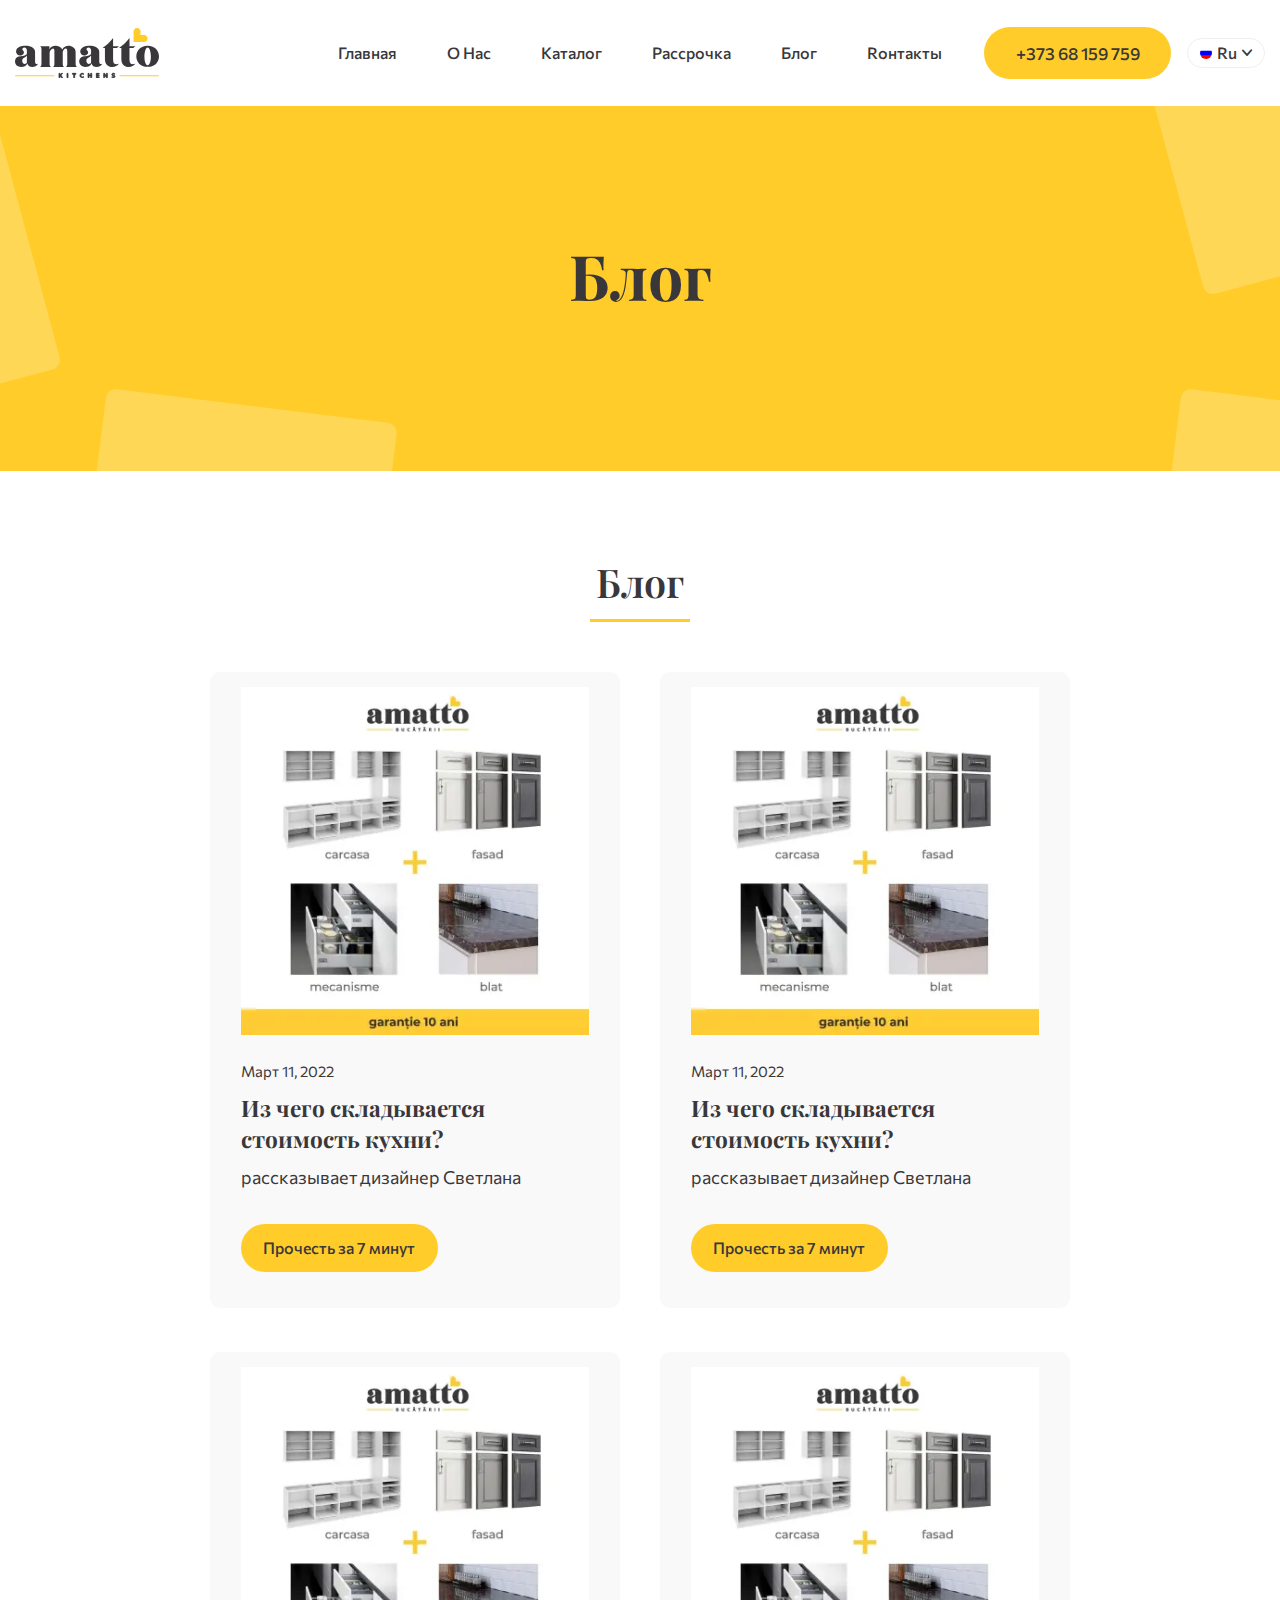
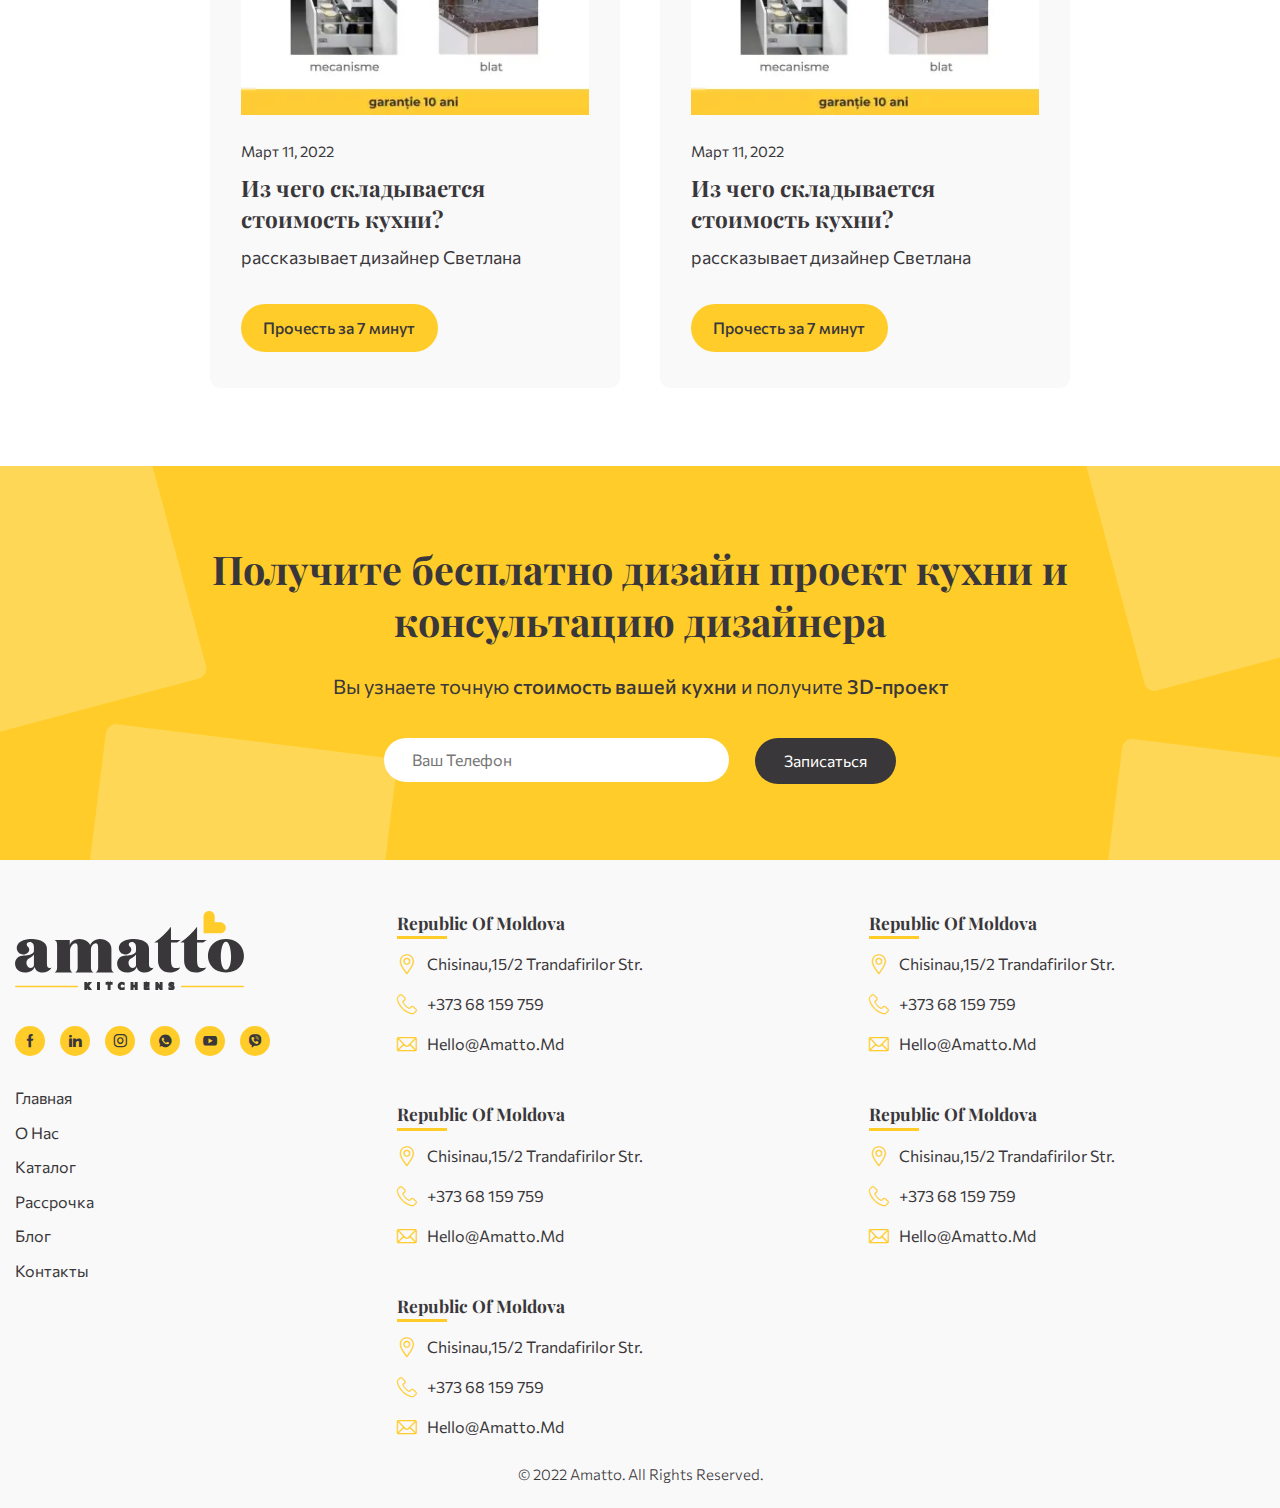
<file: blog.html>
<!DOCTYPE html>
<html lang="ru">

<head>
	<title>Блог</title>
	<meta charset="UTF-8">
	<meta name="format-detection" content="telephone=no">
	<!-- <style>body{opacity: 0;}</style> -->
	<link rel="stylesheet" href="css/style.min.css?_v=20220902170811">
	<link rel="shortcut icon" href="favicon.ico">
	<!-- <meta name="robots" content="noindex, nofollow"> -->
	<meta name="viewport" content="width=device-width, initial-scale=1.0">
</head>

<body>
	<div class="preloader preloader-indent" aria-label="hidden">
		<div class="preloader__content">
			<img src="img/header/logo.svg" alt="logo" class="preloader__img">
		</div>
	</div>
	<div class="wrapper">
		<header class="header header-indent" data-scroll-show>
			<div class="header__container">
				<div class="header__content">
					<div class="header__logo logo-header">
						<a href="index.html" class="logo-header__link">
							<img src="img/header/logo.svg" alt="Logo" class="logo-header__img">
						</a>
					</div>
					<div class="header__menu menu">
						<nav class="menu__body">
							<ul role="menu" class="menu__list">
								<li class="menu__item"><a href="index.html" class="menu__link">Главная</a></li>
								<li class="menu__item"><a href="#" class="menu__link">о нас</a></li>
								<li class="menu__item"><a href="#" class="menu__link">Каталог</a></li>
								<li class="menu__item"><a href="#" class="menu__link">Рассрочка</a></li>
								<li class="menu__item"><a href="blog.html" class="menu__link">Блог</a></li>
								<li class="menu__item"><a href="#" class="menu__link">Rонтакты</a></li>
							</ul>
						</nav>
					</div>
					<div class="header__actions actions-header" data-da=".menu__body, 991.92, 2">
						<a href="tel:37368159759" class="action-header__phone btn--primary">
							+373 68 159 759
						</a>
						<a href="tel:37368159759" class="action-header__phone-icon _icon-phone">

						</a>
						<div class="actions-header__languages languages-header">
							<img src="img/header/language-1.svg" alt="Russian flag" class="languages-header__img">
							<span class="languages-header__language _icon-arrow-down">
								Ru
							</span>
							<div class="languages-header__dropdown">
								<ul class="languages-header__list">
									<li class="languages-header__item item-languages-header">
										<a href="#" class="item-languages-header__link">
											<img src="img/header/language-1.svg" alt="Russian flag"
												class="item-languages-header__img">
											<span class="item-languages-header__language">
												Ru
											</span>
										</a>
									</li>
									<li class="languages-header__item item-languages-header">
										<a href="#" class="item-languages-header__link">
											<img src="img/header/language-1.svg" alt="Russian flag"
												class="item-languages-header__img">
											<span class="item-languages-header__language">
												Ru
											</span>
										</a>
									</li>
									<li class="languages-header__item item-languages-header">
										<a href="#" class="item-languages-header__link">
											<img src="img/header/language-1.svg" alt="Russian flag"
												class="item-languages-header__img">
											<span class="item-languages-header__language">
												Ru
											</span>
										</a>
									</li>
									<li class="languages-header__item item-languages-header">
										<a href="#" class="item-languages-header__link">
											<img src="img/header/language-1.svg" alt="Russian flag"
												class="item-languages-header__img">
											<span class="item-languages-header__language">
												Ru
											</span>
										</a>
									</li>
								</ul>
							</div>
						</div>
					</div>
					<button type="button" class="menu__icon icon-menu" aria-controls=".menu__list">
						<span></span>
						<span class="visually-hidden">Основаная навигация по сайту</span>
					</button>
				</div>
			</div>
		</header>
		<main class="page">
			<section class="text-hero text-hero-indent">
				<div class="text-hero__container">
					<div class="text-hero__content">
						<h1 class="text-hero__title title--page">
							Блог
						</h1>
					</div>
					<div class="text-hero__decor decor-text-hero">
						<div class="decor-text-hero__item decor-text-hero__item--1"></div>
						<div class="decor-text-hero__item decor-text-hero__item--2"></div>
						<div class="decor-text-hero__item decor-text-hero__item--3"></div>
						<div class="decor-text-hero__item decor-text-hero__item--4"></div>
					</div>
				</div>
			</section>
			<section class="blog blog-indent">
				<div class="blog__container">
					<div class="blog__content">
						<h2 class="blog__title title--primary">
							Блог
						</h2>
						<div class="blog__items">
							<article class="blog__item item-blog">
								<div class="item-blog__content">
									<a href="post.html" class="item-blog__image-ibg">
										<picture>
											<source srcset="img/blog/blog-1.webp" type="image/webp"><img
												src="img/blog/blog-1.jpg" alt="#"></picture>
									</a>
									<span class="item-blog__date">
										март 11, 2022
									</span>
									<a href="post.html" class="item-blog__wrapper">
										<h3 class="item-blog__title">
											Из&nbsp;чего складывается стоимость кухни?
										</h3>
									</a>
									<p class="item-blog__text">
										рассказывает дизайнер Светлана
									</p>
									<a href="post.html" class="item-blog__btn btn--primary">
										Прочесть за&nbsp;7&nbsp;минут
									</a>
								</div>
							</article>
							<article class="blog__item item-blog">
								<div class="item-blog__content">
									<a href="post.html" class="item-blog__image-ibg">
										<picture>
											<source srcset="img/blog/blog-1.webp" type="image/webp"><img
												src="img/blog/blog-1.jpg" alt="#"></picture>
									</a>
									<span class="item-blog__date">
										март 11, 2022
									</span>
									<a href="post.html" class="item-blog__wrapper">
										<h3 class="item-blog__title">
											Из&nbsp;чего складывается стоимость кухни?
										</h3>
									</a>
									<p class="item-blog__text">
										рассказывает дизайнер Светлана
									</p>
									<a href="post.html" class="item-blog__btn btn--primary">
										Прочесть за&nbsp;7&nbsp;минут
									</a>
								</div>
							</article>
							<article class="blog__item item-blog">
								<div class="item-blog__content">
									<a href="post.html" class="item-blog__image-ibg">
										<picture>
											<source srcset="img/blog/blog-1.webp" type="image/webp"><img
												src="img/blog/blog-1.jpg" alt="#"></picture>
									</a>
									<span class="item-blog__date">
										март 11, 2022
									</span>
									<a href="post.html" class="item-blog__wrapper">
										<h3 class="item-blog__title">
											Из&nbsp;чего складывается стоимость кухни?
										</h3>
									</a>
									<p class="item-blog__text">
										рассказывает дизайнер Светлана
									</p>
									<a href="post.html" class="item-blog__btn btn--primary">
										Прочесть за&nbsp;7&nbsp;минут
									</a>
								</div>
							</article>
							<article class="blog__item item-blog">
								<div class="item-blog__content">
									<a href="post.html" class="item-blog__image-ibg">
										<picture>
											<source srcset="img/blog/blog-1.webp" type="image/webp"><img
												src="img/blog/blog-1.jpg" alt="#"></picture>
									</a>
									<span class="item-blog__date">
										март 11, 2022
									</span>
									<a href="post.html" class="item-blog__wrapper">
										<h3 class="item-blog__title">
											Из&nbsp;чего складывается стоимость кухни?
										</h3>
									</a>
									<p class="item-blog__text">
										рассказывает дизайнер Светлана
									</p>
									<a href="post.html" class="item-blog__btn btn--primary">
										Прочесть за&nbsp;7&nbsp;минут
									</a>
								</div>
							</article>
						</div>
					</div>
				</div>
			</section>
			<section class="book book-indent">
				<div class="book__container">
					<div class="book__content">
						<h2 class="book__title title--primary">
							Получите бесплатно дизайн проект кухни и консультацию дизайнера
						</h2>
						<p class="book__text">
							Вы&nbsp;узнаете точную <span class="book__selection">
								стоимость вашей кухни
							</span> и&nbsp;получите <span class="book__selection">
								3D-проект
							</span>

						</p>
						<div class="book__form">
							<form action="#" class="form-book">
								<div class="form-book__field">
									<input autocomplete="off" type="text" name="form[]" data-error=""
										placeholder="Ваш Телефон" class="form-book__input">
								</div>
								<button type="submit" class="form-book__btn">Записаться</button>
							</form>
						</div>
					</div>
					<div class="book__decor decor-book">
						<div class="decor-book__item decor-book__item--1"></div>
						<div class="decor-book__item decor-book__item--2"></div>
						<div class="decor-book__item decor-book__item--3"></div>
						<div class="decor-book__item decor-book__item--4"></div>
					</div>
				</div>
			</section>
		</main>
		<footer class="footer footer-indent">
			<div class="footer__container">
				<div class="footer__content">
					<div class="footer__actions actions-footer">
						<div class="actions-footer__logo logo-footer">
							<a href="#" class="logo-footer__link">
								<img src="img/header/logo.svg" alt="Amatto Kitchens" class="logo-footer__img">
							</a>
						</div>
						<ul role="list" aria-label="social networks" class="actions-footer__media media-footer">
							<li class="media-footer__item">
								<a href="#" class="media-footer__link _icon-facebook" aria-label="facebook">
								</a>
							</li>
							<li class="media-footer__item">
								<a href="#" class=" media-footer__link _icon-linkedin" aria-label="linkedin">
								</a>
							</li>
							<li class="media-footer__item">
								<a href="#" class="media-footer__link _icon-instagram" aria-label="instagram">
								</a>
							</li>
							<li class="media-footer__item">
								<a href="#" class="media-footer__link _icon-viber" aria-label="viber">
								</a>
							</li>
							<li class="media-footer__item">
								<a href="#" class="media-footer__link _icon-youtube" aria-label="youtube">
								</a>
							</li>
							<li class="media-footer__item">
								<a href="#" class="media-footer__link _icon-whatsup" aria-label="whatsup">
								</a>
							</li>
						</ul>
						<nav data-spollers="992.91, max" class="actions-footer__menu menu-footer">
							<h4 data-spoller class="menu-footer__title _icon-arrow-down">
								Ссылки
							</h4>
							<ul role="list" class="menu-footer__list">
								<li class="menu-footer__item">
									<a href="#" class="menu-footer__link">
										Главная
									</a>
								</li>
								<li class="menu-footer__item">
									<a href="#" class="menu-footer__link">

									</a>
								</li>
								<li class="menu-footer__item">
									<a href="#" class="menu-footer__link">
										о&nbsp;нас
									</a>
								</li>
								<li class="menu-footer__item">
									<a href="#" class="menu-footer__link">
										Каталог
									</a>
								</li>
								<li class="menu-footer__item">
									<a href="#" class="menu-footer__link">
										Рассрочка
									</a>
								</li>
								<li class="menu-footer__item">
									<a href="#" class="menu-footer__link">
										блог
									</a>
								</li>
								<li class="menu-footer__item">
									<a href="#" class="menu-footer__link">
										Контакты
									</a>
								</li>
							</ul>
						</nav>
					</div>
					<div class="footer__info info-footer">
						<div class="info-footer__items" data-spollers="991.98, max">
							<div class="info-footer__item item-info-footer">
								<h4 class="item-info-footer__title _icon-arrow-down" data-spoller>
									Republic of Moldova
								</h4>
								<ul role="list" class="item-info-footer__list">
									<li class="item-info-footer__element">
										<a href="#" class="item-info-footer__link _icon-point">
											Chisinau,15/2 Trandafirilor Str.
										</a>
									</li>
									<li class="item-info-footer__element">
										<a href="tel:37368159759" class="item-info-footer__link _icon-phone">
											+373 68 159 759
										</a>
									</li>
									<li class="item-info-footer__element">
										<a href="mainto:hello@amatto.md" class="item-info-footer__link _icon-letter">
											hello@amatto.md
										</a>
									</li>
								</ul>
							</div>
							<div class="info-footer__item item-info-footer">
								<h4 class="item-info-footer__title _icon-arrow-down" data-spoller>
									Republic of Moldova
								</h4>
								<ul role="list" class="item-info-footer__list">
									<li class="item-info-footer__element">
										<a href="#" class="item-info-footer__link _icon-point">
											Chisinau,15/2 Trandafirilor Str.
										</a>
									</li>
									<li class="item-info-footer__element">
										<a href="tel:37368159759" class="item-info-footer__link _icon-phone">
											+373 68 159 759
										</a>
									</li>
									<li class="item-info-footer__element">
										<a href="mainto:hello@amatto.md" class="item-info-footer__link _icon-letter">
											hello@amatto.md
										</a>
									</li>
								</ul>
							</div>
							<div class="info-footer__item item-info-footer">
								<h4 class="item-info-footer__title _icon-arrow-down" data-spoller>
									Republic of Moldova
								</h4>
								<ul role="list" class="item-info-footer__list">
									<li class="item-info-footer__element">
										<a href="#" class="item-info-footer__link _icon-point">
											Chisinau,15/2 Trandafirilor Str.
										</a>
									</li>
									<li class="item-info-footer__element">
										<a href="tel:37368159759" class="item-info-footer__link _icon-phone">
											+373 68 159 759
										</a>
									</li>
									<li class="item-info-footer__element">
										<a href="mainto:hello@amatto.md" class="item-info-footer__link _icon-letter">
											hello@amatto.md
										</a>
									</li>
								</ul>
							</div>
							<div class="info-footer__item item-info-footer">
								<h4 class="item-info-footer__title _icon-arrow-down" data-spoller>
									Republic of Moldova
								</h4>
								<ul role="list" class="item-info-footer__list">
									<li class="item-info-footer__element">
										<a href="#" class="item-info-footer__link _icon-point">
											Chisinau,15/2 Trandafirilor Str.
										</a>
									</li>
									<li class="item-info-footer__element">
										<a href="tel:37368159759" class="item-info-footer__link _icon-phone">
											+373 68 159 759
										</a>
									</li>
									<li class="item-info-footer__element">
										<a href="mainto:hello@amatto.md" class="item-info-footer__link _icon-letter">
											hello@amatto.md
										</a>
									</li>
								</ul>
							</div>
							<div class="info-footer__item item-info-footer">
								<h4 class="item-info-footer__title _icon-arrow-down" data-spoller>
									Republic of Moldova
								</h4>
								<ul role="list" class="item-info-footer__list">
									<li class="item-info-footer__element">
										<a href="#" class="item-info-footer__link _icon-point">
											Chisinau,15/2 Trandafirilor Str.
										</a>
									</li>
									<li class="item-info-footer__element">
										<a href="tel:37368159759" class="item-info-footer__link _icon-phone">
											+373 68 159 759
										</a>
									</li>
									<li class="item-info-footer__element">
										<a href="mainto:hello@amatto.md" class="item-info-footer__link _icon-letter">
											hello@amatto.md
										</a>
									</li>
								</ul>
							</div>
						</div>
					</div>
				</div>
				<div class="footer__copy copy-footer">
					<span class="copy-footer__text">
						&copy;&nbsp;2022&nbsp;Amatto. All Rights Reserved.
					</span>
				</div>
			</div>
		</footer>
	</div>
	<!-- <div id="popup" aria-hidden="true" class="popup">
	<div class="popup__wrapper">
		<div class="popup__content">
			<button data-close type="button" class="popup__close">Закрыть</button>
			<div class="popup__text">
				Text
			</div>
		</div>
	</div>
</div> -->
	<script src="js/app.min.js?_v=20220902170811"></script>
</body>

</html>
</file>
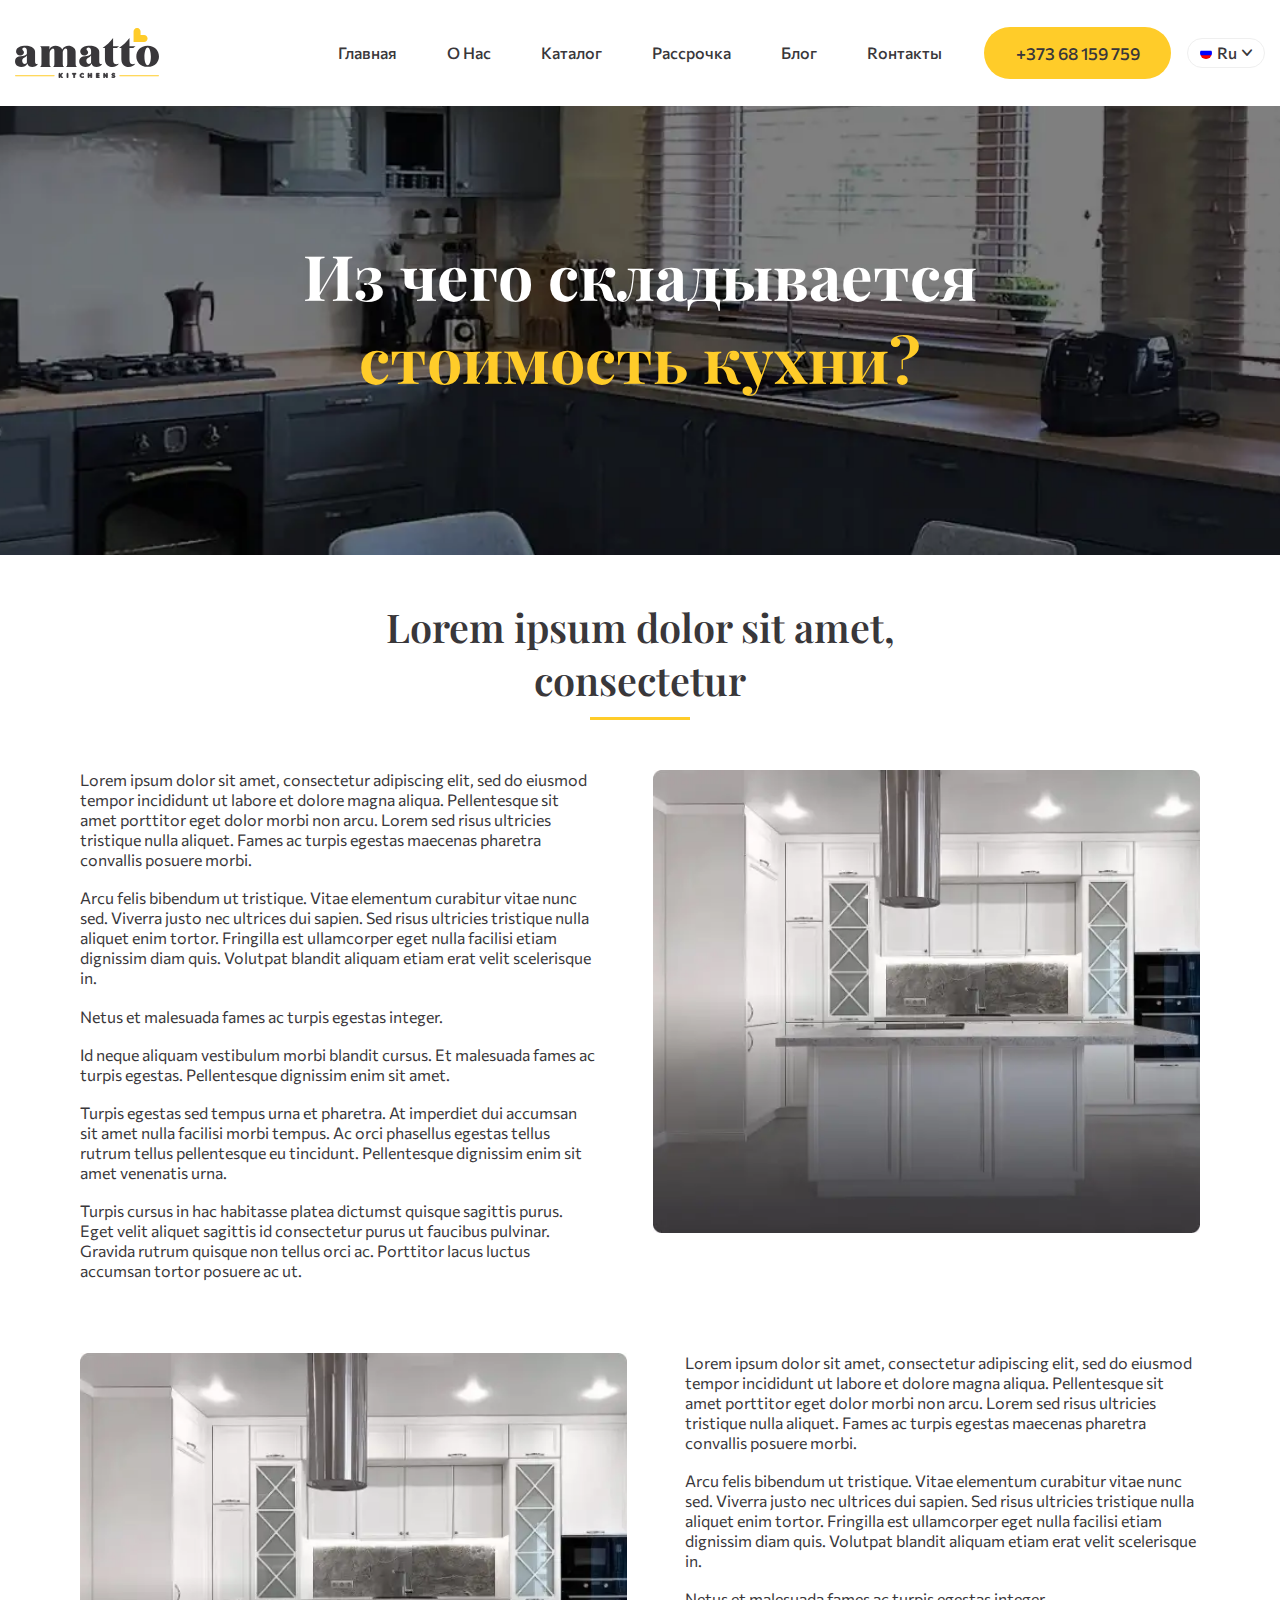
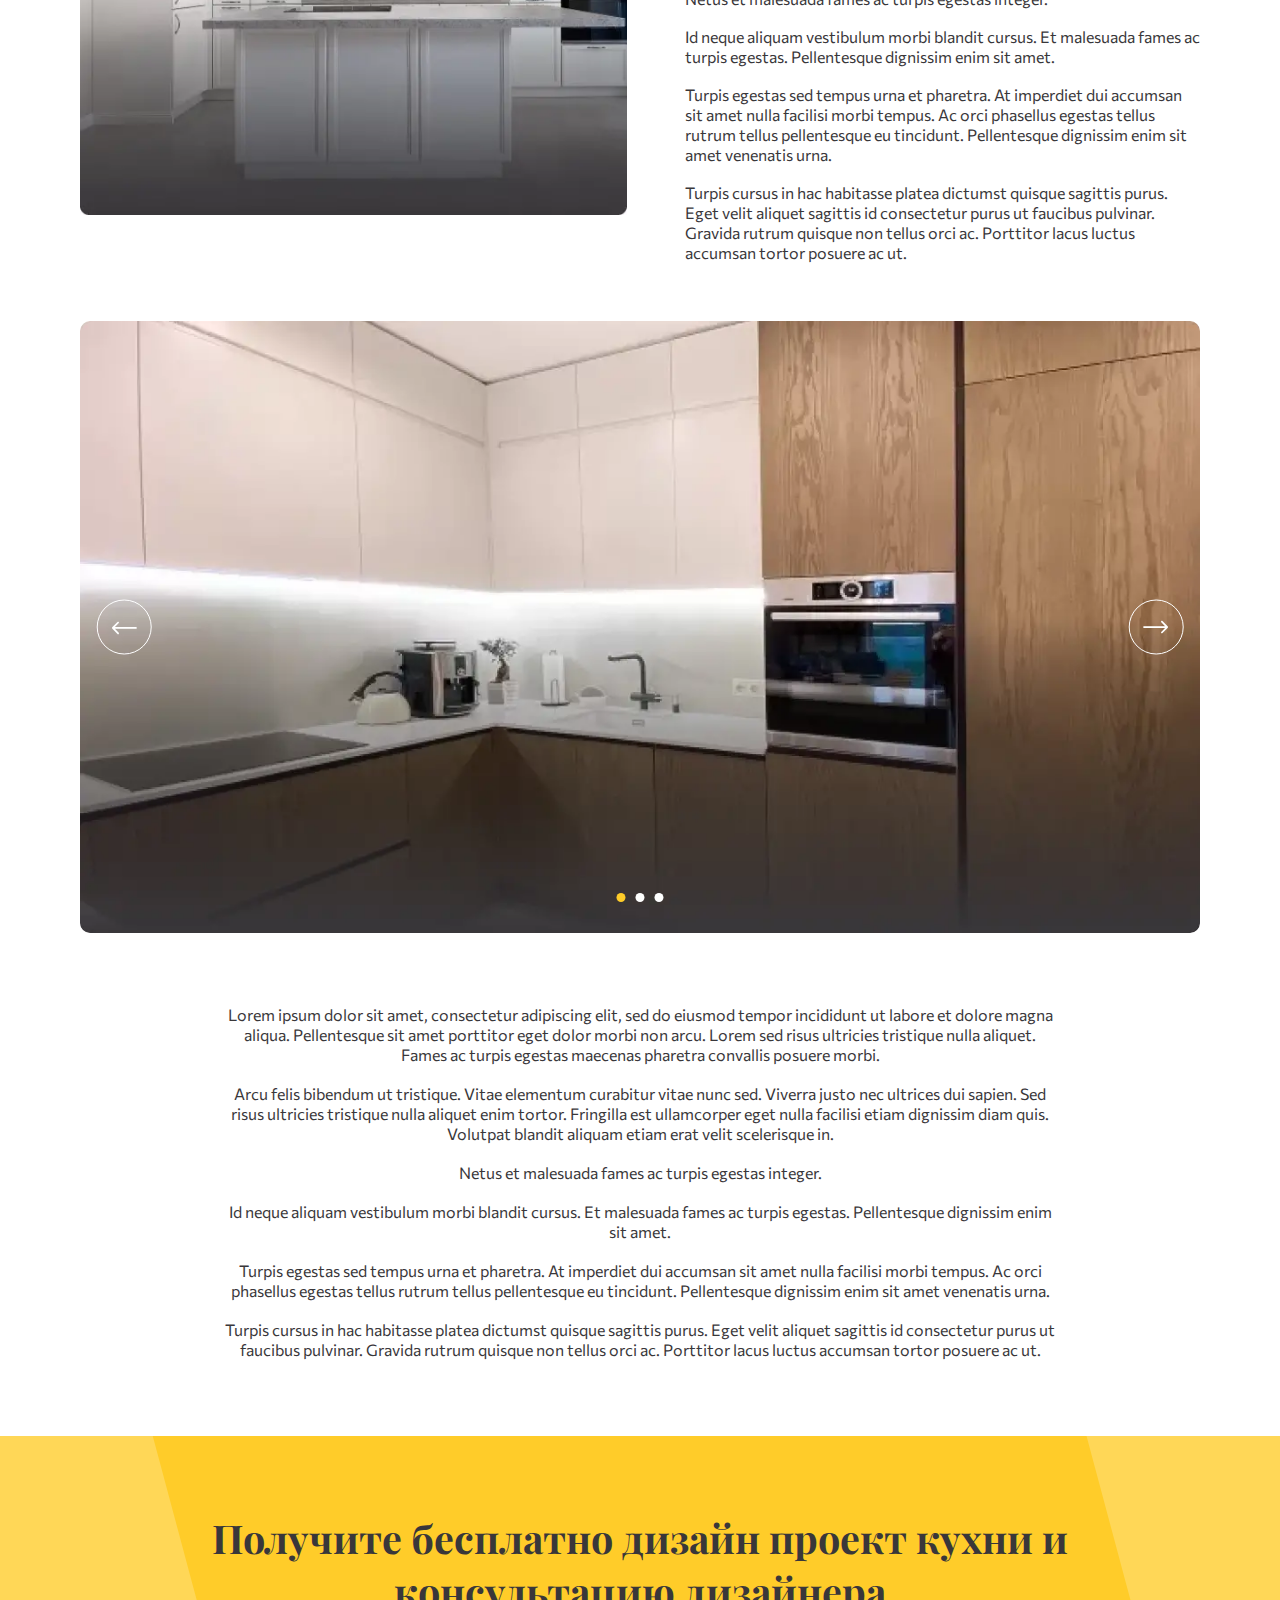
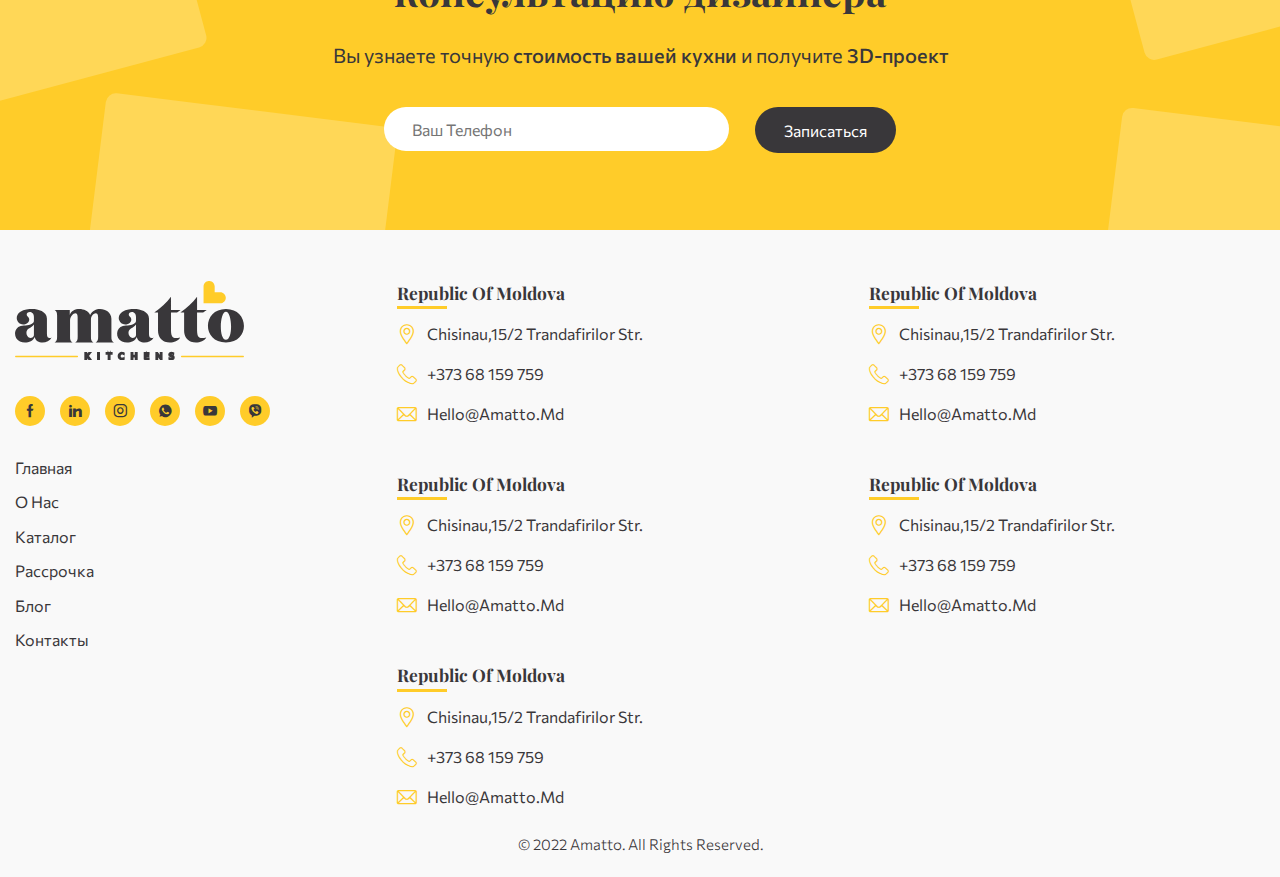
<file: post.html>
<!DOCTYPE html>
<html lang="ru">

<head>
	<title>Пост</title>
	<meta charset="UTF-8">
	<meta name="format-detection" content="telephone=no">
	<!-- <style>body{opacity: 0;}</style> -->
	<link rel="stylesheet" href="css/style.min.css?_v=20220902170811">
	<link rel="shortcut icon" href="favicon.ico">
	<!-- <meta name="robots" content="noindex, nofollow"> -->
	<meta name="viewport" content="width=device-width, initial-scale=1.0">
</head>

<body>
	<div class="preloader preloader-indent" aria-label="hidden">
		<div class="preloader__content">
			<img src="img/header/logo.svg" alt="logo" class="preloader__img">
		</div>
	</div>
	<div class="wrapper">
		<header class="header header-indent" data-scroll-show>
			<div class="header__container">
				<div class="header__content">
					<div class="header__logo logo-header">
						<a href="index.html" class="logo-header__link">
							<img src="img/header/logo.svg" alt="Logo" class="logo-header__img">
						</a>
					</div>
					<div class="header__menu menu">
						<nav class="menu__body">
							<ul role="menu" class="menu__list">
								<li class="menu__item"><a href="index.html" class="menu__link">Главная</a></li>
								<li class="menu__item"><a href="#" class="menu__link">о нас</a></li>
								<li class="menu__item"><a href="#" class="menu__link">Каталог</a></li>
								<li class="menu__item"><a href="#" class="menu__link">Рассрочка</a></li>
								<li class="menu__item"><a href="blog.html" class="menu__link">Блог</a></li>
								<li class="menu__item"><a href="#" class="menu__link">Rонтакты</a></li>
							</ul>
						</nav>
					</div>
					<div class="header__actions actions-header" data-da=".menu__body, 991.92, 2">
						<a href="tel:37368159759" class="action-header__phone btn--primary">
							+373 68 159 759
						</a>
						<a href="tel:37368159759" class="action-header__phone-icon _icon-phone">

						</a>
						<div class="actions-header__languages languages-header">
							<img src="img/header/language-1.svg" alt="Russian flag" class="languages-header__img">
							<span class="languages-header__language _icon-arrow-down">
								Ru
							</span>
							<div class="languages-header__dropdown">
								<ul class="languages-header__list">
									<li class="languages-header__item item-languages-header">
										<a href="#" class="item-languages-header__link">
											<img src="img/header/language-1.svg" alt="Russian flag"
												class="item-languages-header__img">
											<span class="item-languages-header__language">
												Ru
											</span>
										</a>
									</li>
									<li class="languages-header__item item-languages-header">
										<a href="#" class="item-languages-header__link">
											<img src="img/header/language-1.svg" alt="Russian flag"
												class="item-languages-header__img">
											<span class="item-languages-header__language">
												Ru
											</span>
										</a>
									</li>
									<li class="languages-header__item item-languages-header">
										<a href="#" class="item-languages-header__link">
											<img src="img/header/language-1.svg" alt="Russian flag"
												class="item-languages-header__img">
											<span class="item-languages-header__language">
												Ru
											</span>
										</a>
									</li>
									<li class="languages-header__item item-languages-header">
										<a href="#" class="item-languages-header__link">
											<img src="img/header/language-1.svg" alt="Russian flag"
												class="item-languages-header__img">
											<span class="item-languages-header__language">
												Ru
											</span>
										</a>
									</li>
								</ul>
							</div>
						</div>
					</div>
					<button type="button" class="menu__icon icon-menu" aria-controls=".menu__list">
						<span></span>
						<span class="visually-hidden">Основаная навигация по сайту</span>
					</button>
				</div>
			</div>
		</header>
		<main class="page">
			<section class="post-hero post-hero-indent">
				<div class="post-hero__container">
					<div class="post-hero__content">
						<h1 class="post-hero__title title--page">
							Из&nbsp;чего складывается
							<span class="post-hero__selection">
								стоимость кухни?
							</span>
						</h1>
						<picture>
							<source srcset="img/post-hero/bg-1.webp" type="image/webp"><img src="img/post-hero/bg-1.jpg"
								alt="" class="post-hero__bg"></picture>
					</div>

				</div>
			</section>
			<section class="post-content post-content-indent">
				<div class="post-content__container">
					<div class="post-content__content">
						<h2 class="post-content__title title--primary">
							Lorem ipsum dolor sit amet, consectetur
						</h2>
						<div class="post-content__items">
							<div class="post-content__item item-post-content">
								<div class="item-post-content__info">
									<p class="item-post-content__text">
										Lorem ipsum dolor sit amet, consectetur adipiscing elit, sed do eiusmod tempor
										incididunt ut
										labore et dolore
										magna aliqua. Pellentesque sit amet porttitor eget dolor morbi non arcu. Lorem
										sed risus
										ultricies tristique
										nulla aliquet. Fames ac turpis egestas maecenas pharetra convallis posuere
										morbi.
									</p>
									<p class="item-post-content__text">
										Arcu felis bibendum ut tristique. Vitae elementum curabitur vitae nunc sed.
										Viverra
										justo
										nec ultrices dui
										sapien. Sed risus ultricies tristique nulla aliquet enim tortor. Fringilla est
										ullamcorper
										eget nulla facilisi
										etiam dignissim diam quis. Volutpat blandit aliquam etiam erat velit scelerisque
										in.
									</p>
									<p class="item-post-content__text">
										Netus et malesuada fames ac turpis egestas integer.
									</p>
									<p class="item-post-content__text">
										Id neque aliquam vestibulum morbi blandit cursus. Et malesuada fames ac turpis
										egestas.
										Pellentesque dignissim
										enim sit amet.
									</p>
									<p class="item-post-content__text">
										Turpis egestas sed tempus urna et pharetra. At imperdiet dui accumsan sit amet
										nulla
										facilisi morbi tempus. Ac
										orci phasellus egestas tellus rutrum tellus pellentesque eu tincidunt.
										Pellentesque
										dignissim enim sit amet
										venenatis urna.
									</p>
									<p class="item-post-content__text">
										Turpis cursus in hac habitasse platea dictumst quisque sagittis purus. Eget
										velit aliquet
										sagittis id consectetur
										purus ut faucibus pulvinar. Gravida rutrum quisque non tellus orci ac. Porttitor
										lacus
										luctus accumsan tortor
										posuere ac ut.
									</p>
								</div>
								<div class="item-post-content__img img-item-post-content">
									<div class="img-item-post-content__image-ibg">
										<picture>
											<source srcset="img/post-content/content-1.webp" type="image/webp"><img
												src="img/post-content/content-1.jpg" alt="#"></picture>
									</div>
								</div>
							</div>
							<div class="post-content__item item-post-content">
								<div class="item-post-content__info">
									<p class="item-post-content__text">
										Lorem ipsum dolor sit amet, consectetur adipiscing elit, sed do eiusmod tempor
										incididunt ut
										labore et dolore
										magna aliqua. Pellentesque sit amet porttitor eget dolor morbi non arcu. Lorem
										sed risus
										ultricies tristique
										nulla aliquet. Fames ac turpis egestas maecenas pharetra convallis posuere
										morbi.
									</p>
									<p class="item-post-content__text">
										Arcu felis bibendum ut tristique. Vitae elementum curabitur vitae nunc sed.
										Viverra
										justo
										nec ultrices dui
										sapien. Sed risus ultricies tristique nulla aliquet enim tortor. Fringilla est
										ullamcorper
										eget nulla facilisi
										etiam dignissim diam quis. Volutpat blandit aliquam etiam erat velit scelerisque
										in.
									</p>
									<p class="item-post-content__text">
										Netus et malesuada fames ac turpis egestas integer.
									</p>
									<p class="item-post-content__text">
										Id neque aliquam vestibulum morbi blandit cursus. Et malesuada fames ac turpis
										egestas.
										Pellentesque dignissim
										enim sit amet.
									</p>
									<p class="item-post-content__text">
										Turpis egestas sed tempus urna et pharetra. At imperdiet dui accumsan sit amet
										nulla
										facilisi morbi tempus. Ac
										orci phasellus egestas tellus rutrum tellus pellentesque eu tincidunt.
										Pellentesque
										dignissim enim sit amet
										venenatis urna.
									</p>
									<p class="item-post-content__text">
										Turpis cursus in hac habitasse platea dictumst quisque sagittis purus. Eget
										velit aliquet
										sagittis id consectetur
										purus ut faucibus pulvinar. Gravida rutrum quisque non tellus orci ac. Porttitor
										lacus
										luctus accumsan tortor
										posuere ac ut.
									</p>
								</div>
								<div class="item-post-content__img img-item-post-content">
									<div class="img-item-post-content__image-ibg">
										<picture>
											<source srcset="img/post-content/content-1.webp" type="image/webp"><img
												src="img/post-content/content-1.jpg" alt="#"></picture>
									</div>
								</div>
							</div>
						</div>
						<div class="post-content__slider slider-post-content">
							<div class="post-content__swiper">
								<div class="post-content__slide slide-post-content">
									<picture>
										<source srcset="img/post-content/slide-1.webp" type="image/webp"><img
											src="img/post-content/slide-1.jpg" alt="#" class="slide-post-content__img">
									</picture>
								</div>
								<div class="post-content__slide slide-post-content">
									<picture>
										<source srcset="img/post-content/slide-1.webp" type="image/webp"><img
											src="img/post-content/slide-1.jpg" alt="#" class="slide-post-content__img">
									</picture>
								</div>
								<div class="post-content__slide slide-post-content">
									<picture>
										<source srcset="img/post-content/slide-1.webp" type="image/webp"><img
											src="img/post-content/slide-1.jpg" alt="#" class="slide-post-content__img">
									</picture>
								</div>
							</div>
							<div class="slider-post-content__controls">
								<div class="slider-post-content__pagination"></div>
								<div class="slider-post-content__arrows">
									<button type="button"
										class="slider-post-content__arrow slider-post-content__arrow--prev slider-arrow _icon-arrow-slider"></button>
									<button type="button"
										class="button slider-post-content__arrow slider-post-content__arrow--next slider-arrow _icon-arrow-slider"></button>
								</div>
							</div>
						</div>
						<div class="post-content__info">
							<p class="post-content__text">
								Lorem ipsum dolor sit amet, consectetur adipiscing elit, sed do eiusmod tempor
								incididunt ut labore
								et dolore magna
								aliqua. Pellentesque sit amet porttitor eget dolor morbi non arcu. Lorem sed risus
								ultricies
								tristique nulla
								aliquet. Fames ac turpis egestas maecenas pharetra convallis posuere morbi.
							</p>
							<p class="post-content__text">

								Arcu felis bibendum ut tristique. Vitae elementum curabitur vitae nunc sed. Viverra
								justo nec
								ultrices dui sapien.
								Sed risus ultricies tristique nulla aliquet enim tortor. Fringilla est ullamcorper eget
								nulla
								facilisi etiam
								dignissim diam quis. Volutpat blandit aliquam etiam erat velit scelerisque in.
							</p>
							<p class="post-content__text">

								Netus et malesuada fames ac turpis egestas integer.
							</p>
							<p class="post-content__text">

								Id neque aliquam vestibulum morbi blandit cursus. Et malesuada fames ac turpis egestas.
								Pellentesque
								dignissim enim
								sit amet.
							</p>
							<p class="post-content__text">

								Turpis egestas sed tempus urna et pharetra. At imperdiet dui accumsan sit amet nulla
								facilisi morbi
								tempus. Ac orci
								phasellus egestas tellus rutrum tellus pellentesque eu tincidunt. Pellentesque dignissim
								enim sit
								amet venenatis
								urna.
							</p>
							<p class="post-content__text">

								Turpis cursus in hac habitasse platea dictumst quisque sagittis purus. Eget velit
								aliquet sagittis
								id consectetur
								purus ut faucibus pulvinar. Gravida rutrum quisque non tellus orci ac. Porttitor lacus
								luctus
								accumsan tortor
								posuere ac ut.
							</p>
						</div>
					</div>
				</div>
			</section>
			<section class="book book-indent">
				<div class="book__container">
					<div class="book__content">
						<h2 class="book__title title--primary">
							Получите бесплатно дизайн проект кухни и консультацию дизайнера
						</h2>
						<p class="book__text">
							Вы&nbsp;узнаете точную <span class="book__selection">
								стоимость вашей кухни
							</span> и&nbsp;получите <span class="book__selection">
								3D-проект
							</span>

						</p>
						<div class="book__form">
							<form action="#" class="form-book">
								<div class="form-book__field">
									<input autocomplete="off" type="text" name="form[]" data-error=""
										placeholder="Ваш Телефон" class="form-book__input">
								</div>
								<button type="submit" class="form-book__btn">Записаться</button>
							</form>
						</div>
					</div>
					<div class="book__decor decor-book">
						<div class="decor-book__item decor-book__item--1"></div>
						<div class="decor-book__item decor-book__item--2"></div>
						<div class="decor-book__item decor-book__item--3"></div>
						<div class="decor-book__item decor-book__item--4"></div>
					</div>
				</div>
			</section>
		</main>
		<footer class="footer footer-indent">
			<div class="footer__container">
				<div class="footer__content">
					<div class="footer__actions actions-footer">
						<div class="actions-footer__logo logo-footer">
							<a href="#" class="logo-footer__link">
								<img src="img/header/logo.svg" alt="Amatto Kitchens" class="logo-footer__img">
							</a>
						</div>
						<ul role="list" aria-label="social networks" class="actions-footer__media media-footer">
							<li class="media-footer__item">
								<a href="#" class="media-footer__link _icon-facebook" aria-label="facebook">
								</a>
							</li>
							<li class="media-footer__item">
								<a href="#" class=" media-footer__link _icon-linkedin" aria-label="linkedin">
								</a>
							</li>
							<li class="media-footer__item">
								<a href="#" class="media-footer__link _icon-instagram" aria-label="instagram">
								</a>
							</li>
							<li class="media-footer__item">
								<a href="#" class="media-footer__link _icon-viber" aria-label="viber">
								</a>
							</li>
							<li class="media-footer__item">
								<a href="#" class="media-footer__link _icon-youtube" aria-label="youtube">
								</a>
							</li>
							<li class="media-footer__item">
								<a href="#" class="media-footer__link _icon-whatsup" aria-label="whatsup">
								</a>
							</li>
						</ul>
						<nav data-spollers="992.91, max" class="actions-footer__menu menu-footer">
							<h4 data-spoller class="menu-footer__title _icon-arrow-down">
								Ссылки
							</h4>
							<ul role="list" class="menu-footer__list">
								<li class="menu-footer__item">
									<a href="#" class="menu-footer__link">
										Главная
									</a>
								</li>
								<li class="menu-footer__item">
									<a href="#" class="menu-footer__link">

									</a>
								</li>
								<li class="menu-footer__item">
									<a href="#" class="menu-footer__link">
										о&nbsp;нас
									</a>
								</li>
								<li class="menu-footer__item">
									<a href="#" class="menu-footer__link">
										Каталог
									</a>
								</li>
								<li class="menu-footer__item">
									<a href="#" class="menu-footer__link">
										Рассрочка
									</a>
								</li>
								<li class="menu-footer__item">
									<a href="#" class="menu-footer__link">
										блог
									</a>
								</li>
								<li class="menu-footer__item">
									<a href="#" class="menu-footer__link">
										Контакты
									</a>
								</li>
							</ul>
						</nav>
					</div>
					<div class="footer__info info-footer">
						<div class="info-footer__items" data-spollers="991.98, max">
							<div class="info-footer__item item-info-footer">
								<h4 class="item-info-footer__title _icon-arrow-down" data-spoller>
									Republic of Moldova
								</h4>
								<ul role="list" class="item-info-footer__list">
									<li class="item-info-footer__element">
										<a href="#" class="item-info-footer__link _icon-point">
											Chisinau,15/2 Trandafirilor Str.
										</a>
									</li>
									<li class="item-info-footer__element">
										<a href="tel:37368159759" class="item-info-footer__link _icon-phone">
											+373 68 159 759
										</a>
									</li>
									<li class="item-info-footer__element">
										<a href="mainto:hello@amatto.md" class="item-info-footer__link _icon-letter">
											hello@amatto.md
										</a>
									</li>
								</ul>
							</div>
							<div class="info-footer__item item-info-footer">
								<h4 class="item-info-footer__title _icon-arrow-down" data-spoller>
									Republic of Moldova
								</h4>
								<ul role="list" class="item-info-footer__list">
									<li class="item-info-footer__element">
										<a href="#" class="item-info-footer__link _icon-point">
											Chisinau,15/2 Trandafirilor Str.
										</a>
									</li>
									<li class="item-info-footer__element">
										<a href="tel:37368159759" class="item-info-footer__link _icon-phone">
											+373 68 159 759
										</a>
									</li>
									<li class="item-info-footer__element">
										<a href="mainto:hello@amatto.md" class="item-info-footer__link _icon-letter">
											hello@amatto.md
										</a>
									</li>
								</ul>
							</div>
							<div class="info-footer__item item-info-footer">
								<h4 class="item-info-footer__title _icon-arrow-down" data-spoller>
									Republic of Moldova
								</h4>
								<ul role="list" class="item-info-footer__list">
									<li class="item-info-footer__element">
										<a href="#" class="item-info-footer__link _icon-point">
											Chisinau,15/2 Trandafirilor Str.
										</a>
									</li>
									<li class="item-info-footer__element">
										<a href="tel:37368159759" class="item-info-footer__link _icon-phone">
											+373 68 159 759
										</a>
									</li>
									<li class="item-info-footer__element">
										<a href="mainto:hello@amatto.md" class="item-info-footer__link _icon-letter">
											hello@amatto.md
										</a>
									</li>
								</ul>
							</div>
							<div class="info-footer__item item-info-footer">
								<h4 class="item-info-footer__title _icon-arrow-down" data-spoller>
									Republic of Moldova
								</h4>
								<ul role="list" class="item-info-footer__list">
									<li class="item-info-footer__element">
										<a href="#" class="item-info-footer__link _icon-point">
											Chisinau,15/2 Trandafirilor Str.
										</a>
									</li>
									<li class="item-info-footer__element">
										<a href="tel:37368159759" class="item-info-footer__link _icon-phone">
											+373 68 159 759
										</a>
									</li>
									<li class="item-info-footer__element">
										<a href="mainto:hello@amatto.md" class="item-info-footer__link _icon-letter">
											hello@amatto.md
										</a>
									</li>
								</ul>
							</div>
							<div class="info-footer__item item-info-footer">
								<h4 class="item-info-footer__title _icon-arrow-down" data-spoller>
									Republic of Moldova
								</h4>
								<ul role="list" class="item-info-footer__list">
									<li class="item-info-footer__element">
										<a href="#" class="item-info-footer__link _icon-point">
											Chisinau,15/2 Trandafirilor Str.
										</a>
									</li>
									<li class="item-info-footer__element">
										<a href="tel:37368159759" class="item-info-footer__link _icon-phone">
											+373 68 159 759
										</a>
									</li>
									<li class="item-info-footer__element">
										<a href="mainto:hello@amatto.md" class="item-info-footer__link _icon-letter">
											hello@amatto.md
										</a>
									</li>
								</ul>
							</div>
						</div>
					</div>
				</div>
				<div class="footer__copy copy-footer">
					<span class="copy-footer__text">
						&copy;&nbsp;2022&nbsp;Amatto. All Rights Reserved.
					</span>
				</div>
			</div>
		</footer>
	</div>
	<!-- <div id="popup" aria-hidden="true" class="popup">
	<div class="popup__wrapper">
		<div class="popup__content">
			<button data-close type="button" class="popup__close">Закрыть</button>
			<div class="popup__text">
				Text
			</div>
		</div>
	</div>
</div> -->
	<script src="js/app.min.js?_v=20220902170811"></script>
</body>

</html>
</file>
<file: css/style.min.css>
@charset "UTF-8";@import url(https://fonts.googleapis.com/css?family=Playfair+Display:600,700,800);@font-face{font-family:Commissioner;font-display:swap;src:url(../fonts/Commissioner-Bold.woff2) format("woff2"),url(../fonts/Commissioner-Bold.woff) format("woff");font-weight:700;font-style:normal}@font-face{font-family:Commissioner;font-display:swap;src:url(../fonts/Commissioner-Light.woff2) format("woff2"),url(../fonts/Commissioner-Light.woff) format("woff");font-weight:300;font-style:normal}@font-face{font-family:Commissioner;font-display:swap;src:url(../fonts/Commissioner-Medium.woff2) format("woff2"),url(../fonts/Commissioner-Medium.woff) format("woff");font-weight:500;font-style:normal}@font-face{font-family:icons;font-display:swap;src:url(../fonts/icons.woff2) format("woff2"),url(../fonts/icons.woff) format("woff");font-weight:400;font-style:normal}@font-face{font-family:PlayfairDisplay;font-display:swap;src:url(../fonts/PlayfairDisplay-Bold.woff2) format("woff2"),url(../fonts/PlayfairDisplay-Bold.woff) format("woff");font-weight:700;font-style:normal}@font-face{font-family:Commissioner;font-display:swap;src:url(../fonts/Commissioner-Regular.woff2) format("woff2"),url(../fonts/Commissioner-Regular.woff) format("woff");font-weight:400;font-style:normal}@font-face{font-family:Commissioner;font-display:swap;src:url(../fonts/Commissioner-SemiBold.woff2) format("woff2"),url(../fonts/Commissioner-SemiBold.woff) format("woff");font-weight:600;font-style:normal}@font-face{font-family:Commissioner;font-display:swap;src:url(../fonts/Commissioner-Thin.woff2) format("woff2"),url(../fonts/Commissioner-Thin.woff) format("woff");font-weight:100;font-style:normal}[class*=_icon-]:before{font-family:icons;font-style:normal;font-weight:400;font-variant:normal;text-transform:none;line-height:1;-webkit-font-smoothing:antialiased;-moz-osx-font-smoothing:grayscale}[class*=_icon-]:before{display:block}._icon-phone:before{content:"\e900"}._icon-point:before{content:"\e901"}._icon-rotated-heart:before{content:"\e902"}._icon-viber:before{content:"\e903"}._icon-whatsup:before{content:"\e904"}._icon-youtube:before{content:"\e905"}._icon-arrow-deg:before{content:"\e906"}._icon-arrow-down:before{content:"\e907"}._icon-arrow-slider:before{content:"\e908"}._icon-facebook:before{content:"\e909"}._icon-instagram:before{content:"\e90a"}._icon-letter:before{content:"\e90b"}._icon-linkedin:before{content:"\e90c"}*{padding:0;margin:0;border:0}*,:after,:before{-webkit-box-sizing:border-box;box-sizing:border-box}body,html{height:100%;min-width:320px}body{color:var(--color-dark);line-height:1;font-family:Commissioner;font-size:1rem;-ms-text-size-adjust:100%;-moz-text-size-adjust:100%;-webkit-text-size-adjust:100%;-webkit-font-smoothing:antialiased;-moz-osx-font-smoothing:grayscale}button,input,textarea{font-family:Commissioner;font-size:inherit}button{cursor:pointer;color:inherit;background-color:inherit}a{color:inherit}a:link,a:visited{text-decoration:none}a:hover{text-decoration:none}ul li{list-style:none}img{vertical-align:top}h1,h2,h3,h4,h5,h6{font-weight:inherit;font-size:inherit}.lock body{overflow:hidden;-ms-touch-action:none;touch-action:none}.wrapper{min-height:100%;display:-webkit-box;display:-ms-flexbox;display:flex;-webkit-box-orient:vertical;-webkit-box-direction:normal;-ms-flex-direction:column;flex-direction:column;overflow:hidden}.wrapper>main{-webkit-box-flex:1;-ms-flex:1 1 auto;flex:1 1 auto}.wrapper>*{min-width:0}[class*=__container]{max-width:92.5rem;-webkit-box-sizing:content-box;box-sizing:content-box;margin:0 auto;padding:0 .9375rem}[class*=dimensions]{width:auto!important;height:auto!important}[class*=-ibg]{position:relative}[class*=-ibg] img{position:absolute;width:100%;height:100%;top:0;left:0;-o-object-fit:cover;object-fit:cover}[class*=-ibg_contain] img{-o-object-fit:contain;object-fit:contain}.btn--primary{background:var(--color-yellow);border-radius:40px;font-weight:500;line-height:1.2222222222;color:var(--color-dark);display:-webkit-box;display:-ms-flexbox;display:flex;-webkit-box-align:center;-ms-flex-align:center;align-items:center;-webkit-box-pack:center;-ms-flex-pack:center;justify-content:center;text-align:center;border:1px solid transparent;-webkit-transition:all .3s ease 0s;-o-transition:all .3s ease 0s;transition:all .3s ease 0s}@supports (font-size:clamp(0.9375rem ,0.8870798319rem + 0.2521008403vw ,1.125rem)){.btn--primary{font-size:clamp(.9375rem ,.8870798319rem + .2521008403vw ,1.125rem)}}@supports not (font-size:clamp(0.9375rem ,0.8870798319rem + 0.2521008403vw ,1.125rem)){.btn--primary{font-size:calc(.9375rem + .1875 * (100vw - 20rem)/ 74.375)}}@supports (padding-block:clamp(0.875rem ,0.8413865546rem + 0.1680672269vw ,1rem)){.btn--primary{padding-block:clamp(.875rem ,.8413865546rem + .1680672269vw ,1rem)}}@supports not (padding-block:clamp(0.875rem ,0.8413865546rem + 0.1680672269vw ,1rem)){.btn--primary{padding-block:calc(.875rem + .125 * (100vw - 20rem)/ 74.375)}}@supports (padding-inline:clamp(1.875rem ,1.6397058824rem + 1.1764705882vw ,2.75rem)){.btn--primary{padding-inline:clamp(1.875rem ,1.6397058824rem + 1.1764705882vw ,2.75rem)}}@supports not (padding-inline:clamp(1.875rem ,1.6397058824rem + 1.1764705882vw ,2.75rem)){.btn--primary{padding-inline:calc(1.875rem + .875 * (100vw - 20rem)/ 74.375)}}.title--primary{font-family:"Playfair Display";font-weight:600;line-height:1.3255813953;text-align:center;color:var(--color-dark);position:relative}@supports (font-size:clamp(1.5625rem ,1.2599789916rem + 1.512605042vw ,2.6875rem)){.title--primary{font-size:clamp(1.5625rem ,1.2599789916rem + 1.512605042vw ,2.6875rem)}}@supports not (font-size:clamp(1.5625rem ,1.2599789916rem + 1.512605042vw ,2.6875rem)){.title--primary{font-size:calc(1.5625rem + 1.125 * (100vw - 20rem)/ 74.375)}}.title--primary::after{content:"";position:absolute;height:3px;width:100px;background:var(--color-yellow);left:50%;-webkit-transform:translate(-50%,0);-ms-transform:translate(-50%,0);transform:translate(-50%,0)}@supports (bottom:clamp(-0.9375rem ,-0.5409663866rem + -0.4201680672vw ,-0.625rem)){.title--primary::after{bottom:clamp(-.9375rem ,-.5409663866rem + -.4201680672vw ,-.625rem)}}@supports not (bottom:clamp(-0.9375rem ,-0.5409663866rem + -0.4201680672vw ,-0.625rem)){.title--primary::after{bottom:calc(-.625rem + -.3125 * (100vw - 20rem)/ 74.375)}}.title--page{font-family:"Playfair Display";font-weight:700;line-height:1.3285714286;text-align:center}@supports (font-size:clamp(2rem ,1.3613445378rem + 3.1932773109vw ,4.375rem)){.title--page{font-size:clamp(2rem ,1.3613445378rem + 3.1932773109vw ,4.375rem)}}@supports not (font-size:clamp(2rem ,1.3613445378rem + 3.1932773109vw ,4.375rem)){.title--page{font-size:calc(2rem + 2.375 * (100vw - 20rem)/ 74.375)}}.swiper-pagination-bullet{background:var(--color-light);border-radius:50%}@supports (width:clamp(0.4375rem ,0.3870798319rem + 0.2521008403vw ,0.625rem)){.swiper-pagination-bullet{width:clamp(.4375rem ,.3870798319rem + .2521008403vw ,.625rem)}}@supports not (width:clamp(0.4375rem ,0.3870798319rem + 0.2521008403vw ,0.625rem)){.swiper-pagination-bullet{width:calc(.4375rem + .1875 * (100vw - 20rem)/ 74.375)}}@supports (height:clamp(0.4375rem ,0.3870798319rem + 0.2521008403vw ,0.625rem)){.swiper-pagination-bullet{height:clamp(.4375rem ,.3870798319rem + .2521008403vw ,.625rem)}}@supports not (height:clamp(0.4375rem ,0.3870798319rem + 0.2521008403vw ,0.625rem)){.swiper-pagination-bullet{height:calc(.4375rem + .1875 * (100vw - 20rem)/ 74.375)}}.swiper-pagination-bullet-active{background-color:var(--color-yellow)}.visually-hidden{position:absolute;white-space:nowrap;width:1px;height:1px;overflow:hidden;border:0;padding:0;clip:rect(0 0 0 0);-webkit-clip-path:inset(50%);clip-path:inset(50%);margin:-1px}.icon-menu{display:none}._header-scroll{-webkit-transform:translate(0,-100%);-ms-transform:translate(0,-100%);transform:translate(0,-100%);-webkit-transition:all .3s ease 0s;-o-transition:all .3s ease 0s;transition:all .3s ease 0s}._header-show{-webkit-transform:translate(0,0);-ms-transform:translate(0,0);transform:translate(0,0);-webkit-transition:all .3s ease 0s;-o-transition:all .3s ease 0s;transition:all .3s ease 0s;background:rgba(251,251,251,.4)}.header{background:var(--color-light);position:fixed;width:100%;z-index:50}@supports (padding-block:clamp(0.9375rem ,0.6853991597rem + 1.2605042017vw ,1.875rem)){.header-indent{padding-block:clamp(.9375rem ,.6853991597rem + 1.2605042017vw ,1.875rem)}}@supports not (padding-block:clamp(0.9375rem ,0.6853991597rem + 1.2605042017vw ,1.875rem)){.header-indent{padding-block:calc(.9375rem + .9375 * (100vw - 20rem)/ 74.375)}}.header__content{display:-webkit-box;display:-ms-flexbox;display:flex;-webkit-box-align:center;-ms-flex-align:center;align-items:center}.header__logo{-webkit-box-flex:0;-ms-flex:0 1 25%;flex:0 1 25%}.header__menu{-webkit-box-flex:1;-ms-flex:1 1 auto;flex:1 1 auto}.header__actions{display:-webkit-box;display:-ms-flexbox;display:flex}.logo-header__img{max-width:150px;max-height:50px;-o-object-fit:cover;object-fit:cover}.menu__list{display:-webkit-box;display:-ms-flexbox;display:flex;-ms-flex-wrap:wrap;flex-wrap:wrap;-webkit-box-pack:center;-ms-flex-pack:center;justify-content:center;row-gap:10px}.menu__link{font-weight:500;line-height:1.25;text-transform:capitalize;color:var(--color-dark);position:relative}@supports (font-size:clamp(0.875rem ,0.8413865546rem + 0.1680672269vw ,1rem)){.menu__link{font-size:clamp(.875rem ,.8413865546rem + .1680672269vw ,1rem)}}@supports not (font-size:clamp(0.875rem ,0.8413865546rem + 0.1680672269vw ,1rem)){.menu__link{font-size:calc(.875rem + .125 * (100vw - 20rem)/ 74.375)}}.menu__link::after{content:"";position:absolute;top:calc(100% + 1px);left:0;width:0;height:2px;background:var(--color-yellow);-webkit-transition:all .3s ease 0s;-o-transition:all .3s ease 0s;transition:all .3s ease 0s}.menu__link._active{color:var(--color-yellow)}.menu__link._active::after{width:100%}.actions-header{-webkit-box-align:center;-ms-flex-align:center;align-items:center;-ms-flex-wrap:wrap;flex-wrap:wrap;row-gap:10px}@supports ((-moz-column-gap:clamp(0.625rem ,-0.6583278132rem + 2.0700505092vw ,1.25rem)) or (column-gap:clamp(0.625rem ,-0.6583278132rem + 2.0700505092vw ,1.25rem))){.actions-header{-webkit-column-gap:clamp(.625rem ,-.6583278132rem + 2.0700505092vw ,1.25rem);-moz-column-gap:clamp(.625rem ,-.6583278132rem + 2.0700505092vw ,1.25rem);column-gap:clamp(.625rem ,-.6583278132rem + 2.0700505092vw ,1.25rem)}}@supports not ((-moz-column-gap:clamp(0.625rem ,-0.6583278132rem + 2.0700505092vw ,1.25rem)) or (column-gap:clamp(0.625rem ,-0.6583278132rem + 2.0700505092vw ,1.25rem))){.actions-header{-webkit-column-gap:calc(.625rem + .625 * (100vw - 61.995rem)/ 30.1925);-moz-column-gap:calc(.625rem + .625 * (100vw - 61.995rem)/ 30.1925);column-gap:calc(.625rem + .625 * (100vw - 61.995rem)/ 30.1925)}}@supports (padding-block:clamp(0.5rem ,0.3655462185rem + 0.6722689076vw ,1rem)){.action-header__phone{padding-block:clamp(.5rem ,.3655462185rem + .6722689076vw ,1rem)}}@supports not (padding-block:clamp(0.5rem ,0.3655462185rem + 0.6722689076vw ,1rem)){.action-header__phone{padding-block:calc(.5rem + .5 * (100vw - 20rem)/ 74.375)}}.action-header__phone-icon{display:none}.languages-header{font-weight:500;font-size:16px;line-height:20px;text-transform:capitalize;color:var(--color-dark);border:1px solid #efefef;padding-block:4px;padding-inline:12px;border-radius:100vw;display:-webkit-box;display:-ms-flexbox;display:flex;-webkit-box-align:center;-ms-flex-align:center;align-items:center;-webkit-column-gap:5px;-moz-column-gap:5px;column-gap:5px;position:relative}.languages-header._active{border-radius:15px}.languages-header._active .languages-header__dropdown{visibility:visible;pointer-events:auto;-webkit-transform:scale(1) translate(-50%,0);-ms-transform:scale(1) translate(-50%,0);transform:scale(1) translate(-50%,0)}.languages-header._active .languages-header__language::before{-webkit-transform:rotate(-180deg);-ms-transform:rotate(-180deg);transform:rotate(-180deg)}._header-scroll .languages-header._active .languages-header__dropdown{-webkit-transform:scale(1) translate(-50%,-100%)!important;-ms-transform:scale(1) translate(-50%,-100%)!important;transform:scale(1) translate(-50%,-100%)!important;-webkit-transition:all .3s ease 0s;-o-transition:all .3s ease 0s;transition:all .3s ease 0s}._header-show .languages-header._active .languages-header__dropdown{-webkit-transform:scale(1) translate(-50%,0)!important;-ms-transform:scale(1) translate(-50%,0)!important;transform:scale(1) translate(-50%,0)!important;-webkit-transition:all .3s ease 0s;-o-transition:all .3s ease 0s;transition:all .3s ease 0s}.languages-header__language{display:-webkit-box;display:-ms-flexbox;display:flex;-webkit-box-align:center;-ms-flex-align:center;align-items:center;-webkit-box-orient:horizontal;-webkit-box-direction:reverse;-ms-flex-direction:row-reverse;flex-direction:row-reverse;-webkit-column-gap:5px;-moz-column-gap:5px;column-gap:5px}.languages-header__language::before{font-size:.625rem;-webkit-transition:all .3s ease 0s;-o-transition:all .3s ease 0s;transition:all .3s ease 0s}.languages-header__dropdown{padding-top:20px;-webkit-transform:scale(0) translate(200%,0);-ms-transform:scale(0) translate(200%,0);transform:scale(0) translate(200%,0);-webkit-transition:all .3s ease 0s;-o-transition:all .3s ease 0s;transition:all .3s ease 0s;visibility:hidden;pointer-events:none;position:absolute;top:100%;left:50%;min-width:-webkit-max-content;min-width:-moz-max-content;min-width:max-content;width:100%;display:-webkit-box;display:-ms-flexbox;display:flex;-webkit-box-pack:center;-ms-flex-pack:center;justify-content:center;z-index:100}.languages-header__list{width:100%;border-radius:15px;max-height:500px;overflow:auto;display:-webkit-box;display:-ms-flexbox;display:flex;-webkit-box-orient:vertical;-webkit-box-direction:normal;-ms-flex-direction:column;flex-direction:column;padding:10px 15px 20px 15px;display:flex;-webkit-box-pack:center;-ms-flex-pack:center;justify-content:center;row-gap:10px;border:1px solid var(--color-alabaster)}.languages-header__img{width:12px;height:12px;border-radius:50%}.languages-header__img img{width:100%;height:100%;-o-object-fit:cover;object-fit:cover}.item-languages-header__link{display:-webkit-box;display:-ms-flexbox;display:flex;-webkit-box-align:center;-ms-flex-align:center;align-items:center;-webkit-box-pack:center;-ms-flex-pack:center;justify-content:center;-ms-flex-wrap:wrap;flex-wrap:wrap;-webkit-column-gap:5px;-moz-column-gap:5px;column-gap:5px}.item-languages-header__img{width:12px;height:12px;border-radius:50%}.item-languages-header__img img{width:100%;height:100%;-o-object-fit:cover;object-fit:cover}.footer-indent{background:var(--color-alabaster)}@supports (padding-top:clamp(2.5625rem ,2.3608193277rem + 1.0084033613vw ,3.3125rem)){.footer-indent{padding-top:clamp(2.5625rem ,2.3608193277rem + 1.0084033613vw ,3.3125rem)}}@supports not (padding-top:clamp(2.5625rem ,2.3608193277rem + 1.0084033613vw ,3.3125rem)){.footer-indent{padding-top:calc(2.5625rem + .75 * (100vw - 20rem)/ 74.375)}}@supports (padding-bottom:clamp(0.9375rem ,0.7358193277rem + 1.0084033613vw ,1.6875rem)){.footer-indent{padding-bottom:clamp(.9375rem ,.7358193277rem + 1.0084033613vw ,1.6875rem)}}@supports not (padding-bottom:clamp(0.9375rem ,0.7358193277rem + 1.0084033613vw ,1.6875rem)){.footer-indent{padding-bottom:calc(.9375rem + .75 * (100vw - 20rem)/ 74.375)}}.footer__content{display:-webkit-box;display:-ms-flexbox;display:flex;-webkit-box-align:start;-ms-flex-align:start;align-items:flex-start}@supports ((-moz-column-gap:clamp(3.125rem ,-13.387354532rem + 26.6349778725vw ,11.25rem)) or (column-gap:clamp(3.125rem ,-13.387354532rem + 26.6349778725vw ,11.25rem))){.footer__content{-webkit-column-gap:clamp(3.125rem ,-13.387354532rem + 26.6349778725vw ,11.25rem);-moz-column-gap:clamp(3.125rem ,-13.387354532rem + 26.6349778725vw ,11.25rem);column-gap:clamp(3.125rem ,-13.387354532rem + 26.6349778725vw ,11.25rem)}}@supports not ((-moz-column-gap:clamp(3.125rem ,-13.387354532rem + 26.6349778725vw ,11.25rem)) or (column-gap:clamp(3.125rem ,-13.387354532rem + 26.6349778725vw ,11.25rem))){.footer__content{-webkit-column-gap:calc(3.125rem + 8.125 * (100vw - 61.995rem)/ 30.505);-moz-column-gap:calc(3.125rem + 8.125 * (100vw - 61.995rem)/ 30.505);column-gap:calc(3.125rem + 8.125 * (100vw - 61.995rem)/ 30.505)}}.footer__actions{-webkit-box-flex:0;-ms-flex:0 0 255px;flex:0 0 255px}.footer__info{-webkit-box-flex:1;-ms-flex:1 1 auto;flex:1 1 auto}@supports (margin-bottom:clamp(1.25rem ,0.9138655462rem + 1.6806722689vw ,2.5rem)){.logo-footer:not(:last-child){margin-bottom:clamp(1.25rem ,.9138655462rem + 1.6806722689vw ,2.5rem)}}@supports not (margin-bottom:clamp(1.25rem ,0.9138655462rem + 1.6806722689vw ,2.5rem)){.logo-footer:not(:last-child){margin-bottom:calc(1.25rem + 1.25 * (100vw - 20rem)/ 74.375)}}.logo-footer__img{max-height:85px;-o-object-fit:cover;object-fit:cover}@supports (width:clamp(8.75rem ,6.9012605042rem + 9.243697479vw ,15.625rem)){.logo-footer__img{width:clamp(8.75rem ,6.9012605042rem + 9.243697479vw ,15.625rem)}}@supports not (width:clamp(8.75rem ,6.9012605042rem + 9.243697479vw ,15.625rem)){.logo-footer__img{width:calc(8.75rem + 6.875 * (100vw - 20rem)/ 74.375)}}.media-footer{display:-ms-grid;display:grid;grid-template-columns:repeat(auto-fit,30px);grid-template-rows:repeat(auto-fit,30px);grid-auto-rows:30px;-webkit-column-gap:15px;-moz-column-gap:15px;column-gap:15px;row-gap:15px}@supports (margin-bottom:clamp(1.25rem ,-1.2908282447rem + 4.098192697vw ,2.5rem)){.media-footer:not(:last-child){margin-bottom:clamp(1.25rem ,-1.2908282447rem + 4.098192697vw ,2.5rem)}}@supports not (margin-bottom:clamp(1.25rem ,-1.2908282447rem + 4.098192697vw ,2.5rem)){.media-footer:not(:last-child){margin-bottom:calc(1.25rem + 1.25 * (100vw - 61.99875rem)/ 30.50125)}}.media-footer__item{height:100%}.media-footer__link{background:var(--color-yellow);display:-webkit-box;display:-ms-flexbox;display:flex;-webkit-box-pack:center;-ms-flex-pack:center;justify-content:center;-webkit-box-align:center;-ms-flex-align:center;align-items:center;border-radius:50%;height:100%;-webkit-transition:all .3s ease 0s;-o-transition:all .3s ease 0s;transition:all .3s ease 0s}.media-footer__link::before{font-size:.875rem;-webkit-transition:all .3s ease 0s;-o-transition:all .3s ease 0s;transition:all .3s ease 0s}.menu-footer__title{font-family:"Playfair Display";font-weight:700;line-height:1.3333333333;text-transform:capitalize;display:-webkit-box;display:-ms-flexbox;display:flex;-webkit-box-align:center;-ms-flex-align:center;align-items:center;-webkit-box-pack:justify;-ms-flex-pack:justify;justify-content:space-between;position:relative;-webkit-box-orient:horizontal;-webkit-box-direction:reverse;-ms-flex-direction:row-reverse;flex-direction:row-reverse;max-width:-webkit-max-content;max-width:-moz-max-content;max-width:max-content}@supports (font-size:clamp(1.125rem ,1.0241596639rem + 0.5042016807vw ,1.5rem)){.menu-footer__title{font-size:clamp(1.125rem ,1.0241596639rem + .5042016807vw ,1.5rem)}}@supports not (font-size:clamp(1.125rem ,1.0241596639rem + 0.5042016807vw ,1.5rem)){.menu-footer__title{font-size:calc(1.125rem + .375 * (100vw - 20rem)/ 74.375)}}.menu-footer__title::after{content:"";position:absolute;display:block;width:50px;bottom:-5px;left:0;height:3px;background:var(--color-yellow)}.menu-footer__title::before{margin:0 0 0 10px;-webkit-transition:all .3s ease 0s;-o-transition:all .3s ease 0s;transition:all .3s ease 0s}@supports (font-size:clamp(0.625rem ,0.5409663866rem + 0.4201680672vw ,0.9375rem)){.menu-footer__title::before{font-size:clamp(.625rem ,.5409663866rem + .4201680672vw ,.9375rem)}}@supports not (font-size:clamp(0.625rem ,0.5409663866rem + 0.4201680672vw ,0.9375rem)){.menu-footer__title::before{font-size:calc(.625rem + .3125 * (100vw - 20rem)/ 74.375)}}.menu-footer__title._spoller-active::before{-webkit-transform:rotate(-180deg);-ms-transform:rotate(-180deg);transform:rotate(-180deg)}.menu-footer__item:not(:last-child){margin-bottom:15px}.menu-footer__link{line-height:1.25;text-transform:capitalize;color:var(--color-dark)}@supports (font-size:clamp(0.875rem ,0.8413865546rem + 0.1680672269vw ,1rem)){.menu-footer__link{font-size:clamp(.875rem ,.8413865546rem + .1680672269vw ,1rem)}}@supports not (font-size:clamp(0.875rem ,0.8413865546rem + 0.1680672269vw ,1rem)){.menu-footer__link{font-size:calc(.875rem + .125 * (100vw - 20rem)/ 74.375)}}.info-footer__items{display:-ms-grid;display:grid;grid-template-columns:repeat(auto-fit,minmax(250px,1fr))}@supports ((-moz-column-gap:clamp(1.25rem ,-20.4605263158rem + 31.5789473684vw ,8.75rem)) or (column-gap:clamp(1.25rem ,-20.4605263158rem + 31.5789473684vw ,8.75rem))){.info-footer__items{-webkit-column-gap:clamp(1.25rem ,-20.4605263158rem + 31.5789473684vw ,8.75rem);-moz-column-gap:clamp(1.25rem ,-20.4605263158rem + 31.5789473684vw ,8.75rem);column-gap:clamp(1.25rem ,-20.4605263158rem + 31.5789473684vw ,8.75rem)}}@supports not ((-moz-column-gap:clamp(1.25rem ,-20.4605263158rem + 31.5789473684vw ,8.75rem)) or (column-gap:clamp(1.25rem ,-20.4605263158rem + 31.5789473684vw ,8.75rem))){.info-footer__items{-webkit-column-gap:calc(1.25rem + 7.5 * (100vw - 68.75rem)/ 23.75);-moz-column-gap:calc(1.25rem + 7.5 * (100vw - 68.75rem)/ 23.75);column-gap:calc(1.25rem + 7.5 * (100vw - 68.75rem)/ 23.75)}}@supports (row-gap:clamp(1.25rem ,0.6617647059rem + 2.9411764706vw ,3.4375rem)){.info-footer__items{row-gap:clamp(1.25rem ,.6617647059rem + 2.9411764706vw ,3.4375rem)}}@supports not (row-gap:clamp(1.25rem ,0.6617647059rem + 2.9411764706vw ,3.4375rem)){.info-footer__items{row-gap:calc(1.25rem + 2.1875 * (100vw - 20rem)/ 74.375)}}.info-footer__item{color:var(--color-dark)}.item-info-footer__title{font-family:"Playfair Display";font-weight:700;line-height:1.3333333333;text-transform:capitalize;display:-webkit-box;display:-ms-flexbox;display:flex;-webkit-box-orient:vertical;-webkit-box-direction:normal;-ms-flex-direction:column;flex-direction:column;position:relative}@supports (font-size:clamp(0.9375rem ,0.8870798319rem + 0.2521008403vw ,1.125rem)){.item-info-footer__title{font-size:clamp(.9375rem ,.8870798319rem + .2521008403vw ,1.125rem)}}@supports not (font-size:clamp(0.9375rem ,0.8870798319rem + 0.2521008403vw ,1.125rem)){.item-info-footer__title{font-size:calc(.9375rem + .1875 * (100vw - 20rem)/ 74.375)}}.item-info-footer__title:not(:last-child){margin-bottom:20px}.item-info-footer__title::after{content:"";position:absolute;margin:5px 0 0 0;display:block;width:50px;bottom:-5px;left:0;height:3px;background:var(--color-yellow)}.item-info-footer__title::before{margin:0 0 0 10px;-webkit-transition:all .5s ease 0s;-o-transition:all .5s ease 0s;transition:all .5s ease 0s;margin-top:.5ex}@supports (font-size:clamp(0.625rem ,0.4017757489rem + 1.1161212554vw ,0.9375rem)){.item-info-footer__title::before{font-size:clamp(.625rem ,.4017757489rem + 1.1161212554vw ,.9375rem)}}@supports not (font-size:clamp(0.625rem ,0.4017757489rem + 1.1161212554vw ,0.9375rem)){.item-info-footer__title::before{font-size:calc(.625rem + .3125 * (100vw - 20rem)/ 27.99875)}}.item-info-footer__title._spoller-active::before{-webkit-transform:rotate(-180deg);-ms-transform:rotate(-180deg);transform:rotate(-180deg)}.item-info-footer__element:not(:last-child){margin-bottom:20px}.item-info-footer__link{-webkit-column-gap:10px;-moz-column-gap:10px;column-gap:10px;display:-webkit-box;display:-ms-flexbox;display:flex;-webkit-box-align:center;-ms-flex-align:center;align-items:center;line-height:1.25;text-transform:capitalize;max-width:-webkit-max-content;max-width:-moz-max-content;max-width:max-content}@supports (font-size:clamp(0.875rem ,0.8413865546rem + 0.1680672269vw ,1rem)){.item-info-footer__link{font-size:clamp(.875rem ,.8413865546rem + .1680672269vw ,1rem)}}@supports not (font-size:clamp(0.875rem ,0.8413865546rem + 0.1680672269vw ,1rem)){.item-info-footer__link{font-size:calc(.875rem + .125 * (100vw - 20rem)/ 74.375)}}.item-info-footer__link::before{color:var(--color-yellow);font-size:1.25rem}.copy-footer{text-align:center}@supports (padding-top:clamp(1.25rem ,1.0819327731rem + 0.8403361345vw ,1.875rem)){.copy-footer{padding-top:clamp(1.25rem ,1.0819327731rem + .8403361345vw ,1.875rem)}}@supports not (padding-top:clamp(1.25rem ,1.0819327731rem + 0.8403361345vw ,1.875rem)){.copy-footer{padding-top:calc(1.25rem + .625 * (100vw - 20rem)/ 74.375)}}.copy-footer__text{font-weight:300;font-size:15px;line-height:1.2}.preloader{position:fixed;top:0;left:0;width:100vw;height:100vh;background:var(--color-light);display:-webkit-box;display:-ms-flexbox;display:flex;-webkit-box-pack:center;-ms-flex-pack:center;justify-content:center;-webkit-box-align:center;-ms-flex-align:center;align-items:center;z-index:500;overflow:hidden;-ms-touch-action:none;touch-action:none}.loaded .preloader{display:none}.preloader__img{-webkit-animation:preload 3s infinite linear;animation:preload 3s infinite linear}@-webkit-keyframes preload{0%{opacity:20%}20%{opacity:40%}40%{opacity:1}60%{opacity:20%}80%{opacity:40%}90%{opacity:1}100%{opacity:.2}}@keyframes preload{0%{opacity:20%}20%{opacity:40%}40%{opacity:1}60%{opacity:20%}80%{opacity:40%}90%{opacity:1}100%{opacity:.2}}@supports (padding-top:clamp(3.125rem ,2.2846638655rem + 4.2016806723vw ,6.25rem)){.hero-indent{padding-top:clamp(3.125rem ,2.2846638655rem + 4.2016806723vw ,6.25rem)}}@supports not (padding-top:clamp(3.125rem ,2.2846638655rem + 4.2016806723vw ,6.25rem)){.hero-indent{padding-top:calc(3.125rem + 3.125 * (100vw - 20rem)/ 74.375)}}.hero__slider{position:relative}.hero__slide{position:relative;display:-webkit-box;display:-ms-flexbox;display:flex;-webkit-box-orient:vertical;-webkit-box-direction:normal;-ms-flex-direction:column;flex-direction:column}@supports (padding-top:clamp(5.125rem ,1.4611344538rem + 18.3193277311vw ,18.75rem)){.hero__slide{padding-top:clamp(5.125rem ,1.4611344538rem + 18.3193277311vw ,18.75rem)}}@supports not (padding-top:clamp(5.125rem ,1.4611344538rem + 18.3193277311vw ,18.75rem)){.hero__slide{padding-top:calc(5.125rem + 13.625 * (100vw - 20rem)/ 74.375)}}@supports (padding-bottom:clamp(3.125rem ,2.5871848739rem + 2.6890756303vw ,5.125rem)){.hero__slide{padding-bottom:clamp(3.125rem ,2.5871848739rem + 2.6890756303vw ,5.125rem)}}@supports not (padding-bottom:clamp(3.125rem ,2.5871848739rem + 2.6890756303vw ,5.125rem)){.hero__slide{padding-bottom:calc(3.125rem + 2 * (100vw - 20rem)/ 74.375)}}.slider-hero__controls{position:absolute;bottom:20px;left:50%;-webkit-transform:translate(-50%,0);-ms-transform:translate(-50%,0);transform:translate(-50%,0);display:-webkit-box;display:-ms-flexbox;display:flex;-webkit-box-pack:center;-ms-flex-pack:center;justify-content:center}@supports ((-moz-column-gap:clamp(0.625rem ,0.4569327731rem + 0.8403361345vw ,1.25rem)) or (column-gap:clamp(0.625rem ,0.4569327731rem + 0.8403361345vw ,1.25rem))){.slider-hero__controls{-webkit-column-gap:clamp(.625rem ,.4569327731rem + .8403361345vw ,1.25rem);-moz-column-gap:clamp(.625rem ,.4569327731rem + .8403361345vw ,1.25rem);column-gap:clamp(.625rem ,.4569327731rem + .8403361345vw ,1.25rem)}}@supports not ((-moz-column-gap:clamp(0.625rem ,0.4569327731rem + 0.8403361345vw ,1.25rem)) or (column-gap:clamp(0.625rem ,0.4569327731rem + 0.8403361345vw ,1.25rem))){.slider-hero__controls{-webkit-column-gap:calc(.625rem + .625 * (100vw - 20rem)/ 74.375);-moz-column-gap:calc(.625rem + .625 * (100vw - 20rem)/ 74.375);column-gap:calc(.625rem + .625 * (100vw - 20rem)/ 74.375)}}.slide-hero{text-align:center}.slide-hero__container{display:-webkit-box;display:-ms-flexbox;display:flex;-webkit-box-flex:1;-ms-flex:1 1 auto;flex:1 1 auto}.slide-hero__content{display:-webkit-box;display:-ms-flexbox;display:flex;-webkit-box-align:center;-ms-flex-align:center;align-items:center;-webkit-box-orient:vertical;-webkit-box-direction:normal;-ms-flex-direction:column;flex-direction:column}.slide-hero__title{font-family:"Playfair Display";font-weight:800;line-height:1.3375;color:var(--color-light)}@supports (font-size:clamp(2.1875rem ,1.431197479rem + 3.781512605vw ,5rem)){.slide-hero__title{font-size:clamp(2.1875rem ,1.431197479rem + 3.781512605vw ,5rem)}}@supports not (font-size:clamp(2.1875rem ,1.431197479rem + 3.781512605vw ,5rem)){.slide-hero__title{font-size:calc(2.1875rem + 2.8125 * (100vw - 20rem)/ 74.375)}}.slide-hero__title:not(:last-child){margin-bottom:10px}.slide-hero__text{line-height:1.2272727273;color:var(--color-light)}@supports (font-size:clamp(1rem ,0.8991596639rem + 0.5042016807vw ,1.375rem)){.slide-hero__text{font-size:clamp(1rem ,.8991596639rem + .5042016807vw ,1.375rem)}}@supports not (font-size:clamp(1rem ,0.8991596639rem + 0.5042016807vw ,1.375rem)){.slide-hero__text{font-size:calc(1rem + .375 * (100vw - 20rem)/ 74.375)}}@supports (margin-bottom:clamp(0.625rem ,0.3728991597rem + 1.2605042017vw ,1.5625rem)){.slide-hero__text:not(:last-child){margin-bottom:clamp(.625rem ,.3728991597rem + 1.2605042017vw ,1.5625rem)}}@supports not (margin-bottom:clamp(0.625rem ,0.3728991597rem + 1.2605042017vw ,1.5625rem)){.slide-hero__text:not(:last-child){margin-bottom:calc(.625rem + .9375 * (100vw - 20rem)/ 74.375)}}.slide-hero__list{-webkit-box-flex:1;-ms-flex:1 1 auto;flex:1 1 auto}@supports (padding-inline:clamp(0.75rem ,0.2121848739rem + 2.6890756303vw ,2.75rem)){.slide-hero__btn{padding-inline:clamp(.75rem ,.2121848739rem + 2.6890756303vw ,2.75rem)}}@supports not (padding-inline:clamp(0.75rem ,0.2121848739rem + 2.6890756303vw ,2.75rem)){.slide-hero__btn{padding-inline:calc(.75rem + 2 * (100vw - 20rem)/ 74.375)}}@supports (min-width:clamp(18.125rem ,17.4527310924rem + 3.3613445378vw ,20.625rem)){.slide-hero__btn{min-width:clamp(18.125rem ,17.4527310924rem + 3.3613445378vw ,20.625rem)}}@supports not (min-width:clamp(18.125rem ,17.4527310924rem + 3.3613445378vw ,20.625rem)){.slide-hero__btn{min-width:calc(18.125rem + 2.5 * (100vw - 20rem)/ 74.375)}}.slide-hero__bg{position:absolute;width:100%;height:100%;-o-object-fit:cover;object-fit:cover;top:0;left:0;z-index:-1}.list-hero{font-weight:400;line-height:1.2222222222;color:var(--color-light)}@supports (font-size:clamp(0.9375rem ,0.8870798319rem + 0.2521008403vw ,1.125rem)){.list-hero{font-size:clamp(.9375rem ,.8870798319rem + .2521008403vw ,1.125rem)}}@supports not (font-size:clamp(0.9375rem ,0.8870798319rem + 0.2521008403vw ,1.125rem)){.list-hero{font-size:calc(.9375rem + .1875 * (100vw - 20rem)/ 74.375)}}@supports (margin-bottom:clamp(1.25rem ,0.6617647059rem + 2.9411764706vw ,3.4375rem)){.list-hero:not(:last-child){margin-bottom:clamp(1.25rem ,.6617647059rem + 2.9411764706vw ,3.4375rem)}}@supports not (margin-bottom:clamp(1.25rem ,0.6617647059rem + 2.9411764706vw ,3.4375rem)){.list-hero:not(:last-child){margin-bottom:calc(1.25rem + 2.1875 * (100vw - 20rem)/ 74.375)}}.list-hero__item{text-align:left;display:-webkit-box;display:-ms-flexbox;display:flex;-webkit-box-align:center;-ms-flex-align:center;align-items:center;max-width:43.75rem;display:flex}.list-hero__item:not(:last-child){margin-bottom:20px}.list-hero__item::before{color:var(--color-yellow);margin:0 15px 0 0}.list-hero__selection{color:var(--color-yellow)}.item-list-hero__img{margin:0 15px 0 0;width:31px;height:31px;-o-object-fit:cover;object-fit:cover}@supports (padding-top:clamp(1.5625rem ,0.9742647059rem + 2.9411764706vw ,3.75rem)){.offers-indent{padding-top:clamp(1.5625rem ,.9742647059rem + 2.9411764706vw ,3.75rem)}}@supports not (padding-top:clamp(1.5625rem ,0.9742647059rem + 2.9411764706vw ,3.75rem)){.offers-indent{padding-top:calc(1.5625rem + 2.1875 * (100vw - 20rem)/ 74.375)}}@supports (padding-bottom:clamp(3.4375rem ,2.681197479rem + 3.781512605vw ,6.25rem)){.offers-indent{padding-bottom:clamp(3.4375rem ,2.681197479rem + 3.781512605vw ,6.25rem)}}@supports not (padding-bottom:clamp(3.4375rem ,2.681197479rem + 3.781512605vw ,6.25rem)){.offers-indent{padding-bottom:calc(3.4375rem + 2.8125 * (100vw - 20rem)/ 74.375)}}.offers__content{display:-webkit-box;display:-ms-flexbox;display:flex;-webkit-box-orient:vertical;-webkit-box-direction:normal;-ms-flex-direction:column;flex-direction:column;-webkit-box-align:center;-ms-flex-align:center;align-items:center}@supports (margin-bottom:clamp(1.875rem ,1.2027310924rem + 3.3613445378vw ,4.375rem)){.offers__title:not(:last-child){margin-bottom:clamp(1.875rem ,1.2027310924rem + 3.3613445378vw ,4.375rem)}}@supports not (margin-bottom:clamp(1.875rem ,1.2027310924rem + 3.3613445378vw ,4.375rem)){.offers__title:not(:last-child){margin-bottom:calc(1.875rem + 2.5 * (100vw - 20rem)/ 74.375)}}.offers__items{display:-webkit-box;display:-ms-flexbox;display:flex;-ms-flex-wrap:wrap;flex-wrap:wrap;-webkit-box-pack:center;-ms-flex-pack:center;justify-content:center;margin:0 -20px}@supports (margin-inline:clamp(-1.25rem ,0.6454141224rem + -2.0490963485vw ,-0.625rem)){.offers__items{margin-inline:clamp(-1.25rem ,.6454141224rem + -2.0490963485vw ,-.625rem)}}@supports not (margin-inline:clamp(-1.25rem ,0.6454141224rem + -2.0490963485vw ,-0.625rem)){.offers__items{margin-inline:calc(-.625rem + -.625 * (100vw - 61.99875rem)/ 30.50125)}}@supports (row-gap:clamp(0.625rem ,0.1207983193rem + 2.5210084034vw ,2.5rem)){.offers__items{row-gap:clamp(.625rem ,.1207983193rem + 2.5210084034vw ,2.5rem)}}@supports not (row-gap:clamp(0.625rem ,0.1207983193rem + 2.5210084034vw ,2.5rem)){.offers__items{row-gap:calc(.625rem + 1.875 * (100vw - 20rem)/ 74.375)}}.offers__item{-webkit-box-flex:0;-ms-flex:0 1 20%;flex:0 1 20%;min-width:285px;padding:0 20px}@supports (padding-inline:clamp(0.625rem ,-0.6454141224rem + 2.0490963485vw ,1.25rem)){.offers__item{padding-inline:clamp(.625rem ,-.6454141224rem + 2.0490963485vw ,1.25rem)}}@supports not (padding-inline:clamp(0.625rem ,-0.6454141224rem + 2.0490963485vw ,1.25rem)){.offers__item{padding-inline:calc(.625rem + .625 * (100vw - 61.99875rem)/ 30.50125)}}.item-offers_selection{color:var(--color-yellow)}.item-offers__content{position:relative;padding:250px 15px 40px 15px;border-radius:10px;height:100%}.item-offers__text{font-weight:600;line-height:1.2272727273;text-transform:capitalize;color:var(--color-light)}@supports (font-size:clamp(1rem ,0.8991596639rem + 0.5042016807vw ,1.375rem)){.item-offers__text{font-size:clamp(1rem ,.8991596639rem + .5042016807vw ,1.375rem)}}@supports not (font-size:clamp(1rem ,0.8991596639rem + 0.5042016807vw ,1.375rem)){.item-offers__text{font-size:calc(1rem + .375 * (100vw - 20rem)/ 74.375)}}.item-offers__bg{position:absolute;width:100%;height:100%;-o-object-fit:cover;object-fit:cover;top:0;left:0;z-index:-1;border-radius:10px}.order{position:relative}.order-indent{padding-block:60px}@supports (padding-bottom:clamp(0.0000000625rem ,-4.0447247374rem + 8.4267294458vw ,3.75rem)){.order-indent{padding-bottom:clamp(.0000000625rem ,-4.0447247374rem + 8.4267294458vw ,3.75rem)}}@supports not (padding-bottom:clamp(0.0000000625rem ,-4.0447247374rem + 8.4267294458vw ,3.75rem)){.order-indent{padding-bottom:calc(.0000000625rem + 3.7499999375 * (100vw - 47.99875rem)/ 44.50125)}}.order__container{display:-webkit-box;display:-ms-flexbox;display:flex;-webkit-box-orient:vertical;-webkit-box-direction:normal;-ms-flex-direction:column;flex-direction:column;-webkit-box-align:end;-ms-flex-align:end;align-items:flex-end}.order__title{color:var(--color-light)}@supports (margin-bottom:clamp(0.9375rem ,0.6181722689rem + 1.5966386555vw ,2.125rem)){.order__title:not(:last-child){margin-bottom:clamp(.9375rem ,.6181722689rem + 1.5966386555vw ,2.125rem)}}@supports not (margin-bottom:clamp(0.9375rem ,0.6181722689rem + 1.5966386555vw ,2.125rem)){.order__title:not(:last-child){margin-bottom:calc(.9375rem + 1.1875 * (100vw - 20rem)/ 74.375)}}.order__selection{color:var(--color-yellow)}.order__text{text-align:center;text-transform:capitalize;color:var(--color-light)}.order__text--small{line-height:1.2222222222}@supports (font-size:clamp(1rem ,0.9663865546rem + 0.1680672269vw ,1.125rem)){.order__text--small{font-size:clamp(1rem ,.9663865546rem + .1680672269vw ,1.125rem)}}@supports not (font-size:clamp(1rem ,0.9663865546rem + 0.1680672269vw ,1.125rem)){.order__text--small{font-size:calc(1rem + .125 * (100vw - 20rem)/ 74.375)}}@supports (margin-bottom:clamp(0.625rem ,0.5409663866rem + 0.4201680672vw ,0.9375rem)){.order__text--small:not(:last-child){margin-bottom:clamp(.625rem ,.5409663866rem + .4201680672vw ,.9375rem)}}@supports not (margin-bottom:clamp(0.625rem ,0.5409663866rem + 0.4201680672vw ,0.9375rem)){.order__text--small:not(:last-child){margin-bottom:calc(.625rem + .3125 * (100vw - 20rem)/ 74.375)}}.order__text--big{font-weight:600;line-height:1.21875}@supports (font-size:clamp(1.25rem ,1.0483193277rem + 1.0084033613vw ,2rem)){.order__text--big{font-size:clamp(1.25rem ,1.0483193277rem + 1.0084033613vw ,2rem)}}@supports not (font-size:clamp(1.25rem ,1.0483193277rem + 1.0084033613vw ,2rem)){.order__text--big{font-size:calc(1.25rem + .75 * (100vw - 20rem)/ 74.375)}}.order__text--big:not(:last-child){margin-bottom:10px}.order__btn-selection{padding-block:10px;background:var(--color-yellow);border-radius:45px;text-align:center;line-height:1.2;text-align:center;color:var(--color-dark)}@supports (padding-inline:clamp(1.25rem ,0.5777310924rem + 3.3613445378vw ,3.75rem)){.order__btn-selection{padding-inline:clamp(1.25rem ,.5777310924rem + 3.3613445378vw ,3.75rem)}}@supports not (padding-inline:clamp(1.25rem ,0.5777310924rem + 3.3613445378vw ,3.75rem)){.order__btn-selection{padding-inline:calc(1.25rem + 2.5 * (100vw - 20rem)/ 74.375)}}@supports (font-size:clamp(1rem ,0.9327731092rem + 0.3361344538vw ,1.25rem)){.order__btn-selection{font-size:clamp(1rem ,.9327731092rem + .3361344538vw ,1.25rem)}}@supports not (font-size:clamp(1rem ,0.9327731092rem + 0.3361344538vw ,1.25rem)){.order__btn-selection{font-size:calc(1rem + .25 * (100vw - 20rem)/ 74.375)}}@supports (margin-bottom:clamp(0.9375rem ,0.8534663866rem + 0.4201680672vw ,1.25rem)){.order__btn-selection:not(:last-child){margin-bottom:clamp(.9375rem ,.8534663866rem + .4201680672vw ,1.25rem)}}@supports not (margin-bottom:clamp(0.9375rem ,0.8534663866rem + 0.4201680672vw ,1.25rem)){.order__btn-selection:not(:last-child){margin-bottom:calc(.9375rem + .3125 * (100vw - 20rem)/ 74.375)}}.order__text--biggest{font-weight:600;line-height:1.2222222222}@supports (font-size:clamp(1.375rem ,1.1397058824rem + 1.1764705882vw ,2.25rem)){.order__text--biggest{font-size:clamp(1.375rem ,1.1397058824rem + 1.1764705882vw ,2.25rem)}}@supports not (font-size:clamp(1.375rem ,1.1397058824rem + 1.1764705882vw ,2.25rem)){.order__text--biggest{font-size:calc(1.375rem + .875 * (100vw - 20rem)/ 74.375)}}@supports (margin-bottom:clamp(0.9375rem ,0.6853991597rem + 1.2605042017vw ,1.875rem)){.order__text--biggest:not(:last-child){margin-bottom:clamp(.9375rem ,.6853991597rem + 1.2605042017vw ,1.875rem)}}@supports not (margin-bottom:clamp(0.9375rem ,0.6853991597rem + 1.2605042017vw ,1.875rem)){.order__text--biggest:not(:last-child){margin-bottom:calc(.9375rem + .9375 * (100vw - 20rem)/ 74.375)}}.order__timer{background:#ffcc28;border-radius:10px;padding-block:10px;text-align:center;text-transform:capitalize;color:var(--color-dark);display:-webkit-box;display:-ms-flexbox;display:flex;-webkit-box-pack:center;-ms-flex-pack:center;justify-content:center}@supports (padding-inline:clamp(0.625rem ,0.1207983193rem + 2.5210084034vw ,2.5rem)){.order__timer{padding-inline:clamp(.625rem ,.1207983193rem + 2.5210084034vw ,2.5rem)}}@supports not (padding-inline:clamp(0.625rem ,0.1207983193rem + 2.5210084034vw ,2.5rem)){.order__timer{padding-inline:calc(.625rem + 1.875 * (100vw - 20rem)/ 74.375)}}.order__bg{position:absolute;width:100%;height:100%;-o-object-fit:cover;object-fit:cover;top:0;left:0;z-index:-1}.timer-order{display:-webkit-box;display:-ms-flexbox;display:flex;-webkit-box-align:center;-ms-flex-align:center;align-items:center}@supports ((-moz-column-gap:clamp(0.3125rem ,0.0603991597rem + 1.2605042017vw ,1.25rem)) or (column-gap:clamp(0.3125rem ,0.0603991597rem + 1.2605042017vw ,1.25rem))){.timer-order{-webkit-column-gap:clamp(.3125rem ,.0603991597rem + 1.2605042017vw ,1.25rem);-moz-column-gap:clamp(.3125rem ,.0603991597rem + 1.2605042017vw ,1.25rem);column-gap:clamp(.3125rem ,.0603991597rem + 1.2605042017vw ,1.25rem)}}@supports not ((-moz-column-gap:clamp(0.3125rem ,0.0603991597rem + 1.2605042017vw ,1.25rem)) or (column-gap:clamp(0.3125rem ,0.0603991597rem + 1.2605042017vw ,1.25rem))){.timer-order{-webkit-column-gap:calc(.3125rem + .9375 * (100vw - 20rem)/ 74.375);-moz-column-gap:calc(.3125rem + .9375 * (100vw - 20rem)/ 74.375);column-gap:calc(.3125rem + .9375 * (100vw - 20rem)/ 74.375)}}.timer-order__section{display:-webkit-box;display:-ms-flexbox;display:flex;-webkit-box-orient:vertical;-webkit-box-direction:normal;-ms-flex-direction:column;flex-direction:column}.timer-order__count{font-weight:600;line-height:1.2333333333;color:var(--color-dark)}@supports (font-size:clamp(1.5625rem ,1.4784663866rem + 0.4201680672vw ,1.875rem)){.timer-order__count{font-size:clamp(1.5625rem ,1.4784663866rem + .4201680672vw ,1.875rem)}}@supports not (font-size:clamp(1.5625rem ,1.4784663866rem + 0.4201680672vw ,1.875rem)){.timer-order__count{font-size:calc(1.5625rem + .3125 * (100vw - 20rem)/ 74.375)}}.timer-order__capture{font-weight:400}.decor-order__triangle{position:absolute;bottom:0;left:-10px;width:0;height:0;border-style:solid;border-width:0 700px 500px 5px;border-color:transparent transparent var(--color-yellow) transparent}@supports (border-right-width:clamp(18.75rem ,-8.2104538816rem + 56.1734636558vw ,43.75rem)){.decor-order__triangle{border-right-width:clamp(18.75rem ,-8.2104538816rem + 56.1734636558vw ,43.75rem)}}@supports not (border-right-width:clamp(18.75rem ,-8.2104538816rem + 56.1734636558vw ,43.75rem)){.decor-order__triangle{border-right-width:calc(18.75rem + 25 * (100vw - 47.995rem)/ 44.505)}}.decor-order__img{position:absolute;bottom:0;left:0}@supports (max-width:clamp(11.5625rem ,6.8566176471rem + 23.5294117647vw ,29.0625rem)){.decor-order__img{max-width:clamp(11.5625rem ,6.8566176471rem + 23.5294117647vw ,29.0625rem)}}@supports not (max-width:clamp(11.5625rem ,6.8566176471rem + 23.5294117647vw ,29.0625rem)){.decor-order__img{max-width:calc(11.5625rem + 17.5 * (100vw - 20rem)/ 74.375)}}@supports (max-height:clamp(12.5rem ,7.4579831933rem + 25.2100840336vw ,31.25rem)){.decor-order__img{max-height:clamp(12.5rem ,7.4579831933rem + 25.2100840336vw ,31.25rem)}}@supports not (max-height:clamp(12.5rem ,7.4579831933rem + 25.2100840336vw ,31.25rem)){.decor-order__img{max-height:calc(12.5rem + 18.75 * (100vw - 20rem)/ 74.375)}}@supports (padding-block:clamp(3.75rem ,3.5819327731rem + 0.8403361345vw ,4.375rem)){.presentation-indent{padding-block:clamp(3.75rem ,3.5819327731rem + .8403361345vw ,4.375rem)}}@supports not (padding-block:clamp(3.75rem ,3.5819327731rem + 0.8403361345vw ,4.375rem)){.presentation-indent{padding-block:calc(3.75rem + .625 * (100vw - 20rem)/ 74.375)}}@supports (margin-bottom:clamp(2.5rem ,1.8277310924rem + 3.3613445378vw ,5rem)){.presentation__title:not(:last-child){margin-bottom:clamp(2.5rem ,1.8277310924rem + 3.3613445378vw ,5rem)}}@supports not (margin-bottom:clamp(2.5rem ,1.8277310924rem + 3.3613445378vw ,5rem)){.presentation__title:not(:last-child){margin-bottom:calc(2.5rem + 2.5 * (100vw - 20rem)/ 74.375)}}.presentation__items{display:-ms-grid;display:grid;grid-template-columns:repeat(auto-fit,minmax(400px,1fr))}@supports (gap:clamp(0.9375rem ,0.6853991597rem + 1.2605042017vw ,1.875rem)){.presentation__items{gap:clamp(.9375rem ,.6853991597rem + 1.2605042017vw ,1.875rem)}}@supports not (gap:clamp(0.9375rem ,0.6853991597rem + 1.2605042017vw ,1.875rem)){.presentation__items{gap:calc(.9375rem + .9375 * (100vw - 20rem)/ 74.375)}}.item-presentation{position:relative}.item-presentation__content{display:block;padding:251px 30px 27px 30px;border-radius:10px;display:-webkit-box;display:-ms-flexbox;display:flex;-webkit-box-orient:vertical;-webkit-box-direction:normal;-ms-flex-direction:column;flex-direction:column;height:100%;-webkit-box-pack:end;-ms-flex-pack:end;justify-content:flex-end}@supports (padding-top:clamp(12.1875rem ,11.2463235294rem + 4.7058823529vw ,15.6875rem)){.item-presentation__content{padding-top:clamp(12.1875rem ,11.2463235294rem + 4.7058823529vw ,15.6875rem)}}@supports not (padding-top:clamp(12.1875rem ,11.2463235294rem + 4.7058823529vw ,15.6875rem)){.item-presentation__content{padding-top:calc(12.1875rem + 3.5 * (100vw - 20rem)/ 74.375)}}@supports (padding-inline:clamp(0.625rem ,0.2888655462rem + 1.6806722689vw ,1.875rem)){.item-presentation__content{padding-inline:clamp(.625rem ,.2888655462rem + 1.6806722689vw ,1.875rem)}}@supports not (padding-inline:clamp(0.625rem ,0.2888655462rem + 1.6806722689vw ,1.875rem)){.item-presentation__content{padding-inline:calc(.625rem + 1.25 * (100vw - 20rem)/ 74.375)}}.item-presentation__title{font-family:"Playfair Display";font-weight:700;line-height:1.3428571429;text-transform:capitalize;color:var(--color-light)}@supports (font-size:clamp(1.875rem ,1.7909663866rem + 0.4201680672vw ,2.1875rem)){.item-presentation__title{font-size:clamp(1.875rem ,1.7909663866rem + .4201680672vw ,2.1875rem)}}@supports not (font-size:clamp(1.875rem ,1.7909663866rem + 0.4201680672vw ,2.1875rem)){.item-presentation__title{font-size:calc(1.875rem + .3125 * (100vw - 20rem)/ 74.375)}}.item-presentation__title:not(:last-child){margin-bottom:5px}.info-item-presentation{display:-webkit-box;display:-ms-flexbox;display:flex;-webkit-box-pack:justify;-ms-flex-pack:justify;justify-content:space-between;-webkit-box-align:center;-ms-flex-align:center;align-items:center}.info-item-presentation__content{background:rgba(0,0,0,.6);border-radius:0 10px 10px 0;padding-block:10px;-webkit-box-flex:0;-ms-flex:0 1 auto;flex:0 1 auto}@supports (margin-left:clamp(-1.875rem ,-0.2888655462rem + -1.6806722689vw ,-0.625rem)){.info-item-presentation__content{margin-left:clamp(-1.875rem ,-.2888655462rem + -1.6806722689vw ,-.625rem)}}@supports not (margin-left:clamp(-1.875rem ,-0.2888655462rem + -1.6806722689vw ,-0.625rem)){.info-item-presentation__content{margin-left:calc(-.625rem + -1.25 * (100vw - 20rem)/ 74.375)}}@supports (padding-inline:clamp(0.625rem ,0.2888655462rem + 1.6806722689vw ,1.875rem)){.info-item-presentation__content{padding-inline:clamp(.625rem ,.2888655462rem + 1.6806722689vw ,1.875rem)}}@supports not (padding-inline:clamp(0.625rem ,0.2888655462rem + 1.6806722689vw ,1.875rem)){.info-item-presentation__content{padding-inline:calc(.625rem + 1.25 * (100vw - 20rem)/ 74.375)}}.info-item-presentation__price{line-height:1.21875;text-transform:capitalize;color:var(--color-light)}@supports (font-size:clamp(0.9375rem ,0.8870798319rem + 0.2521008403vw ,1.125rem)){.info-item-presentation__price{font-size:clamp(.9375rem ,.8870798319rem + .2521008403vw ,1.125rem)}}@supports not (font-size:clamp(0.9375rem ,0.8870798319rem + 0.2521008403vw ,1.125rem)){.info-item-presentation__price{font-size:calc(.9375rem + .1875 * (100vw - 20rem)/ 74.375)}}.info-item-presentation__selection{color:var(--color-yellow);font-weight:600}@supports (font-size:clamp(1.25rem ,1.0483193277rem + 1.0084033613vw ,2rem)){.info-item-presentation__selection{font-size:clamp(1.25rem ,1.0483193277rem + 1.0084033613vw ,2rem)}}@supports not (font-size:clamp(1.25rem ,1.0483193277rem + 1.0084033613vw ,2rem)){.info-item-presentation__selection{font-size:calc(1.25rem + .75 * (100vw - 20rem)/ 74.375)}}.info-item-presentation__text{font-weight:300;font-size:14px;line-height:1.2142857143;text-transform:lowercase;color:var(--color-light);opacity:.7}.info-item-presentation__bg{position:absolute;width:100%;height:100%;top:0;left:0;-o-object-fit:cover;object-fit:cover;z-index:-1;border-radius:10px}.info-item-presentation__icon{height:41px;-webkit-box-flex:0;-ms-flex:0 0 41px;flex:0 0 41px;display:-webkit-box;display:-ms-flexbox;display:flex;-webkit-box-pack:center;-ms-flex-pack:center;justify-content:center;-webkit-box-align:center;-ms-flex-align:center;align-items:center;border-radius:50%;margin:0 0 0 15px;border:1px solid var(--color-light);opacity:0;visibility:hidden;pointer-events:none;-webkit-transition:all .3s ease 0s;-o-transition:all .3s ease 0s;transition:all .3s ease 0s}.info-item-presentation__icon::before{color:var(--color-yellow);-webkit-transition:all .3s ease 0s;-o-transition:all .3s ease 0s;transition:all .3s ease 0s}@supports (padding-bottom:clamp(4.6875rem ,4.3513655462rem + 1.6806722689vw ,5.9375rem)){.advantages-indent{padding-bottom:clamp(4.6875rem ,4.3513655462rem + 1.6806722689vw ,5.9375rem)}}@supports not (padding-bottom:clamp(4.6875rem ,4.3513655462rem + 1.6806722689vw ,5.9375rem)){.advantages-indent{padding-bottom:calc(4.6875rem + 1.25 * (100vw - 20rem)/ 74.375)}}@supports (margin-bottom:clamp(1.875rem ,1.3707983193rem + 2.5210084034vw ,3.75rem)){.advantages__title:not(:last-child){margin-bottom:clamp(1.875rem ,1.3707983193rem + 2.5210084034vw ,3.75rem)}}@supports not (margin-bottom:clamp(1.875rem ,1.3707983193rem + 2.5210084034vw ,3.75rem)){.advantages__title:not(:last-child){margin-bottom:calc(1.875rem + 1.875 * (100vw - 20rem)/ 74.375)}}.advantages__items{display:-webkit-box;display:-ms-flexbox;display:flex;-ms-flex-wrap:wrap;flex-wrap:wrap;-webkit-box-pack:center;-ms-flex-pack:center;justify-content:center}@supports (row-gap:clamp(0.9375rem ,0.8534663866rem + 0.4201680672vw ,1.25rem)){.advantages__items{row-gap:clamp(.9375rem ,.8534663866rem + .4201680672vw ,1.25rem)}}@supports not (row-gap:clamp(0.9375rem ,0.8534663866rem + 0.4201680672vw ,1.25rem)){.advantages__items{row-gap:calc(.9375rem + .3125 * (100vw - 20rem)/ 74.375)}}@supports (margin-inline:clamp(-1.390625rem ,0.2030362191rem + -1.7228769936vw ,-0.625rem)){.advantages__items{margin-inline:clamp(-1.390625rem ,.2030362191rem + -1.7228769936vw ,-.625rem)}}@supports not (margin-inline:clamp(-1.390625rem ,0.2030362191rem + -1.7228769936vw ,-0.625rem)){.advantages__items{margin-inline:calc(-.625rem + -.765625 * (100vw - 48.06125rem)/ 44.43875)}}.advantages__item{-webkit-box-flex:0;-ms-flex:0 1 25%;flex:0 1 25%;min-width:309px}@supports (padding-inline:clamp(0.625rem ,-0.2199349174rem + 1.7580377486vw ,1.40625rem)){.advantages__item{padding-inline:clamp(.625rem ,-.2199349174rem + 1.7580377486vw ,1.40625rem)}}@supports not (padding-inline:clamp(0.625rem ,-0.2199349174rem + 1.7580377486vw ,1.40625rem)){.advantages__item{padding-inline:calc(.625rem + .78125 * (100vw - 48.06125rem)/ 44.43875)}}.item-advantages__content{height:100%;background:var(--color-light);-webkit-box-shadow:0 4px 25px rgba(0,0,0,.15);box-shadow:0 4px 25px rgba(0,0,0,.15);border-radius:10px;display:-webkit-box;display:-ms-flexbox;display:flex;-webkit-box-orient:vertical;-webkit-box-direction:normal;-ms-flex-direction:column;flex-direction:column;-webkit-box-align:center;-ms-flex-align:center;align-items:center;text-align:center}@supports (padding-top:clamp(0.9375rem ,0.8534663866rem + 0.4201680672vw ,1.25rem)){.item-advantages__content{padding-top:clamp(.9375rem ,.8534663866rem + .4201680672vw ,1.25rem)}}@supports not (padding-top:clamp(0.9375rem ,0.8534663866rem + 0.4201680672vw ,1.25rem)){.item-advantages__content{padding-top:calc(.9375rem + .3125 * (100vw - 20rem)/ 74.375)}}@supports (padding-bottom:clamp(1.25rem ,0.9978991597rem + 1.2605042017vw ,2.1875rem)){.item-advantages__content{padding-bottom:clamp(1.25rem ,.9978991597rem + 1.2605042017vw ,2.1875rem)}}@supports not (padding-bottom:clamp(1.25rem ,0.9978991597rem + 1.2605042017vw ,2.1875rem)){.item-advantages__content{padding-bottom:calc(1.25rem + .9375 * (100vw - 20rem)/ 74.375)}}@supports (padding-inline:clamp(1.875rem ,1.7069327731rem + 0.8403361345vw ,2.5rem)){.item-advantages__content{padding-inline:clamp(1.875rem ,1.7069327731rem + .8403361345vw ,2.5rem)}}@supports not (padding-inline:clamp(1.875rem ,1.7069327731rem + 0.8403361345vw ,2.5rem)){.item-advantages__content{padding-inline:calc(1.875rem + .625 * (100vw - 20rem)/ 74.375)}}.item-advantages__img{-webkit-box-flex:0;-ms-flex:0 1 64px;flex:0 1 64px;max-height:64px;display:-webkit-box;display:-ms-flexbox;display:flex;-webkit-box-orient:vertical;-webkit-box-direction:normal;-ms-flex-direction:column;flex-direction:column;-webkit-box-pack:end;-ms-flex-pack:end;justify-content:flex-end}.item-advantages__img img{max-width:100%;max-height:100%}.item-advantages__img:not(:last-child){margin-bottom:10px}.item-advantages__title{font-family:"Playfair Display";font-weight:600;line-height:1.3181818182;text-align:center;text-transform:capitalize;color:var(--color-dark)}@supports (font-size:clamp(1.0625rem ,0.9784663866rem + 0.4201680672vw ,1.375rem)){.item-advantages__title{font-size:clamp(1.0625rem ,.9784663866rem + .4201680672vw ,1.375rem)}}@supports not (font-size:clamp(1.0625rem ,0.9784663866rem + 0.4201680672vw ,1.375rem)){.item-advantages__title{font-size:calc(1.0625rem + .3125 * (100vw - 20rem)/ 74.375)}}.item-advantages__title:not(:last-child){margin-bottom:10px}.item-advantages__text{font-size:16px;line-height:1.25;text-align:center;text-transform:capitalize;color:var(--color-dark)}.discount{position:relative}@supports (padding-top:clamp(0.0000000625rem ,-8.5613341725rem + 17.8365774838vw ,7.9375rem)){.discount-indent{padding-top:clamp(.0000000625rem ,-8.5613341725rem + 17.8365774838vw ,7.9375rem)}}@supports not (padding-top:clamp(0.0000000625rem ,-8.5613341725rem + 17.8365774838vw ,7.9375rem)){.discount-indent{padding-top:calc(.0000000625rem + 7.9374999375 * (100vw - 47.99875rem)/ 44.50125)}}@supports (padding-bottom:clamp(3.1875rem ,1.9101890756rem + 6.3865546218vw ,7.9375rem)){.discount-indent{padding-bottom:clamp(3.1875rem ,1.9101890756rem + 6.3865546218vw ,7.9375rem)}}@supports not (padding-bottom:clamp(3.1875rem ,1.9101890756rem + 6.3865546218vw ,7.9375rem)){.discount-indent{padding-bottom:calc(3.1875rem + 4.75 * (100vw - 20rem)/ 74.375)}}.discount__wrapper{display:-webkit-box;display:-ms-flexbox;display:flex;-webkit-box-orient:vertical;-webkit-box-direction:normal;-ms-flex-direction:column;flex-direction:column;-webkit-box-align:end;-ms-flex-align:end;align-items:flex-end;margin:0 -15px}.discount__content{padding:0 15px;display:-webkit-box;display:-ms-flexbox;display:flex;-webkit-box-orient:vertical;-webkit-box-direction:normal;-ms-flex-direction:column;flex-direction:column;-webkit-box-align:center;-ms-flex-align:center;align-items:center;text-align:center}.discount__title{font-weight:600;line-height:1.25;text-transform:capitalize;color:var(--color-yellow)}@supports (font-size:clamp(2.5rem ,1.743697479rem + 3.781512605vw ,5.3125rem)){.discount__title{font-size:clamp(2.5rem ,1.743697479rem + 3.781512605vw ,5.3125rem)}}@supports not (font-size:clamp(2.5rem ,1.743697479rem + 3.781512605vw ,5.3125rem)){.discount__title{font-size:calc(2.5rem + 2.8125 * (100vw - 20rem)/ 74.375)}}.discount__title:not(:last-child){margin-bottom:10px}.discount__text{display:block;font-style:normal;font-weight:600;line-height:1.24;color:var(--color-dark)}@supports (font-size:clamp(1.5625rem ,1.2263655462rem + 1.6806722689vw ,2.8125rem)){.discount__text{font-size:clamp(1.5625rem ,1.2263655462rem + 1.6806722689vw ,2.8125rem)}}@supports not (font-size:clamp(1.5625rem ,1.2263655462rem + 1.6806722689vw ,2.8125rem)){.discount__text{font-size:calc(1.5625rem + 1.25 * (100vw - 20rem)/ 74.375)}}@supports (margin-bottom:clamp(0.625rem ,0.4569327731rem + 0.8403361345vw ,1.25rem)){.discount__text:not(:last-child){margin-bottom:clamp(.625rem ,.4569327731rem + .8403361345vw ,1.25rem)}}@supports not (margin-bottom:clamp(0.625rem ,0.4569327731rem + 0.8403361345vw ,1.25rem)){.discount__text:not(:last-child){margin-bottom:calc(.625rem + .625 * (100vw - 20rem)/ 74.375)}}.discount__info{font-weight:300;line-height:1.2222222222;color:var(--color-dark)}@supports (font-size:clamp(1.125rem ,1.0073529412rem + 0.5882352941vw ,1.5625rem)){.discount__info{font-size:clamp(1.125rem ,1.0073529412rem + .5882352941vw ,1.5625rem)}}@supports not (font-size:clamp(1.125rem ,1.0073529412rem + 0.5882352941vw ,1.5625rem)){.discount__info{font-size:calc(1.125rem + .4375 * (100vw - 20rem)/ 74.375)}}@supports (margin-bottom:clamp(1.25rem ,1.0819327731rem + 0.8403361345vw ,1.875rem)){.discount__info:not(:last-child){margin-bottom:clamp(1.25rem ,1.0819327731rem + .8403361345vw ,1.875rem)}}@supports not (margin-bottom:clamp(1.25rem ,1.0819327731rem + 0.8403361345vw ,1.875rem)){.discount__info:not(:last-child){margin-bottom:calc(1.25rem + .625 * (100vw - 20rem)/ 74.375)}}.discount__image-ibg{width:100%}@supports (padding-top:clamp(1.875rem ,-2.1697248673rem + 8.4267295862vw ,5.625rem)){.videos-indent{padding-top:clamp(1.875rem ,-2.1697248673rem + 8.4267295862vw ,5.625rem)}}@supports not (padding-top:clamp(1.875rem ,-2.1697248673rem + 8.4267295862vw ,5.625rem)){.videos-indent{padding-top:calc(1.875rem + 3.75 * (100vw - 47.99875rem)/ 44.50125)}}@supports (padding-bottom:clamp(3.4375rem ,2.681197479rem + 3.781512605vw ,6.25rem)){.videos-indent{padding-bottom:clamp(3.4375rem ,2.681197479rem + 3.781512605vw ,6.25rem)}}@supports not (padding-bottom:clamp(3.4375rem ,2.681197479rem + 3.781512605vw ,6.25rem)){.videos-indent{padding-bottom:calc(3.4375rem + 2.8125 * (100vw - 20rem)/ 74.375)}}@supports (margin-bottom:clamp(1.875rem ,1.118697479rem + 3.781512605vw ,4.6875rem)){.videos__title:not(:last-child){margin-bottom:clamp(1.875rem ,1.118697479rem + 3.781512605vw ,4.6875rem)}}@supports not (margin-bottom:clamp(1.875rem ,1.118697479rem + 3.781512605vw ,4.6875rem)){.videos__title:not(:last-child){margin-bottom:calc(1.875rem + 2.8125 * (100vw - 20rem)/ 74.375)}}.videos__items{display:-webkit-box;display:-ms-flexbox;display:flex;-ms-flex-wrap:wrap;flex-wrap:wrap;-webkit-box-pack:center;-ms-flex-pack:center;justify-content:center}@supports (row-gap:clamp(1.25rem ,0.9138655462rem + 1.6806722689vw ,2.5rem)){.videos__items{row-gap:clamp(1.25rem ,.9138655462rem + 1.6806722689vw ,2.5rem)}}@supports not (row-gap:clamp(1.25rem ,0.9138655462rem + 1.6806722689vw ,2.5rem)){.videos__items{row-gap:calc(1.25rem + 1.25 * (100vw - 20rem)/ 74.375)}}@supports (margin-inline:clamp(-1.5625rem ,1.1473550838rem + -2.9295730636vw ,-0.625rem)){.videos__items{margin-inline:clamp(-1.5625rem ,1.1473550838rem + -2.9295730636vw ,-.625rem)}}@supports not (margin-inline:clamp(-1.5625rem ,1.1473550838rem + -2.9295730636vw ,-0.625rem)){.videos__items{margin-inline:calc(-.625rem + -.9375 * (100vw - 60.49875rem)/ 32.00125)}}.videos__item{-webkit-box-flex:1;-ms-flex:1 1 33.333%;flex:1 1 33.333%;min-width:460px;position:relative}@supports (padding-inline:clamp(0.625rem ,-1.1473550838rem + 2.9295730636vw ,1.5625rem)){.videos__item{padding-inline:clamp(.625rem ,-1.1473550838rem + 2.9295730636vw ,1.5625rem)}}@supports not (padding-inline:clamp(0.625rem ,-1.1473550838rem + 2.9295730636vw ,1.5625rem)){.videos__item{padding-inline:calc(.625rem + .9375 * (100vw - 60.49875rem)/ 32.00125)}}.item-videos{position:relative}.item-videos img{width:100%;height:100%;-o-object-fit:cover;object-fit:cover}.item-videos video{width:100%;height:100%;-o-object-fit:cover;object-fit:cover}.item-videos._active::after,.item-videos._active::before{opacity:0;visibility:hidden;pointer-events:none;-webkit-transition:all .3s ease 0s;-o-transition:all .3s ease 0s;transition:all .3s ease 0s}.book{overflow:hidden}.book-indent{background:var(--color-yellow)}@supports (padding-block:clamp(4.6875rem ,5.2426470588rem + -0.5882352941vw ,5.125rem)){.book-indent{padding-block:clamp(4.6875rem ,5.2426470588rem + -.5882352941vw ,5.125rem)}}@supports not (padding-block:clamp(4.6875rem ,5.2426470588rem + -0.5882352941vw ,5.125rem)){.book-indent{padding-block:calc(5.125rem + -.4375 * (100vw - 20rem)/ 74.375)}}.book__container{position:relative}.book__content{display:-webkit-box;display:-ms-flexbox;display:flex;-webkit-box-orient:vertical;-webkit-box-direction:normal;-ms-flex-direction:column;flex-direction:column;-webkit-box-align:center;-ms-flex-align:center;align-items:center;position:relative;z-index:2}.book__title{font-family:"Playfair Display";font-weight:700;line-height:1.3255813953;text-align:center;color:var(--color-dark)}@supports (font-size:clamp(1.5625rem ,1.2599789916rem + 1.512605042vw ,2.6875rem)){.book__title{font-size:clamp(1.5625rem ,1.2599789916rem + 1.512605042vw ,2.6875rem)}}@supports not (font-size:clamp(1.5625rem ,1.2599789916rem + 1.512605042vw ,2.6875rem)){.book__title{font-size:calc(1.5625rem + 1.125 * (100vw - 20rem)/ 74.375)}}.book__title::after{display:none}@supports (margin-bottom:clamp(1.5625rem ,1.9590336134rem + -0.4201680672vw ,1.875rem)){.book__title:not(:last-child){margin-bottom:clamp(1.5625rem ,1.9590336134rem + -.4201680672vw ,1.875rem)}}@supports not (margin-bottom:clamp(1.5625rem ,1.9590336134rem + -0.4201680672vw ,1.875rem)){.book__title:not(:last-child){margin-bottom:calc(1.875rem + -.3125 * (100vw - 20rem)/ 74.375)}}.book__text{font-size:20px;line-height:1.2;text-align:center;color:var(--color-dark)}@supports (margin-bottom:clamp(1.25rem ,0.8298319328rem + 2.1008403361vw ,2.8125rem)){.book__text:not(:last-child){margin-bottom:clamp(1.25rem ,.8298319328rem + 2.1008403361vw ,2.8125rem)}}@supports not (margin-bottom:clamp(1.25rem ,0.8298319328rem + 2.1008403361vw ,2.8125rem)){.book__text:not(:last-child){margin-bottom:calc(1.25rem + 1.5625 * (100vw - 20rem)/ 74.375)}}.book__selection{font-weight:500}.form-book{display:-webkit-box;display:-ms-flexbox;display:flex;-ms-flex-wrap:wrap;flex-wrap:wrap;-webkit-box-pack:center;-ms-flex-pack:center;justify-content:center;row-gap:25px}@supports ((-moz-column-gap:clamp(0.625rem ,0.2888655462rem + 1.6806722689vw ,1.875rem)) or (column-gap:clamp(0.625rem ,0.2888655462rem + 1.6806722689vw ,1.875rem))){.form-book{-webkit-column-gap:clamp(.625rem ,.2888655462rem + 1.6806722689vw ,1.875rem);-moz-column-gap:clamp(.625rem ,.2888655462rem + 1.6806722689vw ,1.875rem);column-gap:clamp(.625rem ,.2888655462rem + 1.6806722689vw ,1.875rem)}}@supports not ((-moz-column-gap:clamp(0.625rem ,0.2888655462rem + 1.6806722689vw ,1.875rem)) or (column-gap:clamp(0.625rem ,0.2888655462rem + 1.6806722689vw ,1.875rem))){.form-book{-webkit-column-gap:calc(.625rem + 1.25 * (100vw - 20rem)/ 74.375);-moz-column-gap:calc(.625rem + 1.25 * (100vw - 20rem)/ 74.375);column-gap:calc(.625rem + 1.25 * (100vw - 20rem)/ 74.375)}}.form-book__input{background:var(--color-light);border-radius:28px;line-height:1.25;text-transform:capitalize;color:var(--color-dark)}@supports (width:clamp(18.75rem ,17.8256302521rem + 4.6218487395vw ,22.1875rem)){.form-book__input{width:clamp(18.75rem ,17.8256302521rem + 4.6218487395vw ,22.1875rem)}}@supports not (width:clamp(18.75rem ,17.8256302521rem + 4.6218487395vw ,22.1875rem)){.form-book__input{width:calc(18.75rem + 3.4375 * (100vw - 20rem)/ 74.375)}}@supports (font-size:clamp(0.875rem ,0.8413865546rem + 0.1680672269vw ,1rem)){.form-book__input{font-size:clamp(.875rem ,.8413865546rem + .1680672269vw ,1rem)}}@supports not (font-size:clamp(0.875rem ,0.8413865546rem + 0.1680672269vw ,1rem)){.form-book__input{font-size:calc(.875rem + .125 * (100vw - 20rem)/ 74.375)}}@supports (padding-block:clamp(0.625rem ,0.5745798319rem + 0.2521008403vw ,0.8125rem)){.form-book__input{padding-block:clamp(.625rem ,.5745798319rem + .2521008403vw ,.8125rem)}}@supports not (padding-block:clamp(0.625rem ,0.5745798319rem + 0.2521008403vw ,0.8125rem)){.form-book__input{padding-block:calc(.625rem + .1875 * (100vw - 20rem)/ 74.375)}}@supports (padding-inline:clamp(1.25rem ,1.0819327731rem + 0.8403361345vw ,1.875rem)){.form-book__input{padding-inline:clamp(1.25rem ,1.0819327731rem + .8403361345vw ,1.875rem)}}@supports not (padding-inline:clamp(1.25rem ,1.0819327731rem + 0.8403361345vw ,1.875rem)){.form-book__input{padding-inline:calc(1.25rem + .625 * (100vw - 20rem)/ 74.375)}}.form-book__btn{background:var(--color-dark);color:var(--color-light);line-height:1.25;text-align:center;text-transform:capitalize;color:var(--color-light);border-radius:100vw;border:1px solid transparent;-webkit-transition:all .3s ease 0s;-o-transition:all .3s ease 0s;transition:all .3s ease 0s}@supports (font-size:clamp(0.875rem ,0.8413865546rem + 0.1680672269vw ,1rem)){.form-book__btn{font-size:clamp(.875rem ,.8413865546rem + .1680672269vw ,1rem)}}@supports not (font-size:clamp(0.875rem ,0.8413865546rem + 0.1680672269vw ,1rem)){.form-book__btn{font-size:calc(.875rem + .125 * (100vw - 20rem)/ 74.375)}}@supports (padding-block:clamp(0.625rem ,0.5745798319rem + 0.2521008403vw ,0.8125rem)){.form-book__btn{padding-block:clamp(.625rem ,.5745798319rem + .2521008403vw ,.8125rem)}}@supports not (padding-block:clamp(0.625rem ,0.5745798319rem + 0.2521008403vw ,0.8125rem)){.form-book__btn{padding-block:calc(.625rem + .1875 * (100vw - 20rem)/ 74.375)}}@supports (padding-inline:clamp(1.25rem ,1.0819327731rem + 0.8403361345vw ,1.875rem)){.form-book__btn{padding-inline:clamp(1.25rem ,1.0819327731rem + .8403361345vw ,1.875rem)}}@supports not (padding-inline:clamp(1.25rem ,1.0819327731rem + 0.8403361345vw ,1.875rem)){.form-book__btn{padding-inline:calc(1.25rem + .625 * (100vw - 20rem)/ 74.375)}}.decor-book__item{position:absolute;width:293px;height:293px;background:var(--color-limon);border-radius:10px}.decor-book__item--1{top:0;left:0;-webkit-transform:translate(-40%,-40%) rotate(-15deg);-ms-transform:translate(-40%,-40%) rotate(-15deg);transform:translate(-40%,-40%) rotate(-15deg)}.decor-book__item--2{bottom:0;left:0;-webkit-transform:translate(30%,85%) rotate(7.07deg);-ms-transform:translate(30%,85%) rotate(7.07deg);transform:translate(30%,85%) rotate(7.07deg)}.decor-book__item--3{-webkit-transform:translate(40%,-60%) rotate(-15deg);-ms-transform:translate(40%,-60%) rotate(-15deg);transform:translate(40%,-60%) rotate(-15deg);top:0;right:0}.decor-book__item--4{-webkit-transform:translate(40%,90%) rotate(7.07deg);-ms-transform:translate(40%,90%) rotate(7.07deg);transform:translate(40%,90%) rotate(7.07deg);bottom:0;right:0}@supports (padding-block:clamp(3.875rem ,3.4044117647rem + 2.3529411765vw ,5.625rem)){.about-indent{padding-block:clamp(3.875rem ,3.4044117647rem + 2.3529411765vw ,5.625rem)}}@supports not (padding-block:clamp(3.875rem ,3.4044117647rem + 2.3529411765vw ,5.625rem)){.about-indent{padding-block:calc(3.875rem + 1.75 * (100vw - 20rem)/ 74.375)}}.about__content{display:-webkit-box;display:-ms-flexbox;display:flex;-webkit-box-orient:vertical;-webkit-box-direction:normal;-ms-flex-direction:column;flex-direction:column;-webkit-box-align:center;-ms-flex-align:center;align-items:center}@supports (margin-bottom:clamp(1.25rem ,1.0483193277rem + 1.0084033613vw ,2rem)){.about__title:not(:last-child){margin-bottom:clamp(1.25rem ,1.0483193277rem + 1.0084033613vw ,2rem)}}@supports not (margin-bottom:clamp(1.25rem ,1.0483193277rem + 1.0084033613vw ,2rem)){.about__title:not(:last-child){margin-bottom:calc(1.25rem + .75 * (100vw - 20rem)/ 74.375)}}.about__text{line-height:1.2;text-align:center;color:var(--color-dark)}@supports (font-size:clamp(1rem ,0.9327731092rem + 0.3361344538vw ,1.25rem)){.about__text{font-size:clamp(1rem ,.9327731092rem + .3361344538vw ,1.25rem)}}@supports not (font-size:clamp(1rem ,0.9327731092rem + 0.3361344538vw ,1.25rem)){.about__text{font-size:calc(1rem + .25 * (100vw - 20rem)/ 74.375)}}@supports (margin-bottom:clamp(1.875rem ,1.6228991597rem + 1.2605042017vw ,2.8125rem)){.about__text:not(:last-child){margin-bottom:clamp(1.875rem ,1.6228991597rem + 1.2605042017vw ,2.8125rem)}}@supports not (margin-bottom:clamp(1.875rem ,1.6228991597rem + 1.2605042017vw ,2.8125rem)){.about__text:not(:last-child){margin-bottom:calc(1.875rem + .9375 * (100vw - 20rem)/ 74.375)}}.about__video{width:100%;border-radius:21px}@supports (height:clamp(21.5625rem ,15.5961134454rem + 29.8319327731vw ,43.75rem)){.about__video{height:clamp(21.5625rem ,15.5961134454rem + 29.8319327731vw ,43.75rem)}}@supports not (height:clamp(21.5625rem ,15.5961134454rem + 29.8319327731vw ,43.75rem)){.about__video{height:calc(21.5625rem + 22.1875 * (100vw - 20rem)/ 74.375)}}@supports (padding-inline:clamp(0.0000000625rem ,-15.2449692789rem + 24.5891559772vw ,7.5rem)){.about__video{padding-inline:clamp(.0000000625rem ,-15.2449692789rem + 24.5891559772vw ,7.5rem)}}@supports not (padding-inline:clamp(0.0000000625rem ,-15.2449692789rem + 24.5891559772vw ,7.5rem)){.about__video{padding-inline:calc(.0000000625rem + 7.4999999375 * (100vw - 61.99875rem)/ 30.50125)}}.about__video iframe,.about__video img,.about__video video{width:100%;height:100%;-o-object-fit:cover;object-fit:cover;border-radius:inherit}@supports (margin-bottom:clamp(2.5rem ,1.9117647059rem + 2.9411764706vw ,4.6875rem)){.credit__title:not(:last-child){margin-bottom:clamp(2.5rem ,1.9117647059rem + 2.9411764706vw ,4.6875rem)}}@supports not (margin-bottom:clamp(2.5rem ,1.9117647059rem + 2.9411764706vw ,4.6875rem)){.credit__title:not(:last-child){margin-bottom:calc(2.5rem + 2.1875 * (100vw - 20rem)/ 74.375)}}.credit__items{display:-webkit-box;display:-ms-flexbox;display:flex;-webkit-box-align:center;-ms-flex-align:center;align-items:center;-ms-flex-wrap:wrap;flex-wrap:wrap;row-gap:20px}@supports ((-moz-column-gap:clamp(0.625rem ,-2.1699110692rem + 4.5080119667vw ,2rem)) or (column-gap:clamp(0.625rem ,-2.1699110692rem + 4.5080119667vw ,2rem))){.credit__items{-webkit-column-gap:clamp(.625rem ,-2.1699110692rem + 4.5080119667vw ,2rem);-moz-column-gap:clamp(.625rem ,-2.1699110692rem + 4.5080119667vw ,2rem);column-gap:clamp(.625rem ,-2.1699110692rem + 4.5080119667vw ,2rem)}}@supports not ((-moz-column-gap:clamp(0.625rem ,-2.1699110692rem + 4.5080119667vw ,2rem)) or (column-gap:clamp(0.625rem ,-2.1699110692rem + 4.5080119667vw ,2rem))){.credit__items{-webkit-column-gap:calc(.625rem + 1.375 * (100vw - 61.99875rem)/ 30.50125);-moz-column-gap:calc(.625rem + 1.375 * (100vw - 61.99875rem)/ 30.50125);column-gap:calc(.625rem + 1.375 * (100vw - 61.99875rem)/ 30.50125)}}.credit__info{-webkit-box-flex:1;-ms-flex:1 1 44%;flex:1 1 44%;min-width:500px}.credit__img{-webkit-box-flex:1;-ms-flex:1 1 53%;flex:1 1 53%}.info-credit{background:#f9f9f9;border-radius:10px;color:var(--color-dark);overflow:hidden}@supports (padding-inline:clamp(0.625rem ,0.2048319328rem + 2.1008403361vw ,2.1875rem)){.info-credit{padding-inline:clamp(.625rem ,.2048319328rem + 2.1008403361vw ,2.1875rem)}}@supports not (padding-inline:clamp(0.625rem ,0.2048319328rem + 2.1008403361vw ,2.1875rem)){.info-credit{padding-inline:calc(.625rem + 1.5625 * (100vw - 20rem)/ 74.375)}}@supports (padding-top:clamp(0.9375rem ,0.6013655462rem + 1.6806722689vw ,2.1875rem)){.info-credit{padding-top:clamp(.9375rem ,.6013655462rem + 1.6806722689vw ,2.1875rem)}}@supports not (padding-top:clamp(0.9375rem ,0.6013655462rem + 1.6806722689vw ,2.1875rem)){.info-credit{padding-top:calc(.9375rem + 1.25 * (100vw - 20rem)/ 74.375)}}@supports (padding-bottom:clamp(1.25rem ,0.5777310924rem + 3.3613445378vw ,3.75rem)){.info-credit{padding-bottom:clamp(1.25rem ,.5777310924rem + 3.3613445378vw ,3.75rem)}}@supports not (padding-bottom:clamp(1.25rem ,0.5777310924rem + 3.3613445378vw ,3.75rem)){.info-credit{padding-bottom:calc(1.25rem + 2.5 * (100vw - 20rem)/ 74.375)}}.info-credit__title{font-weight:600;font-size:1.25rem;line-height:1.2}@supports (margin-bottom:clamp(0.9375rem ,0.8534663866rem + 0.4201680672vw ,1.25rem)){.info-credit__title:not(:last-child){margin-bottom:clamp(.9375rem ,.8534663866rem + .4201680672vw ,1.25rem)}}@supports not (margin-bottom:clamp(0.9375rem ,0.8534663866rem + 0.4201680672vw ,1.25rem)){.info-credit__title:not(:last-child){margin-bottom:calc(.9375rem + .3125 * (100vw - 20rem)/ 74.375)}}.info-credit__advantages{display:-webkit-box;display:-ms-flexbox;display:flex;-ms-flex-wrap:wrap;flex-wrap:wrap}@supports (row-gap:clamp(0.625rem ,0.4569327731rem + 0.8403361345vw ,1.25rem)){.info-credit__advantages{row-gap:clamp(.625rem ,.4569327731rem + .8403361345vw ,1.25rem)}}@supports not (row-gap:clamp(0.625rem ,0.4569327731rem + 0.8403361345vw ,1.25rem)){.info-credit__advantages{row-gap:calc(.625rem + .625 * (100vw - 20rem)/ 74.375)}}@supports (margin-inline:clamp(-1.875rem ,1.9158282447rem + -4.098192697vw ,-0.625rem)){.info-credit__advantages{margin-inline:clamp(-1.875rem ,1.9158282447rem + -4.098192697vw ,-.625rem)}}@supports not (margin-inline:clamp(-1.875rem ,1.9158282447rem + -4.098192697vw ,-0.625rem)){.info-credit__advantages{margin-inline:calc(-.625rem + -1.25 * (100vw - 61.99875rem)/ 30.50125)}}@supports (margin-bottom:clamp(1.25rem ,0.9138655462rem + 1.6806722689vw ,2.5rem)){.info-credit__advantages:not(:last-child){margin-bottom:clamp(1.25rem ,.9138655462rem + 1.6806722689vw ,2.5rem)}}@supports not (margin-bottom:clamp(1.25rem ,0.9138655462rem + 1.6806722689vw ,2.5rem)){.info-credit__advantages:not(:last-child){margin-bottom:calc(1.25rem + 1.25 * (100vw - 20rem)/ 74.375)}}.info-credit__advantage{-webkit-box-flex:1;-ms-flex:1 0 50%;flex:1 0 50%;font-weight:700;font-size:18px;line-height:1.2222222222;text-transform:capitalize;display:-webkit-box;display:-ms-flexbox;display:flex;-webkit-box-align:center;-ms-flex-align:center;align-items:center;-webkit-column-gap:5px;-moz-column-gap:5px;column-gap:5px}@supports (padding-inline:clamp(0.625rem ,-1.9158282447rem + 4.098192697vw ,1.875rem)){.info-credit__advantage{padding-inline:clamp(.625rem ,-1.9158282447rem + 4.098192697vw ,1.875rem)}}@supports not (padding-inline:clamp(0.625rem ,-1.9158282447rem + 4.098192697vw ,1.875rem)){.info-credit__advantage{padding-inline:calc(.625rem + 1.25 * (100vw - 61.99875rem)/ 30.50125)}}.info-credit__advantage::before{content:"";display:block;-webkit-box-flex:0;-ms-flex:0 0 5px;flex:0 0 5px;height:5px;background:var(--color-yellow);border-radius:50%}@supports (margin-bottom:clamp(1.25rem ,0.9138655462rem + 1.6806722689vw ,2.5rem)){.calc-credit:not(:last-child){margin-bottom:clamp(1.25rem ,.9138655462rem + 1.6806722689vw ,2.5rem)}}@supports not (margin-bottom:clamp(1.25rem ,0.9138655462rem + 1.6806722689vw ,2.5rem)){.calc-credit:not(:last-child){margin-bottom:calc(1.25rem + 1.25 * (100vw - 20rem)/ 74.375)}}.calc-credit__line{display:-webkit-box;display:-ms-flexbox;display:flex;-webkit-box-align:center;-ms-flex-align:center;align-items:center;-ms-flex-wrap:wrap;flex-wrap:wrap}@supports (margin-bottom:clamp(1.25rem ,1.0819327731rem + 0.8403361345vw ,1.875rem)){.calc-credit__line:not(:last-child){margin-bottom:clamp(1.25rem ,1.0819327731rem + .8403361345vw ,1.875rem)}}@supports not (margin-bottom:clamp(1.25rem ,1.0819327731rem + 0.8403361345vw ,1.875rem)){.calc-credit__line:not(:last-child){margin-bottom:calc(1.25rem + .625 * (100vw - 20rem)/ 74.375)}}@supports (row-gap:clamp(0.9375rem ,0.8534663866rem + 0.4201680672vw ,1.25rem)){.calc-credit__line{row-gap:clamp(.9375rem ,.8534663866rem + .4201680672vw ,1.25rem)}}@supports not (row-gap:clamp(0.9375rem ,0.8534663866rem + 0.4201680672vw ,1.25rem)){.calc-credit__line{row-gap:calc(.9375rem + .3125 * (100vw - 20rem)/ 74.375)}}.calc-credit__label{-webkit-box-flex:1;-ms-flex:1 1 50%;flex:1 1 50%;line-height:1.2;text-transform:capitalize}@supports (font-size:clamp(1rem ,0.9327731092rem + 0.3361344538vw ,1.25rem)){.calc-credit__label{font-size:clamp(1rem ,.9327731092rem + .3361344538vw ,1.25rem)}}@supports not (font-size:clamp(1rem ,0.9327731092rem + 0.3361344538vw ,1.25rem)){.calc-credit__label{font-size:calc(1rem + .25 * (100vw - 20rem)/ 74.375)}}.calc-credit__input{padding:0 10px;-webkit-box-flex:1;-ms-flex:1 1 50%;flex:1 1 50%;background:var(--color-light);border:1px solid #e5e5e5;border-radius:46px;-webkit-transition:all .3s ease 0s;-o-transition:all .3s ease 0s;transition:all .3s ease 0s;outline:0}@supports (padding-block:clamp(0.625rem ,0.5409663866rem + 0.4201680672vw ,0.9375rem)){.calc-credit__input{padding-block:clamp(.625rem ,.5409663866rem + .4201680672vw ,.9375rem)}}@supports not (padding-block:clamp(0.625rem ,0.5409663866rem + 0.4201680672vw ,0.9375rem)){.calc-credit__input{padding-block:calc(.625rem + .3125 * (100vw - 20rem)/ 74.375)}}@supports (padding-inline:clamp(1.25rem ,1.1659663866rem + 0.4201680672vw ,1.5625rem)){.calc-credit__input{padding-inline:clamp(1.25rem ,1.1659663866rem + .4201680672vw ,1.5625rem)}}@supports not (padding-inline:clamp(1.25rem ,1.1659663866rem + 0.4201680672vw ,1.5625rem)){.calc-credit__input{padding-inline:calc(1.25rem + .3125 * (100vw - 20rem)/ 74.375)}}.calc-credit__input:focus{outline:1px solid var(--color-yellow)}._error .calc-credit__input{outline:1px solid red}.calc-credit__input._error{outline:1px solid red}.summ-credit{background:#f1f0f0;display:-webkit-box;display:-ms-flexbox;display:flex;-ms-flex-wrap:wrap;flex-wrap:wrap;-webkit-box-align:center;-ms-flex-align:center;align-items:center;font-weight:600;line-height:1.2}@supports (margin-inline:clamp(-2.8125rem ,-0.8298319328rem + -2.1008403361vw ,-1.25rem)){.summ-credit{margin-inline:clamp(-2.8125rem ,-.8298319328rem + -2.1008403361vw ,-1.25rem)}}@supports not (margin-inline:clamp(-2.8125rem ,-0.8298319328rem + -2.1008403361vw ,-1.25rem)){.summ-credit{margin-inline:calc(-1.25rem + -1.5625 * (100vw - 20rem)/ 74.375)}}@supports (row-gap:clamp(0.9375rem ,0.8534663866rem + 0.4201680672vw ,1.25rem)){.summ-credit{row-gap:clamp(.9375rem ,.8534663866rem + .4201680672vw ,1.25rem)}}@supports not (row-gap:clamp(0.9375rem ,0.8534663866rem + 0.4201680672vw ,1.25rem)){.summ-credit{row-gap:calc(.9375rem + .3125 * (100vw - 20rem)/ 74.375)}}@supports (font-size:clamp(0.9375rem ,0.8534663866rem + 0.4201680672vw ,1.25rem)){.summ-credit{font-size:clamp(.9375rem ,.8534663866rem + .4201680672vw ,1.25rem)}}@supports not (font-size:clamp(0.9375rem ,0.8534663866rem + 0.4201680672vw ,1.25rem)){.summ-credit{font-size:calc(.9375rem + .3125 * (100vw - 20rem)/ 74.375)}}@supports (padding-block:clamp(0.9375rem ,0.8534663866rem + 0.4201680672vw ,1.25rem)){.summ-credit{padding-block:clamp(.9375rem ,.8534663866rem + .4201680672vw ,1.25rem)}}@supports not (padding-block:clamp(0.9375rem ,0.8534663866rem + 0.4201680672vw ,1.25rem)){.summ-credit{padding-block:calc(.9375rem + .3125 * (100vw - 20rem)/ 74.375)}}@supports (padding-inline:clamp(1.25rem ,0.9978991597rem + 1.2605042017vw ,2.1875rem)){.summ-credit{padding-inline:clamp(1.25rem ,.9978991597rem + 1.2605042017vw ,2.1875rem)}}@supports not (padding-inline:clamp(1.25rem ,0.9978991597rem + 1.2605042017vw ,2.1875rem)){.summ-credit{padding-inline:calc(1.25rem + .9375 * (100vw - 20rem)/ 74.375)}}@supports (margin-bottom:clamp(1.25rem ,0.9978991597rem + 1.2605042017vw ,2.1875rem)){.summ-credit:not(:last-child){margin-bottom:clamp(1.25rem ,.9978991597rem + 1.2605042017vw ,2.1875rem)}}@supports not (margin-bottom:clamp(1.25rem ,0.9978991597rem + 1.2605042017vw ,2.1875rem)){.summ-credit:not(:last-child){margin-bottom:calc(1.25rem + .9375 * (100vw - 20rem)/ 74.375)}}.summ-credit__capture{-webkit-box-flex:1;-ms-flex:1 1 55%;flex:1 1 55%}@supports (padding-inline:clamp(0.3125rem ,0.2284663866rem + 0.4201680672vw ,0.625rem)){.summ-credit__capture{padding-inline:clamp(.3125rem ,.2284663866rem + .4201680672vw ,.625rem)}}@supports not (padding-inline:clamp(0.3125rem ,0.2284663866rem + 0.4201680672vw ,0.625rem)){.summ-credit__capture{padding-inline:calc(.3125rem + .3125 * (100vw - 20rem)/ 74.375)}}.summ-credit__price{text-align:right;-webkit-box-flex:0;-ms-flex:0 1 45%;flex:0 1 45%}@supports (padding-inline:clamp(0.3125rem ,0.2284663866rem + 0.4201680672vw ,0.625rem)){.summ-credit__price{padding-inline:clamp(.3125rem ,.2284663866rem + .4201680672vw ,.625rem)}}@supports not (padding-inline:clamp(0.3125rem ,0.2284663866rem + 0.4201680672vw ,0.625rem)){.summ-credit__price{padding-inline:calc(.3125rem + .3125 * (100vw - 20rem)/ 74.375)}}.application-credit__inputs{display:-webkit-box;display:-ms-flexbox;display:flex;-ms-flex-wrap:wrap;flex-wrap:wrap;margin:0 -15px}@supports (row-gap:clamp(0.9375rem ,0.8534663866rem + 0.4201680672vw ,1.25rem)){.application-credit__inputs{row-gap:clamp(.9375rem ,.8534663866rem + .4201680672vw ,1.25rem)}}@supports not (row-gap:clamp(0.9375rem ,0.8534663866rem + 0.4201680672vw ,1.25rem)){.application-credit__inputs{row-gap:calc(.9375rem + .3125 * (100vw - 20rem)/ 74.375)}}@supports (margin-inline:clamp(-0.9375rem ,0.9579141224rem + -2.0490963485vw ,-0.3125rem)){.application-credit__inputs{margin-inline:clamp(-.9375rem ,.9579141224rem + -2.0490963485vw ,-.3125rem)}}@supports not (margin-inline:clamp(-0.9375rem ,0.9579141224rem + -2.0490963485vw ,-0.3125rem)){.application-credit__inputs{margin-inline:calc(-.3125rem + -.625 * (100vw - 61.99875rem)/ 30.50125)}}.application-credit__inputs:not(:last-child){margin-bottom:20px}.application-credit__input{-webkit-box-flex:1;-ms-flex:1 1 50%;flex:1 1 50%}@supports (padding-inline:clamp(0.3125rem ,-0.9579141224rem + 2.0490963485vw ,0.9375rem)){.application-credit__input{padding-inline:clamp(.3125rem ,-.9579141224rem + 2.0490963485vw ,.9375rem)}}@supports not (padding-inline:clamp(0.3125rem ,-0.9579141224rem + 2.0490963485vw ,0.9375rem)){.application-credit__input{padding-inline:calc(.3125rem + .625 * (100vw - 61.99875rem)/ 30.50125)}}.application-credit__input input{min-width:250px;background:var(--color-light);border:1px solid #e5e5e5;border-radius:28px;font-weight:300;line-height:1.25;text-transform:capitalize;width:100%}@supports (font-size:clamp(0.875rem ,0.8413865546rem + 0.1680672269vw ,1rem)){.application-credit__input input{font-size:clamp(.875rem ,.8413865546rem + .1680672269vw ,1rem)}}@supports not (font-size:clamp(0.875rem ,0.8413865546rem + 0.1680672269vw ,1rem)){.application-credit__input input{font-size:calc(.875rem + .125 * (100vw - 20rem)/ 74.375)}}@supports (padding-block:clamp(0.625rem ,0.5409663866rem + 0.4201680672vw ,0.9375rem)){.application-credit__input input{padding-block:clamp(.625rem ,.5409663866rem + .4201680672vw ,.9375rem)}}@supports not (padding-block:clamp(0.625rem ,0.5409663866rem + 0.4201680672vw ,0.9375rem)){.application-credit__input input{padding-block:calc(.625rem + .3125 * (100vw - 20rem)/ 74.375)}}@supports (padding-inline:clamp(0.9375rem ,0.8198529412rem + 0.5882352941vw ,1.375rem)){.application-credit__input input{padding-inline:clamp(.9375rem ,.8198529412rem + .5882352941vw ,1.375rem)}}@supports not (padding-inline:clamp(0.9375rem ,0.8198529412rem + 0.5882352941vw ,1.375rem)){.application-credit__input input{padding-inline:calc(.9375rem + .4375 * (100vw - 20rem)/ 74.375)}}.application-credit__button{width:100%}@supports (padding-inline:clamp(0.9375rem ,0.5173319328rem + 2.1008403361vw ,2.5rem)){.application-credit__button{padding-inline:clamp(.9375rem ,.5173319328rem + 2.1008403361vw ,2.5rem)}}@supports not (padding-inline:clamp(0.9375rem ,0.5173319328rem + 2.1008403361vw ,2.5rem)){.application-credit__button{padding-inline:calc(.9375rem + 1.5625 * (100vw - 20rem)/ 74.375)}}.img-credit__image-ibg{padding-bottom:81.25%;border-radius:10px}.img-credit__image-ibg img{border-radius:10px}@supports (padding-top:clamp(4.375rem ,4.2069327731rem + 0.8403361345vw ,5rem)){.steps-indent{padding-top:clamp(4.375rem ,4.2069327731rem + .8403361345vw ,5rem)}}@supports not (padding-top:clamp(4.375rem ,4.2069327731rem + 0.8403361345vw ,5rem)){.steps-indent{padding-top:calc(4.375rem + .625 * (100vw - 20rem)/ 74.375)}}@supports (padding-bottom:clamp(4.375rem ,5.9611344538rem + -1.6806722689vw ,5.625rem)){.steps-indent{padding-bottom:clamp(4.375rem ,5.9611344538rem + -1.6806722689vw ,5.625rem)}}@supports not (padding-bottom:clamp(4.375rem ,5.9611344538rem + -1.6806722689vw ,5.625rem)){.steps-indent{padding-bottom:calc(5.625rem + -1.25 * (100vw - 20rem)/ 74.375)}}@supports (margin-bottom:clamp(2.5rem ,1.9957983193rem + 2.5210084034vw ,4.375rem)){.steps__title:not(:last-child){margin-bottom:clamp(2.5rem ,1.9957983193rem + 2.5210084034vw ,4.375rem)}}@supports not (margin-bottom:clamp(2.5rem ,1.9957983193rem + 2.5210084034vw ,4.375rem)){.steps__title:not(:last-child){margin-bottom:calc(2.5rem + 1.875 * (100vw - 20rem)/ 74.375)}}.steps__items{display:-webkit-box;display:-ms-flexbox;display:flex;-ms-flex-wrap:wrap;flex-wrap:wrap;-webkit-box-pack:center;-ms-flex-pack:center;justify-content:center;row-gap:20px}@supports (margin-inline:clamp(-1.40625rem ,-0.0183823529rem + -1.4705882353vw ,-0.3125rem)){.steps__items{margin-inline:clamp(-1.40625rem ,-.0183823529rem + -1.4705882353vw ,-.3125rem)}}@supports not (margin-inline:clamp(-1.40625rem ,-0.0183823529rem + -1.4705882353vw ,-0.3125rem)){.steps__items{margin-inline:calc(-.3125rem + -1.09375 * (100vw - 20rem)/ 74.375)}}.steps__item{-webkit-box-flex:0;-ms-flex:0 1 20%;flex:0 1 20%;min-width:260px}@supports (padding-inline:clamp(0.3125rem ,0.0183823529rem + 1.4705882353vw ,1.40625rem)){.steps__item{padding-inline:clamp(.3125rem ,.0183823529rem + 1.4705882353vw ,1.40625rem)}}@supports not (padding-inline:clamp(0.3125rem ,0.0183823529rem + 1.4705882353vw ,1.40625rem)){.steps__item{padding-inline:calc(.3125rem + 1.09375 * (100vw - 20rem)/ 74.375)}}.item-steps__content{background:var(--color-light);-webkit-box-shadow:0 4px 25px rgba(0,0,0,.15);box-shadow:0 4px 25px rgba(0,0,0,.15);border-radius:10px;border-top-left-radius:100px;border-top-right-radius:100px;border-bottom-left-radius:10px;border-bottom-right-radius:10px;height:100%;display:-webkit-box;display:-ms-flexbox;display:flex;-webkit-box-orient:vertical;-webkit-box-direction:normal;-ms-flex-direction:column;flex-direction:column;color:var(--color-dark)}.item-steps__image-ibg{padding-bottom:96.1538461538%;border-top-left-radius:50px;border-top-right-radius:50px}.item-steps__image-ibg img{border-top-left-radius:10px;border-top-right-radius:10px}.item-steps__body{height:100%;display:-webkit-box;display:-ms-flexbox;display:flex;-webkit-box-orient:vertical;-webkit-box-direction:normal;-ms-flex-direction:column;flex-direction:column}@supports (padding:clamp(0.625rem ,0.4569327731rem + 0.8403361345vw ,1.25rem)){.item-steps__body{padding:clamp(.625rem ,.4569327731rem + .8403361345vw ,1.25rem)}}@supports not (padding:clamp(0.625rem ,0.4569327731rem + 0.8403361345vw ,1.25rem)){.item-steps__body{padding:calc(.625rem + .625 * (100vw - 20rem)/ 74.375)}}.item-steps__info{display:-webkit-box;display:-ms-flexbox;display:flex;-webkit-box-align:center;-ms-flex-align:center;align-items:center;font-family:"Playfair Display";font-weight:700;line-height:1.35;text-transform:capitalize}@supports (font-size:clamp(0.9375rem ,0.8534663866rem + 0.4201680672vw ,1.25rem)){.item-steps__info{font-size:clamp(.9375rem ,.8534663866rem + .4201680672vw ,1.25rem)}}@supports not (font-size:clamp(0.9375rem ,0.8534663866rem + 0.4201680672vw ,1.25rem)){.item-steps__info{font-size:calc(.9375rem + .3125 * (100vw - 20rem)/ 74.375)}}.item-steps__info:not(:last-child){margin-bottom:10px}.item-steps__count{display:-webkit-box;display:-ms-flexbox;display:flex;-webkit-box-align:center;-ms-flex-align:center;align-items:center;position:relative;margin:0 35px 0 0}.item-steps__count::after{content:"";position:absolute;display:block;-webkit-box-flex:0;-ms-flex:0 0 20px;flex:0 0 20px;top:calc(50% + 2px);left:calc(100% + 7px);width:20px;height:2px;background:var(--color-gray)}.item-steps__text{line-height:1.25}@supports (font-size:clamp(0.875rem ,0.8413865546rem + 0.1680672269vw ,1rem)){.item-steps__text{font-size:clamp(.875rem ,.8413865546rem + .1680672269vw ,1rem)}}@supports not (font-size:clamp(0.875rem ,0.8413865546rem + 0.1680672269vw ,1rem)){.item-steps__text{font-size:calc(.875rem + .125 * (100vw - 20rem)/ 74.375)}}@supports (margin-bottom:clamp(3.125rem ,2.2846638655rem + 4.2016806723vw ,6.25rem)){.team__title:not(:last-child){margin-bottom:clamp(3.125rem ,2.2846638655rem + 4.2016806723vw ,6.25rem)}}@supports not (margin-bottom:clamp(3.125rem ,2.2846638655rem + 4.2016806723vw ,6.25rem)){.team__title:not(:last-child){margin-bottom:calc(3.125rem + 3.125 * (100vw - 20rem)/ 74.375)}}.team__items{display:-webkit-box;display:-ms-flexbox;display:flex;-ms-flex-wrap:wrap;flex-wrap:wrap;-webkit-box-pack:center;-ms-flex-pack:center;justify-content:center}@supports (row-gap:clamp(1.875rem ,1.5388655462rem + 1.6806722689vw ,3.125rem)){.team__items{row-gap:clamp(1.875rem ,1.5388655462rem + 1.6806722689vw ,3.125rem)}}@supports not (row-gap:clamp(1.875rem ,1.5388655462rem + 1.6806722689vw ,3.125rem)){.team__items{row-gap:calc(1.875rem + 1.25 * (100vw - 20rem)/ 74.375)}}@supports (margin-inline:clamp(-5rem ,6.3724847342rem + -12.2945780911vw ,-1.25rem)){.team__items{margin-inline:clamp(-5rem ,6.3724847342rem + -12.2945780911vw ,-1.25rem)}}@supports not (margin-inline:clamp(-5rem ,6.3724847342rem + -12.2945780911vw ,-1.25rem)){.team__items{margin-inline:calc(-1.25rem + -3.75 * (100vw - 61.99875rem)/ 30.50125)}}@supports (padding-inline:clamp(0.0000000625rem ,-16.5123543425rem + 26.6349776676vw ,8.125rem)){.team__items{padding-inline:clamp(.0000000625rem ,-16.5123543425rem + 26.6349776676vw ,8.125rem)}}@supports not (padding-inline:clamp(0.0000000625rem ,-16.5123543425rem + 26.6349776676vw ,8.125rem)){.team__items{padding-inline:calc(.0000000625rem + 8.1249999375 * (100vw - 61.995rem)/ 30.505)}}.team__item{min-width:315px;-webkit-box-flex:0;-ms-flex:0 1 33.333%;flex:0 1 33.333%}@supports (padding-inline:clamp(1.25rem ,-6.3724847342rem + 12.2945780911vw ,5rem)){.team__item{padding-inline:clamp(1.25rem ,-6.3724847342rem + 12.2945780911vw ,5rem)}}@supports not (padding-inline:clamp(1.25rem ,-6.3724847342rem + 12.2945780911vw ,5rem)){.team__item{padding-inline:calc(1.25rem + 3.75 * (100vw - 61.99875rem)/ 30.50125)}}.item-team__content{height:100%}.item-team__image-ibg{padding-bottom:100%;border-radius:50%}.item-team__image-ibg img{border-radius:50%}.item-team__image-ibg:not(:last-child){margin-bottom:10px}.item-team__body{display:-webkit-box;display:-ms-flexbox;display:flex;-webkit-box-orient:vertical;-webkit-box-direction:normal;-ms-flex-direction:column;flex-direction:column;-webkit-box-align:center;-ms-flex-align:center;align-items:center;text-align:center;color:var(--color-dark)}.item-team__title{font-weight:600;line-height:1.2105263158}@supports (font-size:clamp(1rem ,0.9495798319rem + 0.2521008403vw ,1.1875rem)){.item-team__title{font-size:clamp(1rem ,.9495798319rem + .2521008403vw ,1.1875rem)}}@supports not (font-size:clamp(1rem ,0.9495798319rem + 0.2521008403vw ,1.1875rem)){.item-team__title{font-size:calc(1rem + .1875 * (100vw - 20rem)/ 74.375)}}.item-team__title:not(:last-child){margin-bottom:10px}.item-team__position{font-weight:100;font-size:14px;line-height:1.2142857143}.item-team__position:not(:last-child){margin-bottom:10px}.item-team__text{font-weight:400;line-height:1.25}@supports (padding-top:clamp(5rem ,4.8319327731rem + 0.8403361345vw ,5.625rem)){.mistakes-indent{padding-top:clamp(5rem ,4.8319327731rem + .8403361345vw ,5.625rem)}}@supports not (padding-top:clamp(5rem ,4.8319327731rem + 0.8403361345vw ,5.625rem)){.mistakes-indent{padding-top:calc(5rem + .625 * (100vw - 20rem)/ 74.375)}}@supports (padding-bottom:clamp(3.75rem ,3.2457983193rem + 2.5210084034vw ,5.625rem)){.mistakes-indent{padding-bottom:clamp(3.75rem ,3.2457983193rem + 2.5210084034vw ,5.625rem)}}@supports not (padding-bottom:clamp(3.75rem ,3.2457983193rem + 2.5210084034vw ,5.625rem)){.mistakes-indent{padding-bottom:calc(3.75rem + 1.875 * (100vw - 20rem)/ 74.375)}}@supports (margin-bottom:clamp(2.5rem ,1.9117647059rem + 2.9411764706vw ,4.6875rem)){.mistakes__title:not(:last-child){margin-bottom:clamp(2.5rem ,1.9117647059rem + 2.9411764706vw ,4.6875rem)}}@supports not (margin-bottom:clamp(2.5rem ,1.9117647059rem + 2.9411764706vw ,4.6875rem)){.mistakes__title:not(:last-child){margin-bottom:calc(2.5rem + 2.1875 * (100vw - 20rem)/ 74.375)}}.mistakes__items{display:-webkit-box;display:-ms-flexbox;display:flex;-ms-flex-wrap:wrap;flex-wrap:wrap;-webkit-box-pack:center;-ms-flex-pack:center;justify-content:center;row-gap:20px}.mistakes__item{min-width:355px;-webkit-box-flex:0;-ms-flex:0 1 25%;flex:0 1 25%}.item-mistakes__content{height:100%;color:var(--color-dark);display:-webkit-box;display:-ms-flexbox;display:flex;-webkit-box-orient:vertical;-webkit-box-direction:normal;-ms-flex-direction:column;flex-direction:column;-webkit-box-align:center;-ms-flex-align:center;align-items:center;-webkit-transition:all .3s ease 0s;-o-transition:all .3s ease 0s;transition:all .3s ease 0s;background:var(--color-light);-webkit-box-shadow:0 4px 25px rgba(0,0,0,.15);box-shadow:0 4px 25px rgba(0,0,0,.15);border-radius:10px}@supports (padding-inline:clamp(0.9375rem ,0.6013655462rem + 1.6806722689vw ,2.1875rem)){.item-mistakes__content{padding-inline:clamp(.9375rem ,.6013655462rem + 1.6806722689vw ,2.1875rem)}}@supports not (padding-inline:clamp(0.9375rem ,0.6013655462rem + 1.6806722689vw ,2.1875rem)){.item-mistakes__content{padding-inline:calc(.9375rem + 1.25 * (100vw - 20rem)/ 74.375)}}@supports (padding-block:clamp(1.5625rem ,1.3103991597rem + 1.2605042017vw ,2.5rem)){.item-mistakes__content{padding-block:clamp(1.5625rem ,1.3103991597rem + 1.2605042017vw ,2.5rem)}}@supports not (padding-block:clamp(1.5625rem ,1.3103991597rem + 1.2605042017vw ,2.5rem)){.item-mistakes__content{padding-block:calc(1.5625rem + .9375 * (100vw - 20rem)/ 74.375)}}.item-mistakes__icon{height:60px;max-width:60px;display:-webkit-box;display:-ms-flexbox;display:flex;-webkit-box-pack:center;-ms-flex-pack:center;justify-content:center;-webkit-box-align:end;-ms-flex-align:end;align-items:flex-end}.item-mistakes__icon iframe,.item-mistakes__icon img,.item-mistakes__icon svg,.item-mistakes__icon video{max-width:100%;max-height:100%;-o-object-fit:cover;object-fit:cover}.item-mistakes__icon:not(:last-child){margin-bottom:10px}.item-mistakes__title{font-family:"Playfair Display";font-weight:700;font-size:22px;line-height:1.3181818182;text-align:center;text-transform:capitalize}.item-mistakes__title:not(:last-child){margin-bottom:10px}.item-mistakes__text{font-weight:400;font-size:16px;line-height:1.25;text-align:center}.icon-mistakes svg path{-webkit-transition:all .3s ease 0s;-o-transition:all .3s ease 0s;transition:all .3s ease 0s}@supports (padding-top:clamp(3.75rem ,3.2457983193rem + 2.5210084034vw ,5.625rem)){.blog-indent{padding-top:clamp(3.75rem ,3.2457983193rem + 2.5210084034vw ,5.625rem)}}@supports not (padding-top:clamp(3.75rem ,3.2457983193rem + 2.5210084034vw ,5.625rem)){.blog-indent{padding-top:calc(3.75rem + 1.875 * (100vw - 20rem)/ 74.375)}}@supports (padding-bottom:clamp(1.875rem ,0.8665966387rem + 5.0420168067vw ,5.625rem)){.blog-indent{padding-bottom:clamp(1.875rem ,.8665966387rem + 5.0420168067vw ,5.625rem)}}@supports not (padding-bottom:clamp(1.875rem ,0.8665966387rem + 5.0420168067vw ,5.625rem)){.blog-indent{padding-bottom:calc(1.875rem + 3.75 * (100vw - 20rem)/ 74.375)}}@supports (margin-bottom:clamp(2.5rem ,1.9957983193rem + 2.5210084034vw ,4.375rem)){.blog__title:not(:last-child){margin-bottom:clamp(2.5rem ,1.9957983193rem + 2.5210084034vw ,4.375rem)}}@supports not (margin-bottom:clamp(2.5rem ,1.9957983193rem + 2.5210084034vw ,4.375rem)){.blog__title:not(:last-child){margin-bottom:calc(2.5rem + 1.875 * (100vw - 20rem)/ 74.375)}}.blog__items{display:-webkit-box;display:-ms-flexbox;display:flex;-ms-flex-wrap:wrap;flex-wrap:wrap;-webkit-box-pack:center;-ms-flex-pack:center;justify-content:center}@supports (row-gap:clamp(1.25rem ,0.7457983193rem + 2.5210084034vw ,3.125rem)){.blog__items{row-gap:clamp(1.25rem ,.7457983193rem + 2.5210084034vw ,3.125rem)}}@supports not (row-gap:clamp(1.25rem ,0.7457983193rem + 2.5210084034vw ,3.125rem)){.blog__items{row-gap:calc(1.25rem + 1.875 * (100vw - 20rem)/ 74.375)}}.blog__item{-webkit-box-flex:0;-ms-flex:0 1 33.333%;flex:0 1 33.333%}.item-blog__content{background:var(--color-alabaster);border-radius:10px;color:var(--color-dark);display:-webkit-box;display:-ms-flexbox;display:flex;-webkit-box-orient:vertical;-webkit-box-direction:normal;-ms-flex-direction:column;flex-direction:column;-webkit-box-align:start;-ms-flex-align:start;align-items:flex-start;height:100%}@supports (padding-inline:clamp(0.9375rem ,0.6013655462rem + 1.6806722689vw ,2.1875rem)){.item-blog__content{padding-inline:clamp(.9375rem ,.6013655462rem + 1.6806722689vw ,2.1875rem)}}@supports not (padding-inline:clamp(0.9375rem ,0.6013655462rem + 1.6806722689vw ,2.1875rem)){.item-blog__content{padding-inline:calc(.9375rem + 1.25 * (100vw - 20rem)/ 74.375)}}@supports (padding-top:clamp(0.625rem ,0.5241596639rem + 0.5042016807vw ,1rem)){.item-blog__content{padding-top:clamp(.625rem ,.5241596639rem + .5042016807vw ,1rem)}}@supports not (padding-top:clamp(0.625rem ,0.5241596639rem + 0.5042016807vw ,1rem)){.item-blog__content{padding-top:calc(.625rem + .375 * (100vw - 20rem)/ 74.375)}}@supports (padding-bottom:clamp(1.25rem ,0.9138655462rem + 1.6806722689vw ,2.5rem)){.item-blog__content{padding-bottom:clamp(1.25rem ,.9138655462rem + 1.6806722689vw ,2.5rem)}}@supports not (padding-bottom:clamp(1.25rem ,0.9138655462rem + 1.6806722689vw ,2.5rem)){.item-blog__content{padding-bottom:calc(1.25rem + 1.25 * (100vw - 20rem)/ 74.375)}}.item-blog__image-ibg{-ms-flex-item-align:stretch;-ms-grid-row-align:stretch;align-self:stretch;display:block;padding-bottom:100%}@supports (margin-bottom:clamp(0.9375rem ,0.6853991597rem + 1.2605042017vw ,1.875rem)){.item-blog__image-ibg:not(:last-child){margin-bottom:clamp(.9375rem ,.6853991597rem + 1.2605042017vw ,1.875rem)}}@supports not (margin-bottom:clamp(0.9375rem ,0.6853991597rem + 1.2605042017vw ,1.875rem)){.item-blog__image-ibg:not(:last-child){margin-bottom:calc(.9375rem + .9375 * (100vw - 20rem)/ 74.375)}}.item-blog__image-ibg iframe,.item-blog__image-ibg img,.item-blog__image-ibg svg,.item-blog__image-ibg video{position:absolute;width:100%;height:100%;top:0;left:0;-o-object-fit:cover;object-fit:cover}.item-blog__date{font-size:15px;line-height:18px;line-height:1.2;text-transform:capitalize}@supports (margin-bottom:clamp(0.3125rem ,0.1444327731rem + 0.8403361345vw ,0.9375rem)){.item-blog__date:not(:last-child){margin-bottom:clamp(.3125rem ,.1444327731rem + .8403361345vw ,.9375rem)}}@supports not (margin-bottom:clamp(0.3125rem ,0.1444327731rem + 0.8403361345vw ,0.9375rem)){.item-blog__date:not(:last-child){margin-bottom:calc(.3125rem + .625 * (100vw - 20rem)/ 74.375)}}.item-blog__wrapper:not(:last-child){margin-bottom:10px}.item-blog__title{font-family:"Playfair Display";font-weight:700;line-height:1.3913043478}@supports (font-size:clamp(1.0625rem ,0.9448529412rem + 0.5882352941vw ,1.5rem)){.item-blog__title{font-size:clamp(1.0625rem ,.9448529412rem + .5882352941vw ,1.5rem)}}@supports not (font-size:clamp(1.0625rem ,0.9448529412rem + 0.5882352941vw ,1.5rem)){.item-blog__title{font-size:calc(1.0625rem + .4375 * (100vw - 20rem)/ 74.375)}}.item-blog__text{-webkit-box-flex:1;-ms-flex:1 1 auto;flex:1 1 auto;font-size:18px;line-height:1.2222222222}@supports (margin-bottom:clamp(1.25rem ,0.9138655462rem + 1.6806722689vw ,2.5rem)){.item-blog__text:not(:last-child){margin-bottom:clamp(1.25rem ,.9138655462rem + 1.6806722689vw ,2.5rem)}}@supports not (margin-bottom:clamp(1.25rem ,0.9138655462rem + 1.6806722689vw ,2.5rem)){.item-blog__text:not(:last-child){margin-bottom:calc(1.25rem + 1.25 * (100vw - 20rem)/ 74.375)}}.item-blog__btn{line-height:1.25}@supports (padding-block:clamp(0.625rem ,0.5577731092rem + 0.3361344538vw ,0.875rem)){.item-blog__btn{padding-block:clamp(.625rem ,.5577731092rem + .3361344538vw ,.875rem)}}@supports not (padding-block:clamp(0.625rem ,0.5577731092rem + 0.3361344538vw ,0.875rem)){.item-blog__btn{padding-block:calc(.625rem + .25 * (100vw - 20rem)/ 74.375)}}@supports (padding-inline:clamp(1.125rem ,1.0577731092rem + 0.3361344538vw ,1.375rem)){.item-blog__btn{padding-inline:clamp(1.125rem ,1.0577731092rem + .3361344538vw ,1.375rem)}}@supports not (padding-inline:clamp(1.125rem ,1.0577731092rem + 0.3361344538vw ,1.375rem)){.item-blog__btn{padding-inline:calc(1.125rem + .25 * (100vw - 20rem)/ 74.375)}}@supports (font-size:clamp(0.875rem ,0.8413865546rem + 0.1680672269vw ,1rem)){.item-blog__btn{font-size:clamp(.875rem ,.8413865546rem + .1680672269vw ,1rem)}}@supports not (font-size:clamp(0.875rem ,0.8413865546rem + 0.1680672269vw ,1rem)){.item-blog__btn{font-size:calc(.875rem + .125 * (100vw - 20rem)/ 74.375)}}.video-js .vjs-big-play-button .vjs-icon-placeholder:before,.video-js .vjs-modal-dialog,.vjs-button>.vjs-icon-placeholder:before,.vjs-modal-dialog .vjs-modal-dialog-content{position:absolute;top:0;left:0;width:100%;height:100%}.video-js .vjs-big-play-button .vjs-icon-placeholder:before,.vjs-button>.vjs-icon-placeholder:before{text-align:center}@font-face{font-family:VideoJS;src:url([data-uri]) format("woff");font-weight:400;font-style:normal}.video-js .vjs-big-play-button .vjs-icon-placeholder:before,.video-js .vjs-play-control .vjs-icon-placeholder,.vjs-icon-play{font-family:VideoJS;font-weight:400;font-style:normal}.video-js{-webkit-transition:all .3s ease 0s;-o-transition:all .3s ease 0s;transition:all .3s ease 0s}.video-js .vjs-big-play-button .vjs-icon-placeholder:before,.video-js .vjs-play-control .vjs-icon-placeholder:before,.vjs-icon-play:before{content:"\f101"}.video-js .vjs-big-play-button .vjs-icon-placeholder:before{top:50%;left:50%;-webkit-transform:translate(-50%,-50%);-ms-transform:translate(-50%,-50%);transform:translate(-50%,-50%);content:"";width:0;height:0;border-style:solid;border-width:5px 0 5px 10px;border-color:transparent transparent transparent var(--color-light)}.vjs-icon-play-circle{font-family:VideoJS;font-weight:400;font-style:normal}.vjs-icon-play-circle:before{content:"\f102"}.video-js .vjs-play-control.vjs-playing .vjs-icon-placeholder,.vjs-icon-pause{font-family:VideoJS;font-weight:400;font-style:normal}.video-js .vjs-play-control.vjs-playing .vjs-icon-placeholder:before,.vjs-icon-pause:before{content:"\f103"}.video-js .vjs-mute-control.vjs-vol-0 .vjs-icon-placeholder,.vjs-icon-volume-mute{font-family:VideoJS;font-weight:400;font-style:normal}.video-js .vjs-mute-control.vjs-vol-0 .vjs-icon-placeholder:before,.vjs-icon-volume-mute:before{content:"\f104"}.video-js .vjs-mute-control.vjs-vol-1 .vjs-icon-placeholder,.vjs-icon-volume-low{font-family:VideoJS;font-weight:400;font-style:normal}.video-js .vjs-mute-control.vjs-vol-1 .vjs-icon-placeholder:before,.vjs-icon-volume-low:before{content:"\f105"}.video-js .vjs-mute-control.vjs-vol-2 .vjs-icon-placeholder,.vjs-icon-volume-mid{font-family:VideoJS;font-weight:400;font-style:normal}.video-js .vjs-mute-control.vjs-vol-2 .vjs-icon-placeholder:before,.vjs-icon-volume-mid:before{content:"\f106"}.video-js .vjs-mute-control .vjs-icon-placeholder,.vjs-icon-volume-high{font-family:VideoJS;font-weight:400;font-style:normal}.video-js .vjs-mute-control .vjs-icon-placeholder:before,.vjs-icon-volume-high:before{content:"\f107"}.video-js .vjs-fullscreen-control .vjs-icon-placeholder,.vjs-icon-fullscreen-enter{font-family:VideoJS;font-weight:400;font-style:normal}.video-js .vjs-fullscreen-control .vjs-icon-placeholder:before,.vjs-icon-fullscreen-enter:before{content:"\f108"}.video-js.vjs-fullscreen .vjs-fullscreen-control .vjs-icon-placeholder,.vjs-icon-fullscreen-exit{font-family:VideoJS;font-weight:400;font-style:normal}.video-js.vjs-fullscreen .vjs-fullscreen-control .vjs-icon-placeholder:before,.vjs-icon-fullscreen-exit:before{content:"\f109"}.vjs-icon-square{font-family:VideoJS;font-weight:400;font-style:normal}.vjs-icon-square:before{content:"\f10a"}.vjs-icon-spinner{font-family:VideoJS;font-weight:400;font-style:normal}.vjs-icon-spinner:before{content:"\f10b"}.video-js .vjs-subs-caps-button .vjs-icon-placeholder,.video-js .vjs-subtitles-button .vjs-icon-placeholder,.video-js.video-js:lang(en-AU) .vjs-subs-caps-button .vjs-icon-placeholder,.video-js.video-js:lang(en-GB) .vjs-subs-caps-button .vjs-icon-placeholder,.video-js.video-js:lang(en-IE) .vjs-subs-caps-button .vjs-icon-placeholder,.video-js.video-js:lang(en-NZ) .vjs-subs-caps-button .vjs-icon-placeholder,.vjs-icon-subtitles{font-family:VideoJS;font-weight:400;font-style:normal}.video-js .vjs-subs-caps-button .vjs-icon-placeholder:before,.video-js .vjs-subtitles-button .vjs-icon-placeholder:before,.video-js.video-js:lang(en-AU) .vjs-subs-caps-button .vjs-icon-placeholder:before,.video-js.video-js:lang(en-GB) .vjs-subs-caps-button .vjs-icon-placeholder:before,.video-js.video-js:lang(en-IE) .vjs-subs-caps-button .vjs-icon-placeholder:before,.video-js.video-js:lang(en-NZ) .vjs-subs-caps-button .vjs-icon-placeholder:before,.vjs-icon-subtitles:before{content:"\f10c"}.video-js .vjs-captions-button .vjs-icon-placeholder,.video-js:lang(en) .vjs-subs-caps-button .vjs-icon-placeholder,.video-js:lang(fr-CA) .vjs-subs-caps-button .vjs-icon-placeholder,.vjs-icon-captions{font-family:VideoJS;font-weight:400;font-style:normal}.video-js .vjs-captions-button .vjs-icon-placeholder:before,.video-js:lang(en) .vjs-subs-caps-button .vjs-icon-placeholder:before,.video-js:lang(fr-CA) .vjs-subs-caps-button .vjs-icon-placeholder:before,.vjs-icon-captions:before{content:"\f10d"}.video-js .vjs-chapters-button .vjs-icon-placeholder,.vjs-icon-chapters{font-family:VideoJS;font-weight:400;font-style:normal}.video-js .vjs-chapters-button .vjs-icon-placeholder:before,.vjs-icon-chapters:before{content:"\f10e"}.vjs-icon-share{font-family:VideoJS;font-weight:400;font-style:normal}.vjs-icon-share:before{content:"\f10f"}.vjs-icon-cog{font-family:VideoJS;font-weight:400;font-style:normal}.vjs-icon-cog:before{content:"\f110"}.video-js .vjs-play-progress,.video-js .vjs-volume-level,.vjs-icon-circle,.vjs-seek-to-live-control .vjs-icon-placeholder{font-family:VideoJS;font-weight:400;font-style:normal}.video-js .vjs-play-progress:before,.video-js .vjs-volume-level:before,.vjs-icon-circle:before,.vjs-seek-to-live-control .vjs-icon-placeholder:before{content:"\f111"}.vjs-icon-circle-outline{font-family:VideoJS;font-weight:400;font-style:normal}.vjs-icon-circle-outline:before{content:"\f112"}.vjs-icon-circle-inner-circle{font-family:VideoJS;font-weight:400;font-style:normal}.vjs-icon-circle-inner-circle:before{content:"\f113"}.vjs-icon-hd{font-family:VideoJS;font-weight:400;font-style:normal}.vjs-icon-hd:before{content:"\f114"}.video-js .vjs-control.vjs-close-button .vjs-icon-placeholder,.vjs-icon-cancel{font-family:VideoJS;font-weight:400;font-style:normal}.video-js .vjs-control.vjs-close-button .vjs-icon-placeholder:before,.vjs-icon-cancel:before{content:"\f115"}.video-js .vjs-play-control.vjs-ended .vjs-icon-placeholder,.vjs-icon-replay{font-family:VideoJS;font-weight:400;font-style:normal}.video-js .vjs-play-control.vjs-ended .vjs-icon-placeholder:before,.vjs-icon-replay:before{content:"\f116"}.vjs-icon-facebook{font-family:VideoJS;font-weight:400;font-style:normal}.vjs-icon-facebook:before{content:"\f117"}.vjs-icon-gplus{font-family:VideoJS;font-weight:400;font-style:normal}.vjs-icon-gplus:before{content:"\f118"}.vjs-icon-linkedin{font-family:VideoJS;font-weight:400;font-style:normal}.vjs-icon-linkedin:before{content:"\f119"}.vjs-icon-twitter{font-family:VideoJS;font-weight:400;font-style:normal}.vjs-icon-twitter:before{content:"\f11a"}.vjs-icon-tumblr{font-family:VideoJS;font-weight:400;font-style:normal}.vjs-icon-tumblr:before{content:"\f11b"}.vjs-icon-pinterest{font-family:VideoJS;font-weight:400;font-style:normal}.vjs-icon-pinterest:before{content:"\f11c"}.video-js .vjs-descriptions-button .vjs-icon-placeholder,.vjs-icon-audio-description{font-family:VideoJS;font-weight:400;font-style:normal}.video-js .vjs-descriptions-button .vjs-icon-placeholder:before,.vjs-icon-audio-description:before{content:"\f11d"}.video-js .vjs-audio-button .vjs-icon-placeholder,.vjs-icon-audio{font-family:VideoJS;font-weight:400;font-style:normal}.video-js .vjs-audio-button .vjs-icon-placeholder:before,.vjs-icon-audio:before{content:"\f11e"}.vjs-icon-next-item{font-family:VideoJS;font-weight:400;font-style:normal}.vjs-icon-next-item:before{content:"\f11f"}.vjs-icon-previous-item{font-family:VideoJS;font-weight:400;font-style:normal}.vjs-icon-previous-item:before{content:"\f120"}.video-js .vjs-picture-in-picture-control .vjs-icon-placeholder,.vjs-icon-picture-in-picture-enter{font-family:VideoJS;font-weight:400;font-style:normal}.video-js .vjs-picture-in-picture-control .vjs-icon-placeholder:before,.vjs-icon-picture-in-picture-enter:before{content:"\f121"}.video-js.vjs-picture-in-picture .vjs-picture-in-picture-control .vjs-icon-placeholder,.vjs-icon-picture-in-picture-exit{font-family:VideoJS;font-weight:400;font-style:normal}.video-js.vjs-picture-in-picture .vjs-picture-in-picture-control .vjs-icon-placeholder:before,.vjs-icon-picture-in-picture-exit:before{content:"\f122"}.video-js{display:block;-webkit-box-sizing:border-box;box-sizing:border-box;color:#fff;position:relative;font-size:10px;line-height:1;font-weight:400;font-style:normal;font-family:Arial,Helvetica,sans-serif;word-break:initial}.video-js:-moz-full-screen{position:absolute}.video-js:-webkit-full-screen{width:100%!important;height:100%!important}.video-js[tabindex="-1"]{outline:0}.video-js *,.video-js :after,.video-js :before{-webkit-box-sizing:inherit;box-sizing:inherit}.video-js ul{font-family:inherit;font-size:inherit;line-height:inherit;list-style-position:outside;margin-left:0;margin-right:0;margin-top:0;margin-bottom:0}.video-js.vjs-1-1,.video-js.vjs-16-9,.video-js.vjs-4-3,.video-js.vjs-9-16,.video-js.vjs-fluid{width:100%;max-width:100%}.video-js.vjs-1-1:not(.vjs-audio-only-mode),.video-js.vjs-16-9:not(.vjs-audio-only-mode),.video-js.vjs-4-3:not(.vjs-audio-only-mode),.video-js.vjs-9-16:not(.vjs-audio-only-mode),.video-js.vjs-fluid:not(.vjs-audio-only-mode){height:0}.video-js.vjs-16-9:not(.vjs-audio-only-mode){padding-top:56.25%}.video-js.vjs-4-3:not(.vjs-audio-only-mode){padding-top:75%}.video-js.vjs-9-16:not(.vjs-audio-only-mode){padding-top:177.7777777778%}.video-js.vjs-1-1:not(.vjs-audio-only-mode){padding-top:100%}.video-js.vjs-fill:not(.vjs-audio-only-mode){width:100%;height:100%}.video-js.vjs-audio-only-mode .vjs-tech{display:none}body.vjs-full-window{padding:0;margin:0;height:100%}.vjs-full-window .video-js.vjs-fullscreen{position:fixed;overflow:hidden;z-index:1000;left:0;top:0;bottom:0;right:0}.video-js.vjs-fullscreen:not(.vjs-ios-native-fs){width:100%!important;height:100%!important;padding-top:0!important}.video-js.vjs-fullscreen.vjs-user-inactive{cursor:none}.vjs-hidden{display:none!important}.vjs-disabled{opacity:.5;cursor:default}.video-js .vjs-offscreen{height:1px;left:-9999px;position:absolute;top:0;width:1px}.vjs-lock-showing{display:block!important;opacity:1!important;visibility:visible!important}.vjs-no-js{padding:20px;color:#fff;background-color:#000;font-size:18px;font-family:Arial,Helvetica,sans-serif;text-align:center;margin:0 auto}.vjs-no-js a,.vjs-no-js a:visited{color:#66a8cc}.video-js .vjs-big-play-button{font-size:3em;line-height:1.5em;display:block;height:40px;width:40px;position:absolute;top:50%;left:50%;-webkit-transform:translate(-50%,-50%);-ms-transform:translate(-50%,-50%);transform:translate(-50%,-50%);padding:0;cursor:pointer;opacity:1;border:.06666em solid var(--color-yellow);border-radius:50%;-webkit-transition:all .4s;-o-transition:all .4s;transition:all .4s;-webkit-transition:all .3s ease 0s;-o-transition:all .3s ease 0s;transition:all .3s ease 0s}.vjs-big-play-centered .vjs-big-play-button{top:50%;left:50%;margin-top:-.81666em;margin-left:-1.5em}.video-js .vjs-big-play-button:focus,.video-js:hover .vjs-big-play-button{border-color:#fff;background-color:#73859f;background-color:rgba(115,133,159,.5);-webkit-transition:all 0s;-o-transition:all 0s;transition:all 0s}.vjs-controls-disabled .vjs-big-play-button,.vjs-error .vjs-big-play-button,.vjs-has-started .vjs-big-play-button,.vjs-using-native-controls .vjs-big-play-button{display:none}.vjs-has-started.vjs-paused.vjs-show-big-play-button-on-pause .vjs-big-play-button{display:block}.video-js button{background:0 0;border:none;color:inherit;display:inline-block;font-size:inherit;line-height:inherit;text-transform:none;text-decoration:none;-webkit-transition:none;-o-transition:none;transition:none;-webkit-appearance:none;-moz-appearance:none;appearance:none}.vjs-control .vjs-button{width:100%;height:100%}.video-js .vjs-control.vjs-close-button{cursor:pointer;height:3em;position:absolute;right:0;top:.5em;z-index:2}.video-js .vjs-modal-dialog{background:rgba(0,0,0,.8);background:-webkit-gradient(linear,left top,left bottom,from(rgba(0,0,0,.8)),to(rgba(255,255,255,0)));background:-o-linear-gradient(top,rgba(0,0,0,.8),rgba(255,255,255,0));background:linear-gradient(180deg,rgba(0,0,0,.8),rgba(255,255,255,0));overflow:auto}.video-js .vjs-modal-dialog>*{-webkit-box-sizing:border-box;box-sizing:border-box}.vjs-modal-dialog .vjs-modal-dialog-content{font-size:1.2em;line-height:1.5;padding:20px 24px;z-index:1}.vjs-menu-button{cursor:pointer}.vjs-menu-button.vjs-disabled{cursor:default}.vjs-workinghover .vjs-menu-button.vjs-disabled:hover .vjs-menu{display:none}.vjs-menu .vjs-menu-content{display:block;padding:0;margin:0;font-family:Arial,Helvetica,sans-serif;overflow:auto}.vjs-menu .vjs-menu-content>*{-webkit-box-sizing:border-box;box-sizing:border-box}.vjs-scrubbing .vjs-control.vjs-menu-button:hover .vjs-menu{display:none}.vjs-menu li{list-style:none;margin:0;padding:.2em 0;line-height:1.4em;font-size:1.2em;text-align:center;text-transform:lowercase}.js-focus-visible .vjs-menu li.vjs-menu-item:hover,.vjs-menu li.vjs-menu-item:focus,.vjs-menu li.vjs-menu-item:hover{background-color:#73859f;background-color:rgba(115,133,159,.5)}.js-focus-visible .vjs-menu li.vjs-selected:hover,.vjs-menu li.vjs-selected,.vjs-menu li.vjs-selected:focus,.vjs-menu li.vjs-selected:hover{background-color:#fff;color:#2b333f}.js-focus-visible .vjs-menu :not(.vjs-selected):focus:not(.focus-visible),.video-js .vjs-menu :not(.vjs-selected):focus:not(:focus-visible){background:0 0}.vjs-menu li.vjs-menu-title{text-align:center;text-transform:uppercase;font-size:1em;line-height:2em;padding:0;margin:0 0 .3em 0;font-weight:700;cursor:default}.vjs-menu-button-popup .vjs-menu{display:none;position:absolute;bottom:0;width:10em;left:-3em;height:0;margin-bottom:1.5em;border-top-color:rgba(43,51,63,.7)}.vjs-menu-button-popup .vjs-menu .vjs-menu-content{background-color:#2b333f;background-color:rgba(43,51,63,.7);position:absolute;width:100%;bottom:1.5em;max-height:15em}.vjs-layout-tiny .vjs-menu-button-popup .vjs-menu .vjs-menu-content,.vjs-layout-x-small .vjs-menu-button-popup .vjs-menu .vjs-menu-content{max-height:5em}.vjs-layout-small .vjs-menu-button-popup .vjs-menu .vjs-menu-content{max-height:10em}.vjs-layout-medium .vjs-menu-button-popup .vjs-menu .vjs-menu-content{max-height:14em}.vjs-layout-huge .vjs-menu-button-popup .vjs-menu .vjs-menu-content,.vjs-layout-large .vjs-menu-button-popup .vjs-menu .vjs-menu-content,.vjs-layout-x-large .vjs-menu-button-popup .vjs-menu .vjs-menu-content{max-height:25em}.vjs-menu-button-popup .vjs-menu.vjs-lock-showing,.vjs-workinghover .vjs-menu-button-popup.vjs-hover .vjs-menu{display:block}.video-js .vjs-menu-button-inline{-webkit-transition:all .4s;-o-transition:all .4s;transition:all .4s;overflow:hidden}.video-js .vjs-menu-button-inline:before{width:2.222222222em}.video-js .vjs-menu-button-inline.vjs-slider-active,.video-js .vjs-menu-button-inline:focus,.video-js .vjs-menu-button-inline:hover,.video-js.vjs-no-flex .vjs-menu-button-inline{width:12em}.vjs-menu-button-inline .vjs-menu{opacity:0;height:100%;width:auto;position:absolute;left:4em;top:0;padding:0;margin:0;-webkit-transition:all .4s;-o-transition:all .4s;transition:all .4s}.vjs-menu-button-inline.vjs-slider-active .vjs-menu,.vjs-menu-button-inline:focus .vjs-menu,.vjs-menu-button-inline:hover .vjs-menu{display:block;opacity:1}.vjs-no-flex .vjs-menu-button-inline .vjs-menu{display:block;opacity:1;position:relative;width:auto}.vjs-no-flex .vjs-menu-button-inline.vjs-slider-active .vjs-menu,.vjs-no-flex .vjs-menu-button-inline:focus .vjs-menu,.vjs-no-flex .vjs-menu-button-inline:hover .vjs-menu{width:auto}.vjs-menu-button-inline .vjs-menu-content{width:auto;height:100%;margin:0;overflow:hidden}.video-js .vjs-control-bar{display:none;width:100%;position:absolute;bottom:0;left:0;right:0;height:3em;background-color:#2b333f;background-color:rgba(43,51,63,.7)}.vjs-audio-only-mode .vjs-control-bar,.vjs-has-started .vjs-control-bar{display:-webkit-box;display:-ms-flexbox;display:flex;visibility:visible;opacity:1;-webkit-transition:visibility .1s,opacity .1s;-o-transition:visibility .1s,opacity .1s;transition:visibility .1s,opacity .1s}.vjs-has-started.vjs-user-inactive.vjs-playing .vjs-control-bar{visibility:visible;opacity:0;pointer-events:none;-webkit-transition:visibility 1s,opacity 1s;-o-transition:visibility 1s,opacity 1s;transition:visibility 1s,opacity 1s}.vjs-controls-disabled .vjs-control-bar,.vjs-error .vjs-control-bar,.vjs-using-native-controls .vjs-control-bar{display:none!important}.vjs-audio-only-mode.vjs-has-started.vjs-user-inactive.vjs-playing .vjs-control-bar,.vjs-audio.vjs-has-started.vjs-user-inactive.vjs-playing .vjs-control-bar{opacity:1;visibility:visible;pointer-events:auto}.vjs-has-started.vjs-no-flex .vjs-control-bar{display:table}.video-js .vjs-control{position:relative;text-align:center;margin:0;padding:0;height:100%;width:4em;-webkit-box-flex:0;-ms-flex:none;flex:none}.video-js .vjs-control.vjs-visible-text{width:auto;padding-left:1em;padding-right:1em}.vjs-button>.vjs-icon-placeholder:before{font-size:1.8em;line-height:1.67}.vjs-button>.vjs-icon-placeholder{display:block}.video-js .vjs-control:focus,.video-js .vjs-control:focus:before,.video-js .vjs-control:hover:before{text-shadow:0 0 1em #fff}.video-js :not(.vjs-visible-text)>.vjs-control-text{border:0;clip:rect(0 0 0 0);height:1px;overflow:hidden;padding:0;position:absolute;width:1px}.vjs-no-flex .vjs-control{display:table-cell;vertical-align:middle}.video-js .vjs-custom-control-spacer{display:none}.video-js .vjs-progress-control{cursor:pointer;-webkit-box-flex:1;-ms-flex:auto;flex:auto;display:-webkit-box;display:-ms-flexbox;display:flex;-webkit-box-align:center;-ms-flex-align:center;align-items:center;min-width:4em;-ms-touch-action:none;touch-action:none}.video-js .vjs-progress-control.disabled{cursor:default}.vjs-live .vjs-progress-control{display:none}.vjs-liveui .vjs-progress-control{display:-webkit-box;display:-ms-flexbox;display:flex;-webkit-box-align:center;-ms-flex-align:center;align-items:center}.vjs-no-flex .vjs-progress-control{width:auto}.video-js .vjs-progress-holder{-webkit-box-flex:1;-ms-flex:auto;flex:auto;-webkit-transition:all .2s;-o-transition:all .2s;transition:all .2s;height:.3em}.video-js .vjs-progress-control .vjs-progress-holder{margin:0 10px}.video-js .vjs-progress-control:hover .vjs-progress-holder{font-size:1.6666666667em}.video-js .vjs-progress-control:hover .vjs-progress-holder.disabled{font-size:1em}.video-js .vjs-progress-holder .vjs-load-progress,.video-js .vjs-progress-holder .vjs-load-progress div,.video-js .vjs-progress-holder .vjs-play-progress{position:absolute;display:block;height:100%;margin:0;padding:0;width:0}.video-js .vjs-play-progress{background-color:#fff}.video-js .vjs-play-progress:before{font-size:.9em;position:absolute;right:-.5em;top:-.3333333333em;z-index:1}.video-js .vjs-load-progress{background:rgba(115,133,159,.5)}.video-js .vjs-load-progress div{background:rgba(115,133,159,.75)}.video-js .vjs-time-tooltip{background-color:#fff;background-color:rgba(255,255,255,.8);border-radius:.3em;color:#000;float:right;font-family:Arial,Helvetica,sans-serif;font-size:1em;padding:6px 8px 8px 8px;pointer-events:none;position:absolute;top:-3.4em;visibility:hidden;z-index:1}.video-js .vjs-progress-holder:focus .vjs-time-tooltip{display:none}.video-js .vjs-progress-control:hover .vjs-progress-holder:focus .vjs-time-tooltip,.video-js .vjs-progress-control:hover .vjs-time-tooltip{display:block;font-size:.6em;visibility:visible}.video-js .vjs-progress-control.disabled:hover .vjs-time-tooltip{font-size:1em}.video-js .vjs-progress-control .vjs-mouse-display{display:none;position:absolute;width:1px;height:100%;background-color:#000;z-index:1}.vjs-no-flex .vjs-progress-control .vjs-mouse-display{z-index:0}.video-js .vjs-progress-control:hover .vjs-mouse-display{display:block}.video-js.vjs-user-inactive .vjs-progress-control .vjs-mouse-display{visibility:hidden;opacity:0;-webkit-transition:visibility 1s,opacity 1s;-o-transition:visibility 1s,opacity 1s;transition:visibility 1s,opacity 1s}.video-js.vjs-user-inactive.vjs-no-flex .vjs-progress-control .vjs-mouse-display{display:none}.vjs-mouse-display .vjs-time-tooltip{color:#fff;background-color:#000;background-color:rgba(0,0,0,.8)}.video-js .vjs-slider{position:relative;cursor:pointer;padding:0;margin:0 .45em 0 .45em;-webkit-touch-callout:none;-webkit-user-select:none;-moz-user-select:none;-ms-user-select:none;user-select:none;background-color:#73859f;background-color:rgba(115,133,159,.5)}.video-js .vjs-slider.disabled{cursor:default}.video-js .vjs-slider:focus{text-shadow:0 0 1em #fff;-webkit-box-shadow:0 0 1em #fff;box-shadow:0 0 1em #fff}.video-js .vjs-mute-control{cursor:pointer;-webkit-box-flex:0;-ms-flex:none;flex:none}.video-js .vjs-volume-control{cursor:pointer;margin-right:1em;display:-webkit-box;display:-ms-flexbox;display:flex}.video-js .vjs-volume-control.vjs-volume-horizontal{width:5em}.video-js .vjs-volume-panel .vjs-volume-control{visibility:visible;opacity:0;width:1px;height:1px;margin-left:-1px}.video-js .vjs-volume-panel{-webkit-transition:width 1s;-o-transition:width 1s;transition:width 1s}.video-js .vjs-volume-panel .vjs-volume-control.vjs-slider-active,.video-js .vjs-volume-panel .vjs-volume-control:active,.video-js .vjs-volume-panel.vjs-hover .vjs-mute-control~.vjs-volume-control,.video-js .vjs-volume-panel.vjs-hover .vjs-volume-control,.video-js .vjs-volume-panel:active .vjs-volume-control,.video-js .vjs-volume-panel:focus .vjs-volume-control{visibility:visible;opacity:1;position:relative;-webkit-transition:visibility .1s,opacity .1s,height .1s,width .1s,left 0s,top 0s;-o-transition:visibility .1s,opacity .1s,height .1s,width .1s,left 0s,top 0s;transition:visibility .1s,opacity .1s,height .1s,width .1s,left 0s,top 0s}.video-js .vjs-volume-panel .vjs-volume-control.vjs-slider-active.vjs-volume-horizontal,.video-js .vjs-volume-panel .vjs-volume-control:active.vjs-volume-horizontal,.video-js .vjs-volume-panel.vjs-hover .vjs-mute-control~.vjs-volume-control.vjs-volume-horizontal,.video-js .vjs-volume-panel.vjs-hover .vjs-volume-control.vjs-volume-horizontal,.video-js .vjs-volume-panel:active .vjs-volume-control.vjs-volume-horizontal,.video-js .vjs-volume-panel:focus .vjs-volume-control.vjs-volume-horizontal{width:5em;height:3em;margin-right:0}.video-js .vjs-volume-panel .vjs-volume-control.vjs-slider-active.vjs-volume-vertical,.video-js .vjs-volume-panel .vjs-volume-control:active.vjs-volume-vertical,.video-js .vjs-volume-panel.vjs-hover .vjs-mute-control~.vjs-volume-control.vjs-volume-vertical,.video-js .vjs-volume-panel.vjs-hover .vjs-volume-control.vjs-volume-vertical,.video-js .vjs-volume-panel:active .vjs-volume-control.vjs-volume-vertical,.video-js .vjs-volume-panel:focus .vjs-volume-control.vjs-volume-vertical{left:-3.5em;-webkit-transition:left 0s;-o-transition:left 0s;transition:left 0s}.video-js .vjs-volume-panel.vjs-volume-panel-horizontal.vjs-hover,.video-js .vjs-volume-panel.vjs-volume-panel-horizontal.vjs-slider-active,.video-js .vjs-volume-panel.vjs-volume-panel-horizontal:active{width:10em;-webkit-transition:width .1s;-o-transition:width .1s;transition:width .1s}.video-js .vjs-volume-panel.vjs-volume-panel-horizontal.vjs-mute-toggle-only{width:4em}.video-js .vjs-volume-panel .vjs-volume-control.vjs-volume-vertical{height:8em;width:3em;left:-3000em;-webkit-transition:visibility 1s,opacity 1s,height 1s 1s,width 1s 1s,left 1s 1s,top 1s 1s;-o-transition:visibility 1s,opacity 1s,height 1s 1s,width 1s 1s,left 1s 1s,top 1s 1s;transition:visibility 1s,opacity 1s,height 1s 1s,width 1s 1s,left 1s 1s,top 1s 1s}.video-js .vjs-volume-panel .vjs-volume-control.vjs-volume-horizontal{-webkit-transition:visibility 1s,opacity 1s,height 1s 1s,width 1s,left 1s 1s,top 1s 1s;-o-transition:visibility 1s,opacity 1s,height 1s 1s,width 1s,left 1s 1s,top 1s 1s;transition:visibility 1s,opacity 1s,height 1s 1s,width 1s,left 1s 1s,top 1s 1s}.video-js.vjs-no-flex .vjs-volume-panel .vjs-volume-control.vjs-volume-horizontal{width:5em;height:3em;visibility:visible;opacity:1;position:relative;-webkit-transition:none;-o-transition:none;transition:none}.video-js.vjs-no-flex .vjs-volume-control.vjs-volume-vertical,.video-js.vjs-no-flex .vjs-volume-panel .vjs-volume-control.vjs-volume-vertical{position:absolute;bottom:3em;left:.5em}.video-js .vjs-volume-panel{display:-webkit-box;display:-ms-flexbox;display:flex}.video-js .vjs-volume-bar{margin:1.35em .45em}.vjs-volume-bar.vjs-slider-horizontal{width:5em;height:.3em}.vjs-volume-bar.vjs-slider-vertical{width:.3em;height:5em;margin:1.35em auto}.video-js .vjs-volume-level{position:absolute;bottom:0;left:0;background-color:#fff}.video-js .vjs-volume-level:before{position:absolute;font-size:.9em;z-index:1}.vjs-slider-vertical .vjs-volume-level{width:.3em}.vjs-slider-vertical .vjs-volume-level:before{top:-.5em;left:-.3em;z-index:1}.vjs-slider-horizontal .vjs-volume-level{height:.3em}.vjs-slider-horizontal .vjs-volume-level:before{top:-.3em;right:-.5em}.video-js .vjs-volume-panel.vjs-volume-panel-vertical{width:4em}.vjs-volume-bar.vjs-slider-vertical .vjs-volume-level{height:100%}.vjs-volume-bar.vjs-slider-horizontal .vjs-volume-level{width:100%}.video-js .vjs-volume-vertical{width:3em;height:8em;bottom:8em;background-color:#2b333f;background-color:rgba(43,51,63,.7)}.video-js .vjs-volume-horizontal .vjs-menu{left:-2em}.video-js .vjs-volume-tooltip{background-color:#fff;background-color:rgba(255,255,255,.8);border-radius:.3em;color:#000;float:right;font-family:Arial,Helvetica,sans-serif;font-size:1em;padding:6px 8px 8px 8px;pointer-events:none;position:absolute;top:-3.4em;visibility:hidden;z-index:1}.video-js .vjs-volume-control:hover .vjs-progress-holder:focus .vjs-volume-tooltip,.video-js .vjs-volume-control:hover .vjs-volume-tooltip{display:block;font-size:1em;visibility:visible}.video-js .vjs-volume-vertical:hover .vjs-progress-holder:focus .vjs-volume-tooltip,.video-js .vjs-volume-vertical:hover .vjs-volume-tooltip{left:1em;top:-12px}.video-js .vjs-volume-control.disabled:hover .vjs-volume-tooltip{font-size:1em}.video-js .vjs-volume-control .vjs-mouse-display{display:none;position:absolute;width:100%;height:1px;background-color:#000;z-index:1}.video-js .vjs-volume-horizontal .vjs-mouse-display{width:1px;height:100%}.vjs-no-flex .vjs-volume-control .vjs-mouse-display{z-index:0}.video-js .vjs-volume-control:hover .vjs-mouse-display{display:block}.video-js.vjs-user-inactive .vjs-volume-control .vjs-mouse-display{visibility:hidden;opacity:0;-webkit-transition:visibility 1s,opacity 1s;-o-transition:visibility 1s,opacity 1s;transition:visibility 1s,opacity 1s}.video-js.vjs-user-inactive.vjs-no-flex .vjs-volume-control .vjs-mouse-display{display:none}.vjs-mouse-display .vjs-volume-tooltip{color:#fff;background-color:#000;background-color:rgba(0,0,0,.8)}.vjs-poster{display:inline-block;vertical-align:middle;background-repeat:no-repeat;background-position:50% 50%;background-size:contain;background-color:#000;cursor:pointer;margin:0;padding:0;position:absolute;top:0;right:0;bottom:0;left:0;height:100%}.vjs-has-started .vjs-poster,.vjs-using-native-controls .vjs-poster{display:none}.vjs-audio.vjs-has-started .vjs-poster,.vjs-has-started.vjs-audio-poster-mode .vjs-poster{display:block}.video-js .vjs-live-control{display:-webkit-box;display:-ms-flexbox;display:flex;-webkit-box-align:start;-ms-flex-align:start;align-items:flex-start;-webkit-box-flex:1;-ms-flex:auto;flex:auto;font-size:1em;line-height:3em}.vjs-no-flex .vjs-live-control{display:table-cell;width:auto;text-align:left}.video-js.vjs-liveui .vjs-live-control,.video-js:not(.vjs-live) .vjs-live-control{display:none}.video-js .vjs-seek-to-live-control{-webkit-box-align:center;-ms-flex-align:center;align-items:center;cursor:pointer;-webkit-box-flex:0;-ms-flex:none;flex:none;display:-webkit-inline-box;display:-ms-inline-flexbox;display:inline-flex;height:100%;padding-left:.5em;padding-right:.5em;font-size:1em;line-height:3em;width:auto;min-width:4em}.vjs-no-flex .vjs-seek-to-live-control{display:table-cell;width:auto;text-align:left}.video-js.vjs-live:not(.vjs-liveui) .vjs-seek-to-live-control,.video-js:not(.vjs-live) .vjs-seek-to-live-control{display:none}.vjs-seek-to-live-control.vjs-control.vjs-at-live-edge{cursor:auto}.vjs-seek-to-live-control .vjs-icon-placeholder{margin-right:.5em;color:#888}.vjs-seek-to-live-control.vjs-control.vjs-at-live-edge .vjs-icon-placeholder{color:red}.video-js .vjs-time-control{-webkit-box-flex:0;-ms-flex:none;flex:none;font-size:1em;line-height:3em;min-width:2em;width:auto;padding-left:1em;padding-right:1em}.vjs-live .vjs-time-control{display:none}.video-js .vjs-current-time,.vjs-no-flex .vjs-current-time{display:none}.video-js .vjs-duration,.vjs-no-flex .vjs-duration{display:none}.vjs-time-divider{display:none;line-height:3em}.vjs-live .vjs-time-divider{display:none}.video-js .vjs-play-control{cursor:pointer}.video-js .vjs-play-control .vjs-icon-placeholder{-webkit-box-flex:0;-ms-flex:none;flex:none}.vjs-text-track-display{position:absolute;bottom:3em;left:0;right:0;top:0;pointer-events:none}.video-js.vjs-controls-disabled .vjs-text-track-display,.video-js.vjs-user-inactive.vjs-playing .vjs-text-track-display{bottom:1em}.video-js .vjs-text-track{font-size:1.4em;text-align:center;margin-bottom:.1em}.vjs-subtitles{color:#fff}.vjs-captions{color:#fc6}.vjs-tt-cue{display:block}video::-webkit-media-text-track-display{-webkit-transform:translateY(-3em);transform:translateY(-3em)}.video-js.vjs-controls-disabled video::-webkit-media-text-track-display,.video-js.vjs-user-inactive.vjs-playing video::-webkit-media-text-track-display{-webkit-transform:translateY(-1.5em);transform:translateY(-1.5em)}.video-js .vjs-picture-in-picture-control{cursor:pointer;-webkit-box-flex:0;-ms-flex:none;flex:none}.video-js.vjs-audio-only-mode .vjs-picture-in-picture-control{display:none}.video-js .vjs-fullscreen-control{cursor:pointer;-webkit-box-flex:0;-ms-flex:none;flex:none}.video-js.vjs-audio-only-mode .vjs-fullscreen-control{display:none}.vjs-playback-rate .vjs-playback-rate-value,.vjs-playback-rate>.vjs-menu-button{position:absolute;top:0;left:0;width:100%;height:100%}.vjs-playback-rate .vjs-playback-rate-value{pointer-events:none;font-size:1.5em;line-height:2;text-align:center}.vjs-playback-rate .vjs-menu{width:4em;left:0}.vjs-error .vjs-error-display .vjs-modal-dialog-content{font-size:1.4em;text-align:center}.vjs-error .vjs-error-display:before{color:#fff;content:"X";font-family:Arial,Helvetica,sans-serif;font-size:4em;left:0;line-height:1;margin-top:-.5em;position:absolute;text-shadow:.05em .05em .1em #000;text-align:center;top:50%;vertical-align:middle;width:100%}.vjs-loading-spinner{display:none;position:absolute;top:50%;left:50%;margin:-25px 0 0 -25px;opacity:.85;text-align:left;border:6px solid rgba(43,51,63,.7);-webkit-box-sizing:border-box;box-sizing:border-box;background-clip:padding-box;width:50px;height:50px;border-radius:25px;visibility:hidden}.vjs-seeking .vjs-loading-spinner,.vjs-waiting .vjs-loading-spinner{display:block;-webkit-animation:vjs-spinner-show 0s linear .3s forwards;animation:vjs-spinner-show 0s linear .3s forwards}.vjs-loading-spinner:after,.vjs-loading-spinner:before{content:"";position:absolute;margin:-6px;-webkit-box-sizing:inherit;box-sizing:inherit;width:inherit;height:inherit;border-radius:inherit;opacity:1;border:inherit;border-color:transparent;border-top-color:#fff}.vjs-seeking .vjs-loading-spinner:after,.vjs-seeking .vjs-loading-spinner:before,.vjs-waiting .vjs-loading-spinner:after,.vjs-waiting .vjs-loading-spinner:before{-webkit-animation:vjs-spinner-spin 1.1s cubic-bezier(.6,.2,0,.8) infinite,vjs-spinner-fade 1.1s linear infinite;animation:vjs-spinner-spin 1.1s cubic-bezier(.6,.2,0,.8) infinite,vjs-spinner-fade 1.1s linear infinite}.vjs-seeking .vjs-loading-spinner:before,.vjs-waiting .vjs-loading-spinner:before{border-top-color:#fff}.vjs-seeking .vjs-loading-spinner:after,.vjs-waiting .vjs-loading-spinner:after{border-top-color:#fff;-webkit-animation-delay:.44s;animation-delay:.44s}@keyframes vjs-spinner-show{to{visibility:visible}}@-webkit-keyframes vjs-spinner-show{to{visibility:visible}}@keyframes vjs-spinner-spin{100%{-webkit-transform:rotate(360deg);transform:rotate(360deg)}}@-webkit-keyframes vjs-spinner-spin{100%{-webkit-transform:rotate(360deg)}}@keyframes vjs-spinner-fade{0%{border-top-color:#73859f}20%{border-top-color:#73859f}35%{border-top-color:#fff}60%{border-top-color:#73859f}100%{border-top-color:#73859f}}@-webkit-keyframes vjs-spinner-fade{0%{border-top-color:#73859f}20%{border-top-color:#73859f}35%{border-top-color:#fff}60%{border-top-color:#73859f}100%{border-top-color:#73859f}}.video-js.vjs-audio-only-mode .vjs-captions-button{display:none}.vjs-chapters-button .vjs-menu ul{width:24em}.video-js.vjs-audio-only-mode .vjs-descriptions-button{display:none}.video-js .vjs-subs-caps-button+.vjs-menu .vjs-captions-menu-item .vjs-menu-item-text .vjs-icon-placeholder{vertical-align:middle;display:inline-block;margin-bottom:-.1em}.video-js .vjs-subs-caps-button+.vjs-menu .vjs-captions-menu-item .vjs-menu-item-text .vjs-icon-placeholder:before{font-family:VideoJS;content:"\f10d";font-size:1.5em;line-height:inherit}.video-js.vjs-audio-only-mode .vjs-subs-caps-button{display:none}.video-js .vjs-audio-button+.vjs-menu .vjs-main-desc-menu-item .vjs-menu-item-text .vjs-icon-placeholder{vertical-align:middle;display:inline-block;margin-bottom:-.1em}.video-js .vjs-audio-button+.vjs-menu .vjs-main-desc-menu-item .vjs-menu-item-text .vjs-icon-placeholder:before{font-family:VideoJS;content:" \f11d";font-size:1.5em;line-height:inherit}.video-js.vjs-layout-small .vjs-current-time,.video-js.vjs-layout-small .vjs-duration,.video-js.vjs-layout-small .vjs-playback-rate,.video-js.vjs-layout-small .vjs-remaining-time,.video-js.vjs-layout-small .vjs-time-divider,.video-js.vjs-layout-small .vjs-volume-control,.video-js.vjs-layout-tiny .vjs-current-time,.video-js.vjs-layout-tiny .vjs-duration,.video-js.vjs-layout-tiny .vjs-playback-rate,.video-js.vjs-layout-tiny .vjs-remaining-time,.video-js.vjs-layout-tiny .vjs-time-divider,.video-js.vjs-layout-tiny .vjs-volume-control,.video-js.vjs-layout-x-small .vjs-current-time,.video-js.vjs-layout-x-small .vjs-duration,.video-js.vjs-layout-x-small .vjs-playback-rate,.video-js.vjs-layout-x-small .vjs-remaining-time,.video-js.vjs-layout-x-small .vjs-time-divider,.video-js.vjs-layout-x-small .vjs-volume-control{display:none}.video-js.vjs-layout-small .vjs-volume-panel.vjs-volume-panel-horizontal.vjs-hover,.video-js.vjs-layout-small .vjs-volume-panel.vjs-volume-panel-horizontal.vjs-slider-active,.video-js.vjs-layout-small .vjs-volume-panel.vjs-volume-panel-horizontal:active,.video-js.vjs-layout-small .vjs-volume-panel.vjs-volume-panel-horizontal:hover,.video-js.vjs-layout-tiny .vjs-volume-panel.vjs-volume-panel-horizontal.vjs-hover,.video-js.vjs-layout-tiny .vjs-volume-panel.vjs-volume-panel-horizontal.vjs-slider-active,.video-js.vjs-layout-tiny .vjs-volume-panel.vjs-volume-panel-horizontal:active,.video-js.vjs-layout-tiny .vjs-volume-panel.vjs-volume-panel-horizontal:hover,.video-js.vjs-layout-x-small .vjs-volume-panel.vjs-volume-panel-horizontal.vjs-hover,.video-js.vjs-layout-x-small .vjs-volume-panel.vjs-volume-panel-horizontal.vjs-slider-active,.video-js.vjs-layout-x-small .vjs-volume-panel.vjs-volume-panel-horizontal:active,.video-js.vjs-layout-x-small .vjs-volume-panel.vjs-volume-panel-horizontal:hover{width:auto;width:initial}.video-js.vjs-layout-tiny .vjs-progress-control,.video-js.vjs-layout-x-small .vjs-progress-control{display:none}.video-js.vjs-layout-x-small .vjs-custom-control-spacer{-webkit-box-flex:1;-ms-flex:auto;flex:auto;display:block}.video-js.vjs-layout-x-small.vjs-no-flex .vjs-custom-control-spacer{width:auto}.vjs-modal-dialog.vjs-text-track-settings{background-color:#2b333f;background-color:rgba(43,51,63,.75);color:#fff;height:70%}.vjs-text-track-settings .vjs-modal-dialog-content{display:table}.vjs-text-track-settings .vjs-track-settings-colors,.vjs-text-track-settings .vjs-track-settings-controls,.vjs-text-track-settings .vjs-track-settings-font{display:table-cell}.vjs-text-track-settings .vjs-track-settings-controls{text-align:right;vertical-align:bottom}@supports (display:grid){.vjs-text-track-settings .vjs-modal-dialog-content{display:-ms-grid;display:grid;-ms-grid-columns:1fr 1fr;grid-template-columns:1fr 1fr;-ms-grid-rows:1fr;grid-template-rows:1fr;padding:20px 24px 0 24px}.vjs-track-settings-controls .vjs-default-button{margin-bottom:20px}.vjs-text-track-settings .vjs-track-settings-controls{grid-column:1/-1}.vjs-layout-small .vjs-text-track-settings .vjs-modal-dialog-content,.vjs-layout-tiny .vjs-text-track-settings .vjs-modal-dialog-content,.vjs-layout-x-small .vjs-text-track-settings .vjs-modal-dialog-content{-ms-grid-columns:1fr;grid-template-columns:1fr}}.vjs-track-setting>select{margin-right:1em;margin-bottom:.5em}.vjs-text-track-settings fieldset{margin:5px;padding:3px;border:none}.vjs-text-track-settings fieldset span{display:inline-block}.vjs-text-track-settings fieldset span>select{max-width:7.3em}.vjs-text-track-settings legend{color:#fff;margin:0 0 5px 0}.vjs-text-track-settings .vjs-label{position:absolute;clip:rect(1px 1px 1px 1px);clip:rect(1px,1px,1px,1px);display:block;margin:0 0 5px 0;padding:0;border:0;height:1px;width:1px;overflow:hidden}.vjs-track-settings-controls button:active,.vjs-track-settings-controls button:focus{outline-style:solid;outline-width:medium;background-image:-webkit-gradient(linear,left bottom,left top,color-stop(88%,#fff),to(#73859f));background-image:-o-linear-gradient(bottom,#fff 88%,#73859f 100%);background-image:linear-gradient(0deg,#fff 88%,#73859f 100%)}.vjs-track-settings-controls button:hover{color:rgba(43,51,63,.75)}.vjs-track-settings-controls button{background-color:#fff;background-image:-webkit-gradient(linear,left top,left bottom,color-stop(88%,#fff),to(#73859f));background-image:-o-linear-gradient(top,#fff 88%,#73859f 100%);background-image:linear-gradient(-180deg,#fff 88%,#73859f 100%);color:#2b333f;cursor:pointer;border-radius:2px}.vjs-track-settings-controls .vjs-default-button{margin-right:1em}.vjs-resize-manager{position:absolute;top:0;left:0;width:100%;height:100%;border:none;z-index:-1000}.js-focus-visible .video-js :focus:not(.focus-visible){outline:0}.video-js :focus:not(:focus-visible){outline:0}.preloader{position:fixed;top:0;left:0;width:100vw;height:100vh;background:var(--color-light);display:-webkit-box;display:-ms-flexbox;display:flex;-webkit-box-pack:center;-ms-flex-pack:center;justify-content:center;-webkit-box-align:center;-ms-flex-align:center;align-items:center;z-index:500;overflow:hidden;-ms-touch-action:none;touch-action:none}.loaded .preloader{display:none}.preloader__img{-webkit-animation:preload 3s infinite linear;animation:preload 3s infinite linear}@keyframes preload{0%{opacity:20%}20%{opacity:40%}40%{opacity:1}60%{opacity:20%}80%{opacity:40%}90%{opacity:1}100%{opacity:.2}}.text-hero-indent{overflow:hidden;background:var(--color-yellow)}@supports (padding-top:clamp(14.4375rem ,14.3702731092rem + 0.3361344538vw ,14.6875rem)){.text-hero-indent{padding-top:clamp(14.4375rem ,14.3702731092rem + .3361344538vw ,14.6875rem)}}@supports not (padding-top:clamp(14.4375rem ,14.3702731092rem + 0.3361344538vw ,14.6875rem)){.text-hero-indent{padding-top:calc(14.4375rem + .25 * (100vw - 20rem)/ 74.375)}}@supports (padding-bottom:clamp(9.375rem ,10.9611344538rem + -1.6806722689vw ,10.625rem)){.text-hero-indent{padding-bottom:clamp(9.375rem ,10.9611344538rem + -1.6806722689vw ,10.625rem)}}@supports not (padding-bottom:clamp(9.375rem ,10.9611344538rem + -1.6806722689vw ,10.625rem)){.text-hero-indent{padding-bottom:calc(10.625rem + -1.25 * (100vw - 20rem)/ 74.375)}}.text-hero__container{position:relative}.text-hero__content{display:-webkit-box;display:-ms-flexbox;display:flex;-webkit-box-pack:center;-ms-flex-pack:center;justify-content:center}.text-hero__title{color:var(--color-dark);max-width:43.75rem;position:relative;z-index:2;text-align:center}.decor-text-hero__item{position:absolute;width:293px;height:293px;background:var(--color-limon);border-radius:10px}.decor-text-hero__item--1{top:0;left:0;-webkit-transform:translate(-90%,-40%) rotate(-15deg);-ms-transform:translate(-90%,-40%) rotate(-15deg);transform:translate(-90%,-40%) rotate(-15deg)}.decor-text-hero__item--2{bottom:0;left:0;-webkit-transform:translate(30%,130%) rotate(7.07deg);-ms-transform:translate(30%,130%) rotate(7.07deg);transform:translate(30%,130%) rotate(7.07deg)}.decor-text-hero__item--3{-webkit-transform:translate(60%,-90%) rotate(-15deg);-ms-transform:translate(60%,-90%) rotate(-15deg);transform:translate(60%,-90%) rotate(-15deg);top:0;right:0}.decor-text-hero__item--4{-webkit-transform:translate(60%,130%) rotate(7.07deg);-ms-transform:translate(60%,130%) rotate(7.07deg);transform:translate(60%,130%) rotate(7.07deg);bottom:0;right:0}.preloader{position:fixed;top:0;left:0;width:100vw;height:100vh;background:var(--color-light);display:-webkit-box;display:-ms-flexbox;display:flex;-webkit-box-pack:center;-ms-flex-pack:center;justify-content:center;-webkit-box-align:center;-ms-flex-align:center;align-items:center;z-index:500;overflow:hidden;-ms-touch-action:none;touch-action:none}.loaded .preloader{display:none}.preloader__img{-webkit-animation:preload 3s infinite linear;animation:preload 3s infinite linear}@keyframes preload{0%{opacity:20%}20%{opacity:40%}40%{opacity:1}60%{opacity:20%}80%{opacity:40%}90%{opacity:1}100%{opacity:.2}}.post-hero-indent{position:relative}@supports (padding-top:clamp(14.4375rem ,14.3702731092rem + 0.3361344538vw ,14.6875rem)){.post-hero-indent{padding-top:clamp(14.4375rem ,14.3702731092rem + .3361344538vw ,14.6875rem)}}@supports not (padding-top:clamp(14.4375rem ,14.3702731092rem + 0.3361344538vw ,14.6875rem)){.post-hero-indent{padding-top:calc(14.4375rem + .25 * (100vw - 20rem)/ 74.375)}}@supports (padding-bottom:clamp(9.375rem ,10.9611344538rem + -1.6806722689vw ,10.625rem)){.post-hero-indent{padding-bottom:clamp(9.375rem ,10.9611344538rem + -1.6806722689vw ,10.625rem)}}@supports not (padding-bottom:clamp(9.375rem ,10.9611344538rem + -1.6806722689vw ,10.625rem)){.post-hero-indent{padding-bottom:calc(10.625rem + -1.25 * (100vw - 20rem)/ 74.375)}}.post-hero__content{display:-webkit-box;display:-ms-flexbox;display:flex;-webkit-box-orient:vertical;-webkit-box-direction:normal;-ms-flex-direction:column;flex-direction:column;-webkit-box-align:center;-ms-flex-align:center;align-items:center}.post-hero__title{color:#fff;max-width:47.1875rem}.post-hero__selection{color:var(--color-yellow)}.post-hero__bg{position:absolute;top:0;left:0;width:100%;height:100%;-o-object-fit:cover;object-fit:cover;z-index:-1}@supports (padding-top:clamp(1.875rem ,1.5220588235rem + 1.7647058824vw ,3.1875rem)){.post-content-indent{padding-top:clamp(1.875rem ,1.5220588235rem + 1.7647058824vw ,3.1875rem)}}@supports not (padding-top:clamp(1.875rem ,1.5220588235rem + 1.7647058824vw ,3.1875rem)){.post-content-indent{padding-top:calc(1.875rem + 1.3125 * (100vw - 20rem)/ 74.375)}}@supports (padding-bottom:clamp(3.125rem ,2.5871848739rem + 2.6890756303vw ,5.125rem)){.post-content-indent{padding-bottom:clamp(3.125rem ,2.5871848739rem + 2.6890756303vw ,5.125rem)}}@supports not (padding-bottom:clamp(3.125rem ,2.5871848739rem + 2.6890756303vw ,5.125rem)){.post-content-indent{padding-bottom:calc(3.125rem + 2 * (100vw - 20rem)/ 74.375)}}.post-content__content{display:-webkit-box;display:-ms-flexbox;display:flex;-webkit-box-orient:vertical;-webkit-box-direction:normal;-ms-flex-direction:column;flex-direction:column;-webkit-box-align:center;-ms-flex-align:center;align-items:center}@supports (padding-inline:clamp(0.0000000625rem ,-13.9745551566rem + 22.5400596287vw ,6.875rem)){.post-content__content{padding-inline:clamp(.0000000625rem ,-13.9745551566rem + 22.5400596287vw ,6.875rem)}}@supports not (padding-inline:clamp(0.0000000625rem ,-13.9745551566rem + 22.5400596287vw ,6.875rem)){.post-content__content{padding-inline:calc(.0000000625rem + 6.8749999375 * (100vw - 61.99875rem)/ 30.50125)}}.post-content__title{display:-webkit-box;display:-ms-flexbox;display:flex;-webkit-box-pack:center;-ms-flex-pack:center;justify-content:center;max-width:32.5rem}@supports (margin-bottom:clamp(2.5rem ,1.9957983193rem + 2.5210084034vw ,4.375rem)){.post-content__title:not(:last-child){margin-bottom:clamp(2.5rem ,1.9957983193rem + 2.5210084034vw ,4.375rem)}}@supports not (margin-bottom:clamp(2.5rem ,1.9957983193rem + 2.5210084034vw ,4.375rem)){.post-content__title:not(:last-child){margin-bottom:calc(2.5rem + 1.875 * (100vw - 20rem)/ 74.375)}}.post-content__items :nth-child(even){-webkit-box-orient:horizontal;-webkit-box-direction:reverse;-ms-flex-direction:row-reverse;flex-direction:row-reverse}@supports (margin-bottom:clamp(1.875rem ,1.3035714286rem + 2.8571428571vw ,4rem)){.post-content__items:not(:last-child){margin-bottom:clamp(1.875rem ,1.3035714286rem + 2.8571428571vw ,4rem)}}@supports not (margin-bottom:clamp(1.875rem ,1.3035714286rem + 2.8571428571vw ,4rem)){.post-content__items:not(:last-child){margin-bottom:calc(1.875rem + 2.125 * (100vw - 20rem)/ 74.375)}}@supports (margin-bottom:clamp(2.5rem ,1.8277310924rem + 3.3613445378vw ,5rem)){.post-content__slider:not(:last-child){margin-bottom:clamp(2.5rem ,1.8277310924rem + 3.3613445378vw ,5rem)}}@supports not (margin-bottom:clamp(2.5rem ,1.8277310924rem + 3.3613445378vw ,5rem)){.post-content__slider:not(:last-child){margin-bottom:calc(2.5rem + 2.5 * (100vw - 20rem)/ 74.375)}}.post-content__slide{position:relative}.post-content__text{font-weight:400;font-size:16px;line-height:1.25;text-align:center;color:var(--color-dark);max-width:51.875rem}@supports (margin-bottom:clamp(0.9375rem ,0.8534663866rem + 0.4201680672vw ,1.25rem)){.post-content__text:not(:last-child){margin-bottom:clamp(.9375rem ,.8534663866rem + .4201680672vw ,1.25rem)}}@supports not (margin-bottom:clamp(0.9375rem ,0.8534663866rem + 0.4201680672vw ,1.25rem)){.post-content__text:not(:last-child){margin-bottom:calc(.9375rem + .3125 * (100vw - 20rem)/ 74.375)}}.item-post-content{color:var(--color-dark);display:-ms-grid;display:grid;-ms-grid-columns:39% 1fr;grid-template-columns:39% 1fr;display:-webkit-box;display:-ms-flexbox;display:flex;-webkit-box-align:start;-ms-flex-align:start;align-items:start}@supports ((-moz-column-gap:clamp(1.25rem ,-6.8806503832rem + 13.1142166305vw ,5.25rem)) or (column-gap:clamp(1.25rem ,-6.8806503832rem + 13.1142166305vw ,5.25rem))){.item-post-content{-webkit-column-gap:clamp(1.25rem ,-6.8806503832rem + 13.1142166305vw ,5.25rem);-moz-column-gap:clamp(1.25rem ,-6.8806503832rem + 13.1142166305vw ,5.25rem);column-gap:clamp(1.25rem ,-6.8806503832rem + 13.1142166305vw ,5.25rem)}}@supports not ((-moz-column-gap:clamp(1.25rem ,-6.8806503832rem + 13.1142166305vw ,5.25rem)) or (column-gap:clamp(1.25rem ,-6.8806503832rem + 13.1142166305vw ,5.25rem))){.item-post-content{-webkit-column-gap:calc(1.25rem + 4 * (100vw - 61.99875rem)/ 30.50125);-moz-column-gap:calc(1.25rem + 4 * (100vw - 61.99875rem)/ 30.50125);column-gap:calc(1.25rem + 4 * (100vw - 61.99875rem)/ 30.50125)}}@supports (row-gap:clamp(1.25rem ,0.6547441888rem + 2.9762790559vw ,2.5rem)){.item-post-content{row-gap:clamp(1.25rem ,.6547441888rem + 2.9762790559vw ,2.5rem)}}@supports not (row-gap:clamp(1.25rem ,0.6547441888rem + 2.9762790559vw ,2.5rem)){.item-post-content{row-gap:calc(1.25rem + 1.25 * (100vw - 20rem)/ 41.99875)}}@supports (margin-bottom:clamp(2.5rem ,1.8277310924rem + 3.3613445378vw ,5rem)){.item-post-content:not(:last-child){margin-bottom:clamp(2.5rem ,1.8277310924rem + 3.3613445378vw ,5rem)}}@supports not (margin-bottom:clamp(2.5rem ,1.8277310924rem + 3.3613445378vw ,5rem)){.item-post-content:not(:last-child){margin-bottom:calc(2.5rem + 2.5 * (100vw - 20rem)/ 74.375)}}.item-post-content__info{-webkit-box-flex:0;-ms-flex:0 1 46%;flex:0 1 46%}.item-post-content__text{font-size:16px;line-height:1.25}@supports (margin-bottom:clamp(0.625rem ,0.4569327731rem + 0.8403361345vw ,1.25rem)){.item-post-content__text:not(:last-child){margin-bottom:clamp(.625rem ,.4569327731rem + .8403361345vw ,1.25rem)}}@supports not (margin-bottom:clamp(0.625rem ,0.4569327731rem + 0.8403361345vw ,1.25rem)){.item-post-content__text:not(:last-child){margin-bottom:calc(.625rem + .625 * (100vw - 20rem)/ 74.375)}}.item-post-content__img{-webkit-box-flex:1;-ms-flex:1 1 auto;flex:1 1 auto}.img-item-post-content{border-radius:10px}.img-item-post-content__image-ibg{border-radius:10px;padding-bottom:84.5024469821%}.slider-post-content{width:100%;position:relative}.slider-post-content__pagination{position:absolute;bottom:5%;left:50%;-webkit-transform:translate(-50%,0);-ms-transform:translate(-50%,0);transform:translate(-50%,0);display:-webkit-box;display:-ms-flexbox;display:flex;-ms-flex-wrap:wrap;flex-wrap:wrap}@supports (gap:clamp(0.4375rem ,0.3870798319rem + 0.2521008403vw ,0.625rem)){.slider-post-content__pagination{gap:clamp(.4375rem ,.3870798319rem + .2521008403vw ,.625rem)}}@supports not (gap:clamp(0.4375rem ,0.3870798319rem + 0.2521008403vw ,0.625rem)){.slider-post-content__pagination{gap:calc(.4375rem + .1875 * (100vw - 20rem)/ 74.375)}}.slider-post-content__arrows{position:absolute;pointer-events:none;width:97%;top:50%;left:50%;-webkit-transform:translate(-50%,-50%);-ms-transform:translate(-50%,-50%);transform:translate(-50%,-50%);z-index:2;display:-webkit-box;display:-ms-flexbox;display:flex;-webkit-box-pack:justify;-ms-flex-pack:justify;justify-content:space-between}.slider-post-content__arrow{pointer-events:auto;height:55px;width:55px;border:1px solid var(--color-light);border-radius:50%}.slider-post-content__arrow::before{font-size:1.5625rem;color:var(--color-light)}.slider-post-content__arrow--prev{-webkit-transform:rotate(-180deg);-ms-transform:rotate(-180deg);transform:rotate(-180deg)}.slide-post-content{display:-webkit-box;display:-ms-flexbox;display:flex;-webkit-box-pack:center;-ms-flex-pack:center;justify-content:center;-webkit-box-align:center;-ms-flex-align:center;align-items:center;border-radius:10px}.slide-post-content__img{width:100%;-o-object-fit:cover;object-fit:cover;border-radius:10px}:root{--color-dark:#39373a;--color-light:#ffffff;--color-yellow:#ffcc29;--color-limon:#ffd757;--color-gray:#cccccc;--color-baltic:#2f2d30;--color-alabaster:#f9f9f9}.swiper{overflow:hidden}.swiper-wrapper{width:100%;height:100%;-webkit-box-sizing:content-box;box-sizing:content-box;display:-webkit-box;display:-ms-flexbox;display:flex;position:relative}.swiper-vertical .swiper-wrapper{-webkit-box-orient:vertical;-webkit-box-direction:normal;-ms-flex-direction:column;flex-direction:column}.swiper-autoheight .swiper-wrapper{-webkit-box-align:start;-ms-flex-align:start;align-items:flex-start}.swiper-initialized .swiper-slide{-ms-flex-negative:0;flex-shrink:0}.swiper-android .swiper-slide,.swiper-android .swiper-wrapper{-webkit-transform:translate3d(0,0,0);transform:translate3d(0,0,0)}.swiper-button-lock{display:none!important}@media (min-width:29.99875em){.mistakes__items{margin:0 -11px}.mistakes__item{padding:0 11px}}@media (min-width:47.99875em){.order__content{max-width:24.375rem}.discount__bg--small{display:none}.discount__image-ibg{position:absolute;top:0;left:0;width:100%;height:100%;z-index:-1}@supports (margin-inline:clamp(1.25rem ,-7.5rem + 10vw ,3.125rem)){.blog__items{margin-inline:clamp(1.25rem ,-7.5rem + 10vw ,3.125rem)}}@supports not (margin-inline:clamp(1.25rem ,-7.5rem + 10vw ,3.125rem)){.blog__items{margin-inline:calc(1.25rem + 1.875 * (100vw - 87.5rem)/ 18.75)}}@supports (padding-inline:clamp(1.25rem ,-7.5rem + 10vw ,3.125rem)){.blog__item{padding-inline:clamp(1.25rem ,-7.5rem + 10vw ,3.125rem)}}@supports not (padding-inline:clamp(1.25rem ,-7.5rem + 10vw ,3.125rem)){.blog__item{padding-inline:calc(1.25rem + 1.875 * (100vw - 87.5rem)/ 18.75)}}}@media (min-width:61.99875em){.header__actions{-webkit-box-pack:end;-ms-flex-pack:end;justify-content:flex-end;-webkit-box-flex:0;-ms-flex:0 1 25%;flex:0 1 25%}@supports ((-moz-column-gap:clamp(1.25rem ,-5.1678243137rem + 10.3515382386vw ,4.375rem)) or (column-gap:clamp(1.25rem ,-5.1678243137rem + 10.3515382386vw ,4.375rem))){.menu__list{-webkit-column-gap:clamp(1.25rem ,-5.1678243137rem + 10.3515382386vw ,4.375rem);-moz-column-gap:clamp(1.25rem ,-5.1678243137rem + 10.3515382386vw ,4.375rem);column-gap:clamp(1.25rem ,-5.1678243137rem + 10.3515382386vw ,4.375rem)}}@supports not ((-moz-column-gap:clamp(1.25rem ,-5.1678243137rem + 10.3515382386vw ,4.375rem)) or (column-gap:clamp(1.25rem ,-5.1678243137rem + 10.3515382386vw ,4.375rem))){.menu__list{-webkit-column-gap:calc(1.25rem + 3.125 * (100vw - 61.99875rem)/ 30.18875);-moz-column-gap:calc(1.25rem + 3.125 * (100vw - 61.99875rem)/ 30.18875);column-gap:calc(1.25rem + 3.125 * (100vw - 61.99875rem)/ 30.18875)}}@supports (padding-inline:clamp(1.5625rem ,-3.6193181818rem + 6.9090909091vw ,2.75rem)){.action-header__phone{padding-inline:clamp(1.5625rem ,-3.6193181818rem + 6.9090909091vw ,2.75rem)}}@supports not (padding-inline:clamp(1.5625rem ,-3.6193181818rem + 6.9090909091vw ,2.75rem)){.action-header__phone{padding-inline:calc(1.5625rem + 1.1875 * (100vw - 75rem)/ 17.1875)}}.languages-header._active .languages-header__list{-webkit-box-shadow:0 -1px 26px 0 rgba(34,60,80,.15);box-shadow:0 -1px 26px 0 rgba(34,60,80,.15)}.languages-header__list{background:var(--color-light)}.menu-footer__title{display:none}.menu-footer__title::before{display:none}.item-info-footer__title::before{display:none}.offers__title{max-width:45.625rem}.item-advantages__title{max-width:13.4375rem}.discount__content{max-width:40.625rem}.book__title{max-width:55.625rem}.book__text{max-width:55.625rem}.about__title{max-width:43.75rem}.about__text{max-width:43.75rem}.calc-credit__line{margin:0 -10px}.calc-credit__label{padding:0 10px}}@media (min-width:35em){.blog__item{min-width:450px}}@media (max-width:75em){.action-header__phone{display:none}.action-header__phone-icon{display:block;color:var(--color-yellow)}}@media (max-width:35em){.credit__info{min-width:auto}.blog__item{min-width:290px}}@media (max-width:61.99875em){.icon-menu{display:block;position:relative;width:1.875rem;height:1.125rem;cursor:pointer;z-index:5}.icon-menu span,.icon-menu::after,.icon-menu::before{content:"";-webkit-transition:all .3s ease 0s;-o-transition:all .3s ease 0s;transition:all .3s ease 0s;right:0;position:absolute;width:100%;height:.125rem;background-color:#000}.icon-menu::before{top:0}.icon-menu::after{bottom:0}.icon-menu span{top:calc(50% - .0625rem)}.menu-open .icon-menu span{width:0}.menu-open .icon-menu::before{top:calc(50% - .0625rem);-webkit-transform:rotate(-45deg);-ms-transform:rotate(-45deg);transform:rotate(-45deg)}.menu-open .icon-menu::after{bottom:calc(50% - .0625rem);-webkit-transform:rotate(45deg);-ms-transform:rotate(45deg);transform:rotate(45deg)}.header__content{-webkit-box-pack:justify;-ms-flex-pack:justify;justify-content:space-between}.header__logo{position:relative;z-index:2}.header__menu{-webkit-box-flex:0;-ms-flex:0;flex:0}.menu__body{position:fixed;display:-webkit-box;display:-ms-flexbox;display:flex;-webkit-box-orient:vertical;-webkit-box-direction:normal;-ms-flex-direction:column;flex-direction:column;top:-100vh;left:0;width:100vw;height:100vh;padding-inline:15px;row-gap:20px;overflow:auto;background:var(--color-yellow);-webkit-transition:all .3s ease 0s;-o-transition:all .3s ease 0s;transition:all .3s ease 0s}.menu__body::before{content:"";position:fixed;width:100%;background:var(--color-light);z-index:2;margin-inline:-15px;-webkit-transition:all .3s ease 0s;-o-transition:all .3s ease 0s;transition:all .3s ease 0s}@supports (height:clamp(5rem ,4.494047619rem + 2.5297619048vw ,6.0625rem)){.menu__body::before{height:clamp(5rem ,4.494047619rem + 2.5297619048vw ,6.0625rem)}}@supports not (height:clamp(5rem ,4.494047619rem + 2.5297619048vw ,6.0625rem)){.menu__body::before{height:calc(5rem + 1.0625 * (100vw - 20rem)/ 42)}}.menu-open .menu__body{top:0}.menu-open .menu__body::before{top:0}.menu__list{-webkit-box-orient:vertical;-webkit-box-direction:normal;-ms-flex-direction:column;flex-direction:column;row-gap:20px}@supports (padding-top:clamp(6.25rem ,5.4096638655rem + 4.2016806723vw ,9.375rem)){.menu__list{padding-top:clamp(6.25rem ,5.4096638655rem + 4.2016806723vw ,9.375rem)}}@supports not (padding-top:clamp(6.25rem ,5.4096638655rem + 4.2016806723vw ,9.375rem)){.menu__list{padding-top:calc(6.25rem + 3.125 * (100vw - 20rem)/ 74.375)}}@supports (font-size:clamp(1.25rem ,0.6546910346rem + 2.9765448268vw ,2.5rem)){.menu__link{font-size:clamp(1.25rem ,.6546910346rem + 2.9765448268vw ,2.5rem)}}@supports not (font-size:clamp(1.25rem ,0.6546910346rem + 2.9765448268vw ,2.5rem)){.menu__link{font-size:calc(1.25rem + 1.25 * (100vw - 20rem)/ 41.995)}}.menu__link._active{color:var(--color-light)}.menu__link._active::after{background:var(--color-light)}.actions-header{-webkit-box-orient:vertical;-webkit-box-direction:normal;-ms-flex-direction:column;flex-direction:column;-webkit-box-align:start;-ms-flex-align:start;align-items:flex-start}@supports (font-size:clamp(0.9375rem ,0.4910581416rem + 2.2322092919vw ,1.875rem)){.action-header__phone{font-size:clamp(.9375rem ,.4910581416rem + 2.2322092919vw ,1.875rem)}}@supports not (font-size:clamp(0.9375rem ,0.4910581416rem + 2.2322092919vw ,1.875rem)){.action-header__phone{font-size:calc(.9375rem + .9375 * (100vw - 20rem)/ 41.99875)}}.action-header__phone{display:block;background:var(--color-light)}.action-header__phone-icon{display:none}@supports (font-size:clamp(1rem ,0.8809488378rem + 0.5952558112vw ,1.25rem)){.languages-header__language{font-size:clamp(1rem ,.8809488378rem + .5952558112vw ,1.25rem)}}@supports not (font-size:clamp(1rem ,0.8809488378rem + 0.5952558112vw ,1.25rem)){.languages-header__language{font-size:calc(1rem + .25 * (100vw - 20rem)/ 41.99875)}}@supports (font-size:clamp(0.625rem ,0.5059488378rem + 0.5952558112vw ,0.875rem)){.languages-header__language::before{font-size:clamp(.625rem ,.5059488378rem + .5952558112vw ,.875rem)}}@supports not (font-size:clamp(0.625rem ,0.5059488378rem + 0.5952558112vw ,0.875rem)){.languages-header__language::before{font-size:calc(.625rem + .25 * (100vw - 20rem)/ 41.99875)}}.languages-header__dropdown{padding-bottom:10px}@supports (width:clamp(0.75rem ,0.5118976755rem + 1.1905116224vw ,1.25rem)){.languages-header__img{width:clamp(.75rem ,.5118976755rem + 1.1905116224vw ,1.25rem)}}@supports not (width:clamp(0.75rem ,0.5118976755rem + 1.1905116224vw ,1.25rem)){.languages-header__img{width:calc(.75rem + .5 * (100vw - 20rem)/ 41.99875)}}@supports (height:clamp(0.75rem ,0.5118976755rem + 1.1905116224vw ,1.25rem)){.languages-header__img{height:clamp(.75rem ,.5118976755rem + 1.1905116224vw ,1.25rem)}}@supports not (height:clamp(0.75rem ,0.5118976755rem + 1.1905116224vw ,1.25rem)){.languages-header__img{height:calc(.75rem + .5 * (100vw - 20rem)/ 41.99875)}}.footer__content{-webkit-box-orient:vertical;-webkit-box-direction:normal;-ms-flex-direction:column;flex-direction:column;-webkit-box-align:stretch;-ms-flex-align:stretch;align-items:stretch}@supports (row-gap:clamp(1.25rem ,0.9138655462rem + 1.6806722689vw ,2.5rem)){.footer__content{row-gap:clamp(1.25rem ,.9138655462rem + 1.6806722689vw ,2.5rem)}}@supports not (row-gap:clamp(1.25rem ,0.9138655462rem + 1.6806722689vw ,2.5rem)){.footer__content{row-gap:calc(1.25rem + 1.25 * (100vw - 20rem)/ 74.375)}}.footer__actions{-webkit-box-flex:1;-ms-flex:1 1 auto;flex:1 1 auto}.menu-footer__list{padding:20px 0 0 0}.item-info-footer__title{display:-webkit-box;display:-ms-flexbox;display:flex;-webkit-box-pack:justify;-ms-flex-pack:justify;justify-content:space-between;-webkit-box-align:start;-ms-flex-align:start;align-items:flex-start;-webkit-box-orient:horizontal;-webkit-box-direction:reverse;-ms-flex-direction:row-reverse;flex-direction:row-reverse}.credit__items{-webkit-box-orient:vertical;-webkit-box-direction:reverse;-ms-flex-direction:column-reverse;flex-direction:column-reverse}.credit__info{-webkit-box-flex:1;-ms-flex:1 1 auto;flex:1 1 auto}.credit__img{width:100%}.post-content__items :nth-child(even){-webkit-box-orient:vertical;-webkit-box-direction:normal;-ms-flex-direction:column;flex-direction:column}.item-post-content{-webkit-box-orient:vertical;-webkit-box-direction:normal;-ms-flex-direction:column;flex-direction:column}.item-post-content__img{width:100%}}@media (max-width:47.99875em){.offers__item{-webkit-box-flex:1;-ms-flex:1 1 20%;flex:1 1 20%}.item-offers__bg{-o-object-position:center 20%;object-position:center 20%}.order__container{-webkit-box-align:center;-ms-flex-align:center;align-items:center}.order__content{padding-bottom:40px}@supports (border-bottom-width:clamp(12.5rem ,7.4579831933rem + 25.2100840336vw ,31.25rem)){.decor-order__triangle{border-bottom-width:clamp(12.5rem ,7.4579831933rem + 25.2100840336vw ,31.25rem)}}@supports not (border-bottom-width:clamp(12.5rem ,7.4579831933rem + 25.2100840336vw ,31.25rem)){.decor-order__triangle{border-bottom-width:calc(12.5rem + 18.75 * (100vw - 20rem)/ 74.375)}}.decor-order__img{position:relative;left:-15px}.decor-order{-ms-flex-item-align:start;align-self:flex-start}.advantages__item{-webkit-box-flex:1;-ms-flex:1 1 25%;flex:1 1 25%}.discount__wrapper{-webkit-box-align:start;-ms-flex-align:start;align-items:flex-start}.discount__content{-webkit-box-align:start;-ms-flex-align:start;align-items:flex-start;text-align:left}.discount__bg--small{display:block}.discount__bg--big{display:none}.discount__image-ibg{padding-bottom:112.5%}.videos-indent{padding-top:0}.decor-book__item--1{display:none}.decor-book__item--2{-webkit-transform:translate(-70%,60%) rotate(20deg);-ms-transform:translate(-70%,60%) rotate(20deg);transform:translate(-70%,60%) rotate(20deg)}.decor-book__item--3{-webkit-transform:translate(80%,-20%) rotate(-15deg);-ms-transform:translate(80%,-20%) rotate(-15deg);transform:translate(80%,-20%) rotate(-15deg)}.decor-book__item--4{display:none}.steps__item{-webkit-box-flex:1;-ms-flex:1 1 20%;flex:1 1 20%}.item-team__image-ibg{background:var(--color-yellow)}.blog__item{-webkit-box-flex:1;-ms-flex:1 1 33.333%;flex:1 1 33.333%;padding:0}.decor-text-hero__item--1{display:none}.decor-text-hero__item--2{-webkit-transform:translate(-70%,90%) rotate(20deg);-ms-transform:translate(-70%,90%) rotate(20deg);transform:translate(-70%,90%) rotate(20deg)}.decor-text-hero__item--3{-webkit-transform:translate(90%,-60%) rotate(-15deg);-ms-transform:translate(90%,-60%) rotate(-15deg);transform:translate(90%,-60%) rotate(-15deg)}.decor-text-hero__item--4{display:none}.slider-post-content__arrows{display:none}}@media (max-width:35.625em){.offers__items{margin-inline:0}.offers__item{padding-inline:0}}@media (max-width:31.875em){.presentation__items{grid-template-columns:repeat(auto-fit,minmax(290px,1fr))}.videos__items{margin-inline:0}.videos__item{min-width:290px;padding:0}}@media (max-width:31.25em){.info-credit__advantages{-webkit-box-orient:vertical;-webkit-box-direction:normal;-ms-flex-direction:column;flex-direction:column}}@media (max-width:29.99875em){.advantages__item{min-width:290px}.mistakes__item{min-width:290px}.mistakes__item{-webkit-box-flex:1;-ms-flex:1 1 25%;flex:1 1 25%}}@media (any-hover:hover){.btn--primary:hover{background:0 0;border-color:var(--color-yellow)}.languages-header:hover{border-radius:15px}.languages-header:hover .languages-header__language::before{-webkit-transform:rotate(-180deg);-ms-transform:rotate(-180deg);transform:rotate(-180deg)}.languages-header:hover .languages-header__dropdown{visibility:visible;pointer-events:auto;-webkit-transform:scale(1) translate(-50%,0);-ms-transform:scale(1) translate(-50%,0);transform:scale(1) translate(-50%,0)}.media-footer__link:hover{background:var(--color-light);border:1px solid var(--color-yellow)}.media-footer__link:hover::before{color:var(--color-yellow)}.slide-hero__btn:hover{color:var(--color-light)}.item-presentation:hover .info-item-presentation__icon{opacity:1;visibility:visible;pointer-events:auto}.info-item-presentation__icon:hover::before{-webkit-transform:translate(2px,-2px);-ms-transform:translate(2px,-2px);transform:translate(2px,-2px)}.form-book__btn:hover{background:0 0;color:var(--color-dark);border:1px solid var(--color-dark)}.mistakes__item:hover .item-mistakes__content{background:var(--color-yellow)}.mistakes__item:hover .icon-mistakes svg .icon-mistakes__path--yellow{fill:var(--color-dark)}.mistakes__item:hover .icon-mistakes svg .icon-mistakes__path--dark{fill:var(--color-baltic)}}@media (any-hover:none){.info-item-presentation__icon{display:none}}@media print{.video-js>:not(.vjs-tech):not(.vjs-poster){visibility:hidden}}
</file>
